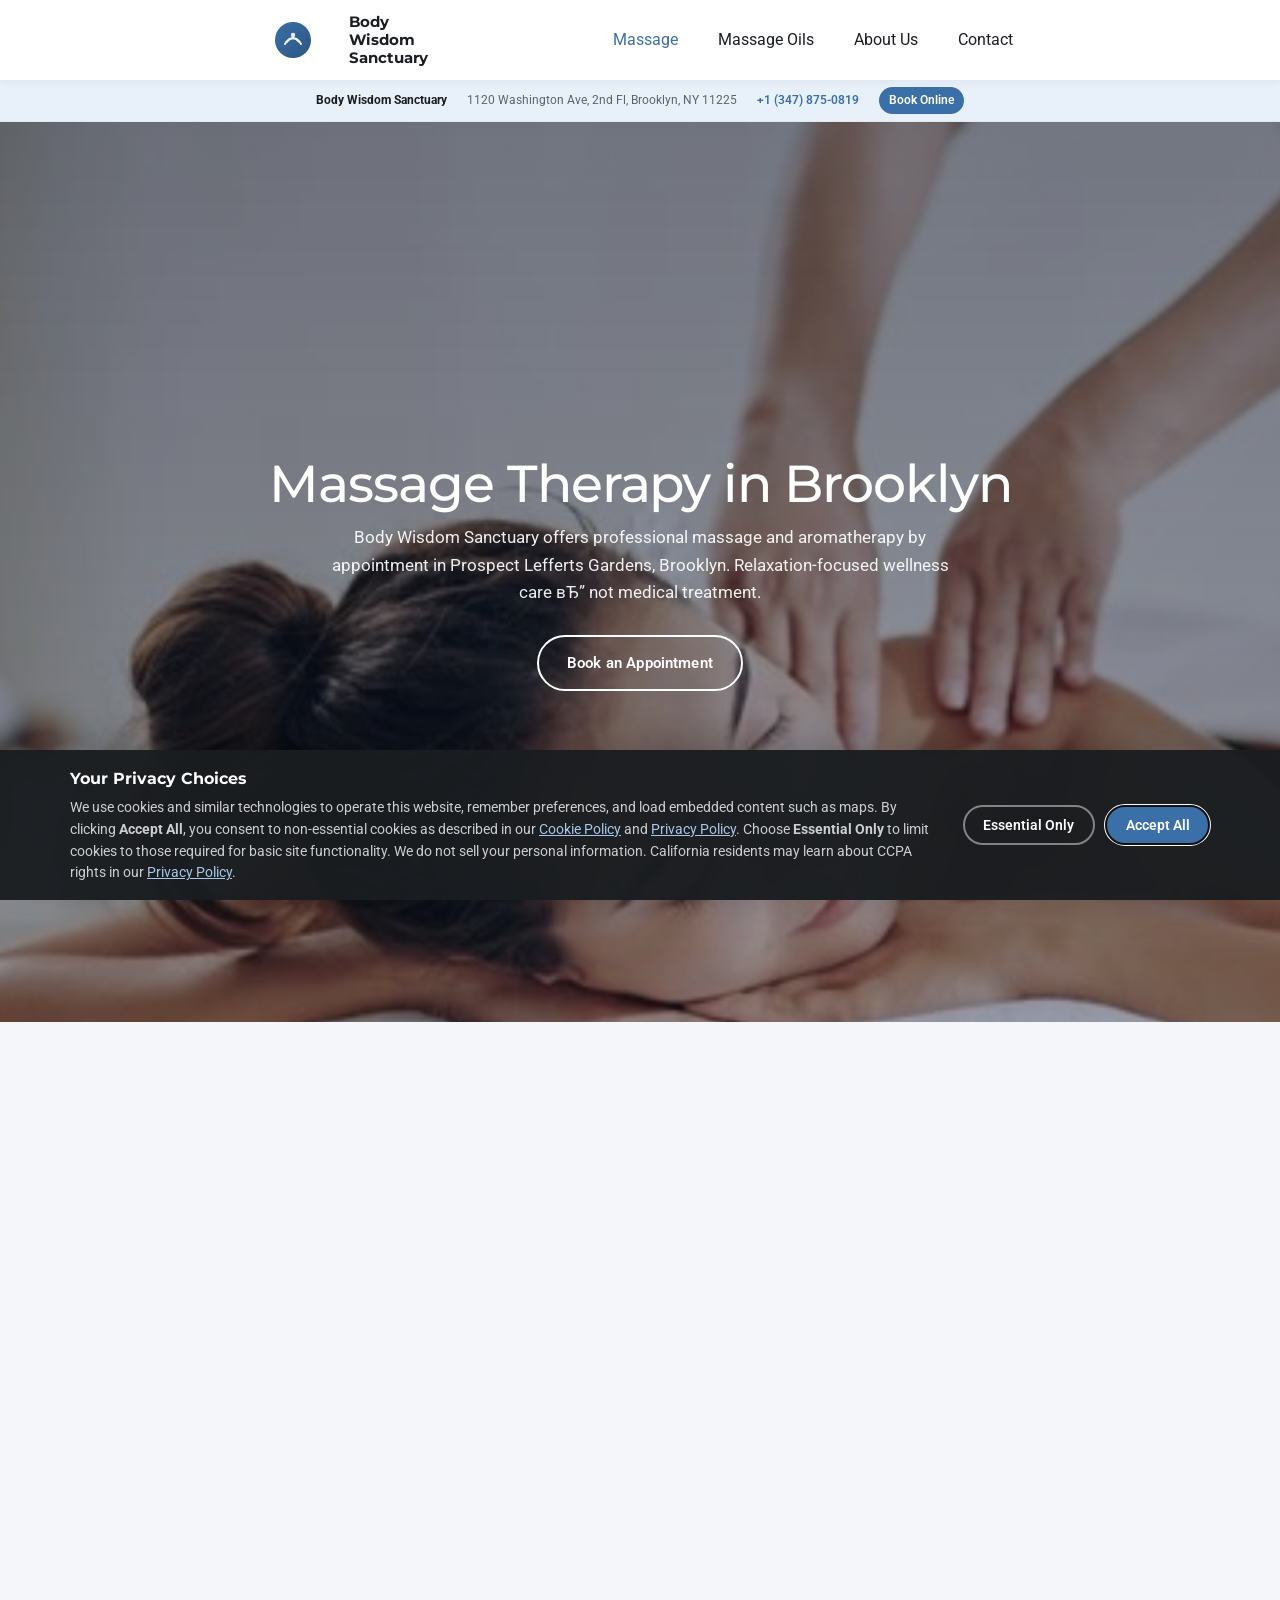
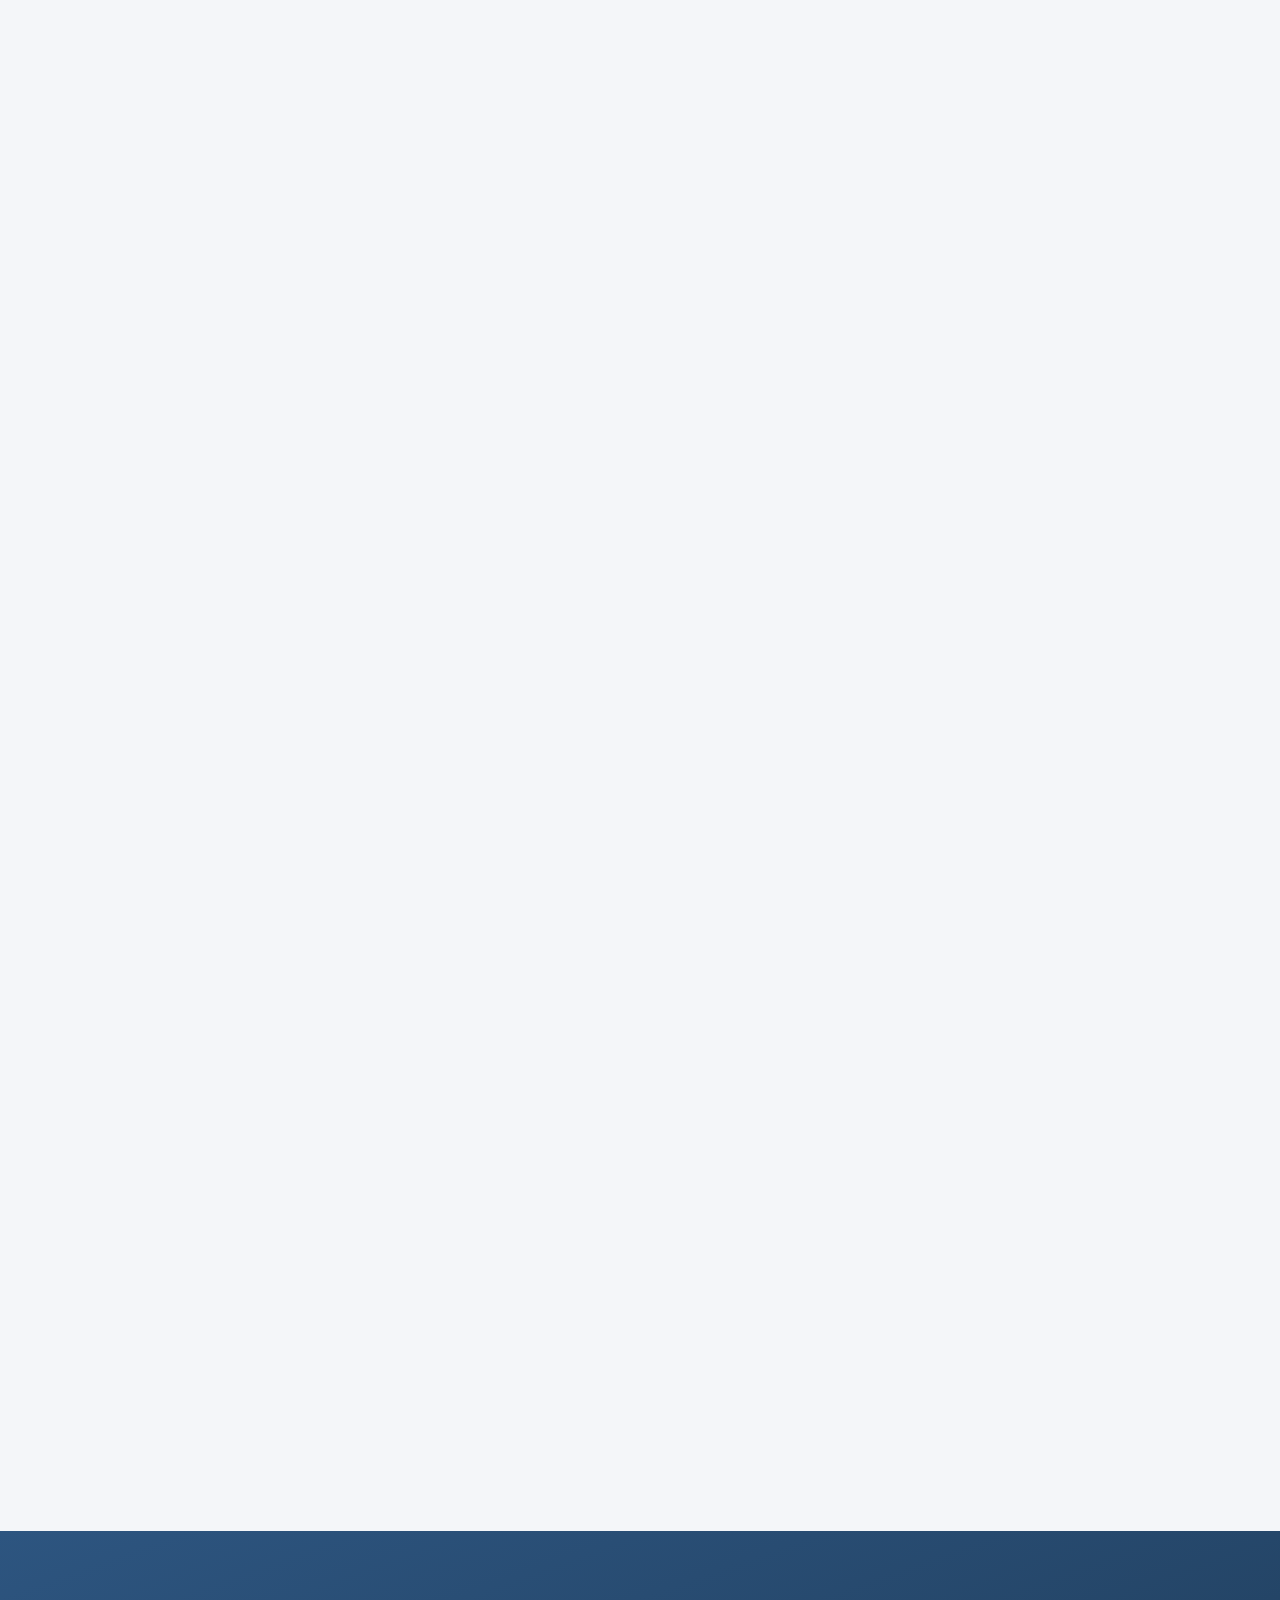
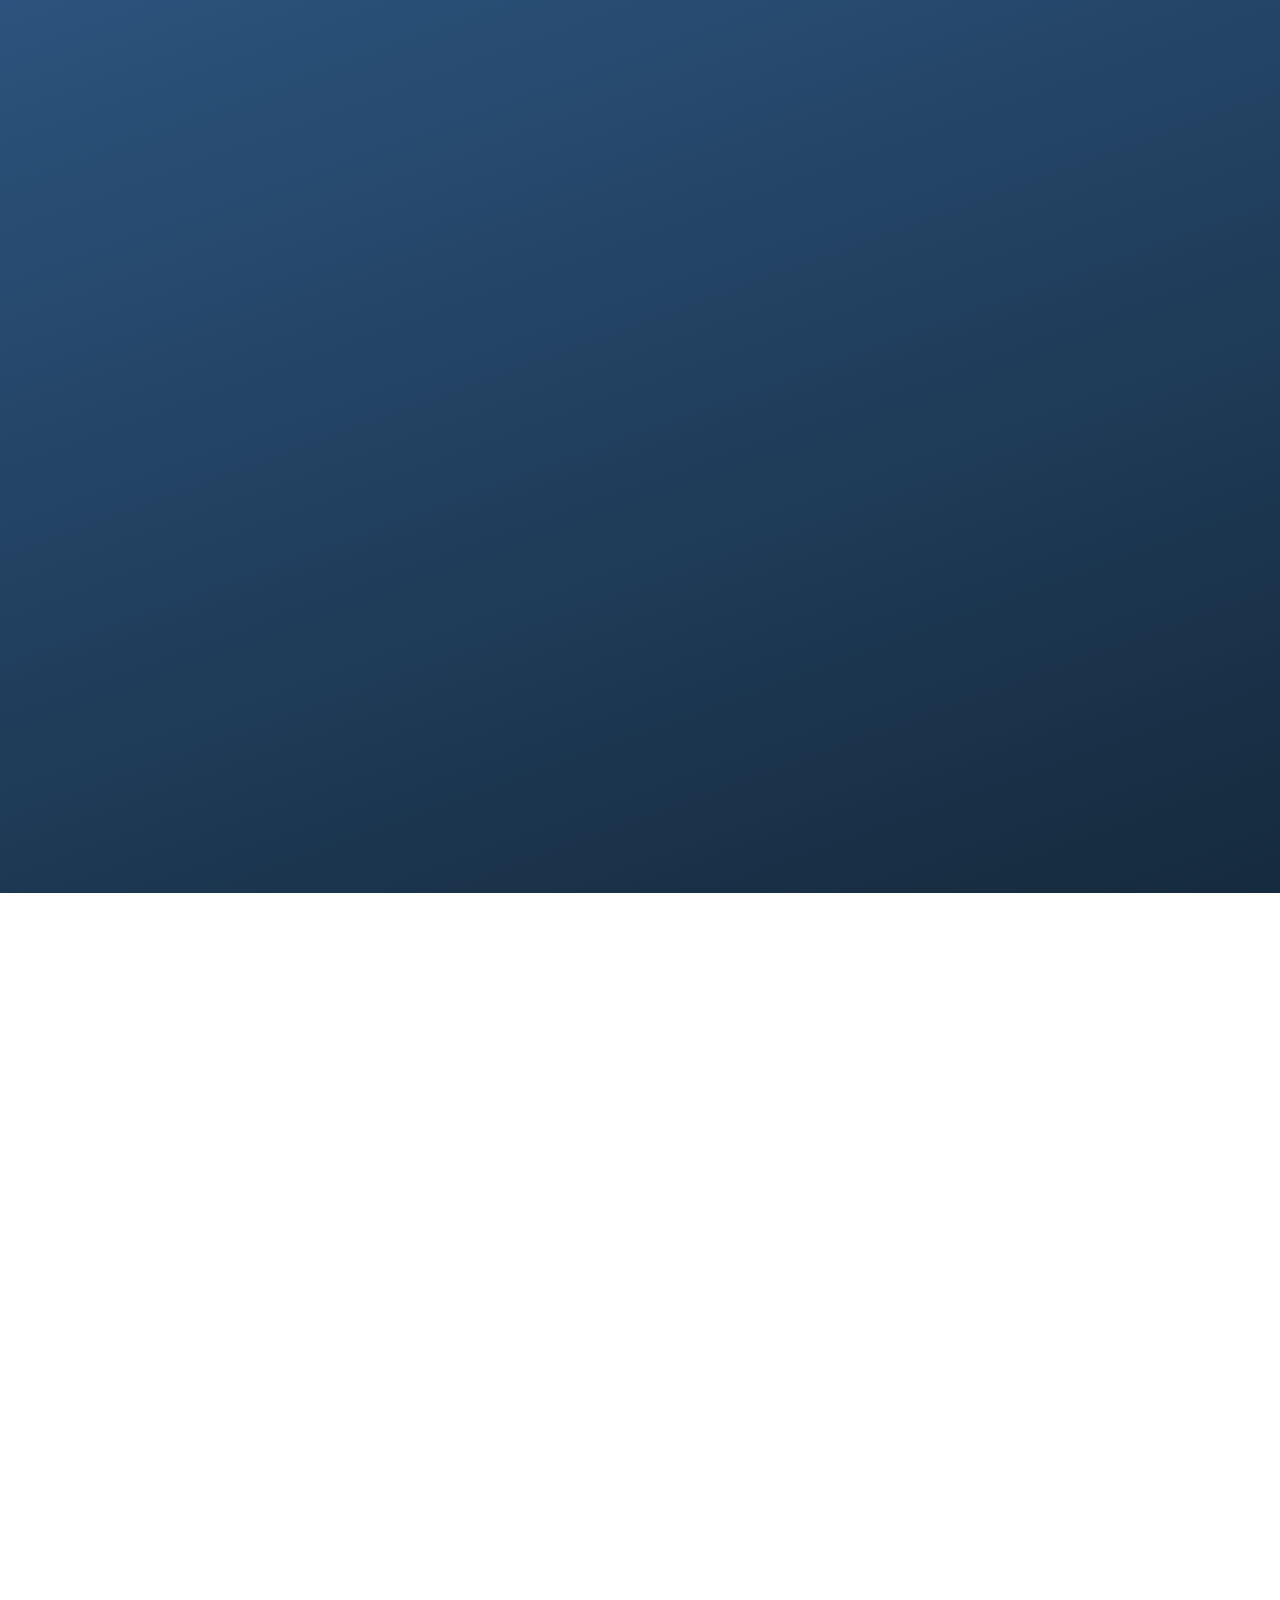
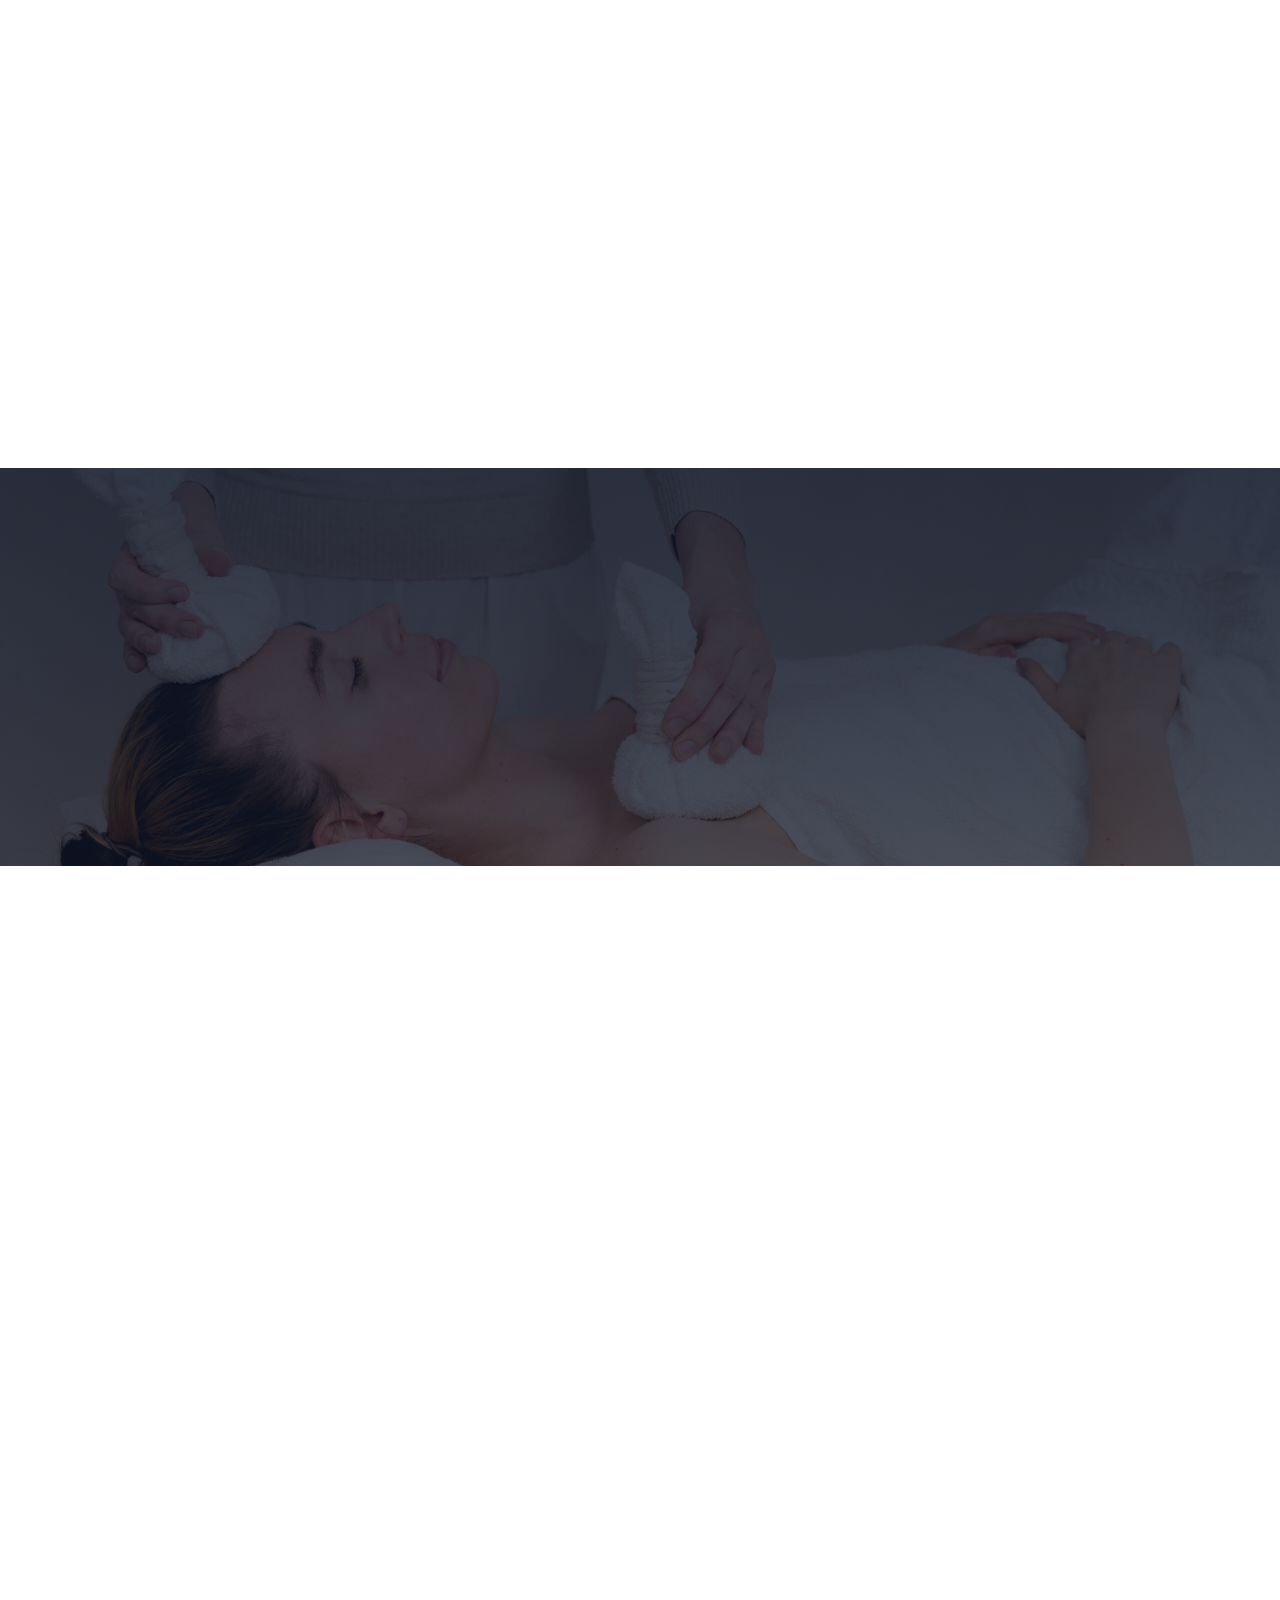
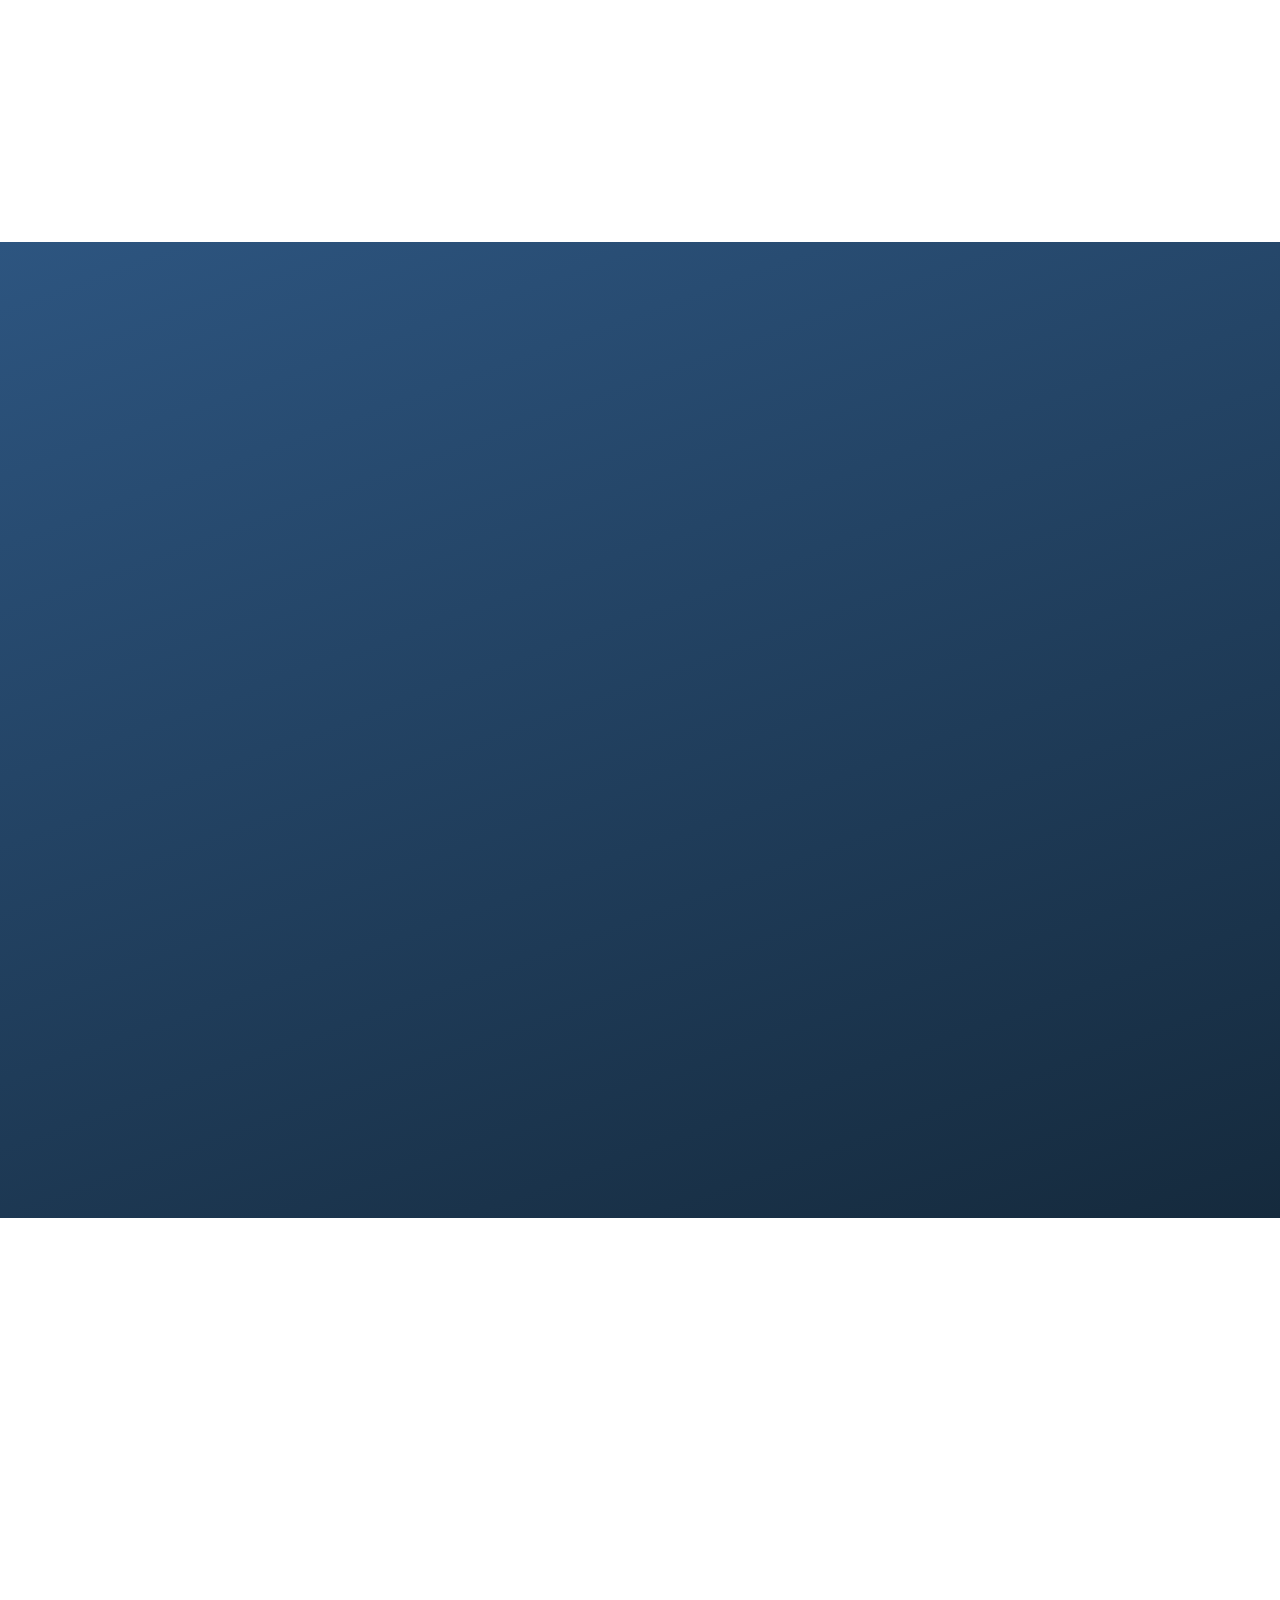
<file: index.html>
﻿<!DOCTYPE html>
<html class="no-js" lang="en">
<head>
  <meta charset="utf-8">
  <meta name="viewport" content="width=device-width, initial-scale=1.0">
  <link rel="preload" as="image" href="images/picture.webp" type="image/webp" fetchpriority="high">
  <meta name="robots" content="index, follow">
  <link rel="canonical" href="https://bodywisdomsanctuary.com/">
  <link rel="icon" href="favicon.svg" type="image/svg+xml">
  <link rel="icon" href="favicon.ico" sizes="any">
  <link rel="icon" href="images/favicon-32.png" type="image/png" sizes="32x32">
  <link rel="apple-touch-icon" href="images/apple-touch-icon.png">
  <meta name="description" content="Body Wisdom Sanctuary вЂ” licensed massage therapy in Brooklyn, NY. Swedish, deep tissue, Thai yoga bodywork, and aromatherapy. Book by appointment.">
  <title>Massage Therapy Brooklyn | Body Wisdom Sanctuary</title>
  
  <link rel="preconnect" href="https://fonts.googleapis.com">
  <link rel="preconnect" href="https://fonts.gstatic.com" crossorigin>

  <link href="https://fonts.googleapis.com/css2?family=Roboto:wght@400;500;700&family=Montserrat:wght@600;700&display=swap"
        rel="stylesheet" 
        media="print" 
        onload="this.media='all'">
  <link rel="stylesheet" href="css/layout.css">
  <link rel="stylesheet" href="css/site.css">
 
  <script src="js/nav.js" defer></script>
  <script type="application/ld+json">
  {
    "@context": "https://schema.org",
    "@type": "MassageTherapy",
    "name": "Body Wisdom Sanctuary",
    "description": "Licensed massage therapy and aromatherapy studio in Brooklyn, NY. Wellness services by appointment.",
    "url": "https://bodywisdomsanctuary.com/",
    "telephone": "+1-347-875-0819",
    "email": "contact@bodywisdomsanctuary.com",
    "address": {
      "@type": "PostalAddress",
      "streetAddress": "1120 Washington Ave, 2nd Floor",
      "addressLocality": "Brooklyn",
      "addressRegion": "NY",
      "postalCode": "11225",
      "addressCountry": "US"
    },
    "geo": {
      "@type": "GeoCoordinates",
      "latitude": 40.661938,
      "longitude": -73.980091
    },
    "openingHoursSpecification": {
      "@type": "OpeningHoursSpecification",
      "description": "By appointment only вЂ” see online booking for availability"
    },
    "priceRange": "$$",
    "sameAs": ["https://bodywisdomsanctuary.setmore.com/"]
  }
  </script>
</head>
<body class="u-body u-xl-mode" data-path-to-root="./" data-lang="en">

  <header class="u-clearfix u-header" id="header">
    <div class="u-clearfix u-sheet u-valign-middle u-sheet-1">
      <a href="index.html" class="u-image u-logo u-image-1 site-brand"><img src="images/logo.svg" class="u-logo-image u-logo-image-1" alt=""><span class="site-brand__name">Body Wisdom Sanctuary</span></a>
      <nav class="u-menu u-menu-one-level u-offcanvas u-menu-1" role="navigation" aria-label="Navigation">
        <div class="menu-collapse">
          <a class="u-button-style u-hamburger-link u-nav-link" href="#" aria-label="Open menu" aria-controls="3fca">
            <svg class="u-svg-link" viewBox="0 0 24 24"><use xlink:href="#menu-hamburger"></use></svg>
            <svg class="u-svg-content" id="menu-hamburger" viewBox="0 0 16 16" xmlns="http://www.w3.org/2000/svg">
              <rect y="1" width="16" height="2"></rect>
              <rect y="7" width="16" height="2"></rect>
              <rect y="13" width="16" height="2"></rect>
            </svg>
          </a>
        </div>
        <div class="u-nav-container">
          <ul class="u-nav u-unstyled u-nav-1" role="menubar">
            <li class="u-nav-item" role="none"><a class="u-button-style u-nav-link" href="index.html" role="menuitem" aria-current="page">Massage</a></li>
            <li class="u-nav-item" role="none"><a class="u-button-style u-nav-link" href="massage-oils.html" role="menuitem">Massage Oils</a></li>
            <li class="u-nav-item" role="none"><a class="u-button-style u-nav-link" href="about.html" role="menuitem">About Us</a></li>
            <li class="u-nav-item" role="none"><a class="u-button-style u-nav-link" href="contact.html" role="menuitem">Contact</a></li>
          </ul>
        </div>
        <div class="u-nav-container-collapse" id="3fca" role="region" aria-label="Mobile menu">
          <div class="u-black u-container-style u-opacity u-opacity-95 u-sidenav">
            <div class="u-inner-container-layout u-sidenav-overflow">
              <div class="u-menu-close" aria-label="Close menu"></div>
              <ul class="u-align-center u-nav u-popupmenu-items u-unstyled u-nav-2">
                <li class="u-nav-item"><a class="u-button-style u-nav-link" href="index.html">Massage</a></li>
                <li class="u-nav-item"><a class="u-button-style u-nav-link" href="massage-oils.html">Massage Oils</a></li>
                <li class="u-nav-item"><a class="u-button-style u-nav-link" href="about.html">About Us</a></li>
                <li class="u-nav-item"><a class="u-button-style u-nav-link" href="contact.html">Contact</a></li>
              </ul>
            </div>
          </div>
          <div class="u-black u-menu-overlay u-opacity u-opacity-70"></div>
        </div>
      </nav>
    </div>
  </header>

  <main>
    <section class="hero hero--home hero--parallax">
      <img class="hero__bg" src="images/picture.webp" alt="" width="626" height="417" fetchpriority="high" decoding="async" aria-hidden="true">
      <p class="hero__alt">Photo: Body Wisdom Sanctuary atmosphere with a relaxing setting</p>
      <h1 class="hero__title animate animate--fade-in animate--on-load">Massage Therapy in Brooklyn</h1>
      <p class="hero__text animate animate--fade-in animate--on-load" style="--animate-delay: 150ms">Body Wisdom Sanctuary offers professional massage and aromatherapy by appointment in Prospect Lefferts Gardens, Brooklyn. Relaxation-focused wellness care вЂ” not medical treatment.</p>
      <a class="button button--outline hero__action animate animate--fade-in animate--on-load" style="--animate-delay: 300ms" href="contact.html">Book an Appointment</a>
    </section>

    <section class="section section--icons">
      <div class="benefits__grid">
        <article class="benefit-card animate animate--fade-up" style="--animate-delay: 100ms">
          <img class="benefit-card__icon" src="images/icon-reflexology.svg" alt="" width="56" height="56">
          <h3 class="benefit-card__title">Reflexology</h3>
          <p class="benefit-card__text">Focused pressure on reflex points may support relaxation and general comfort. Results vary by individual.</p>
          <a class="benefit-card__link" href="massage-oils.html">Learn More</a>
        </article>
        <article class="benefit-card animate animate--fade-up" style="--animate-delay: 150ms">
          <img class="benefit-card__icon" src="images/icon-pain-prevention.svg" alt="" width="56" height="56">
          <h3 class="benefit-card__title">Pain Prevention</h3>
          <p class="benefit-card__text">Gentle massage may help ease everyday muscle tension and support restful sleep for many clients.</p>
          <a class="benefit-card__link" href="massage-oils.html">Learn More</a>
        </article>
        <article class="benefit-card animate animate--fade-up" style="--animate-delay: 200ms">
          <img class="benefit-card__icon" src="images/icon-relaxing-massage.svg" alt="" width="56" height="56">
          <h3 class="benefit-card__title">Relaxing Massage</h3>
          <p class="benefit-card__text">A calm session can help reduce stress and promote a sense of balance as part of a wellness routine.</p>
          <a class="benefit-card__link" href="massage-oils.html">Learn More</a>
        </article>
        <article class="benefit-card animate animate--fade-up" style="--animate-delay: 250ms">
          <img class="benefit-card__icon" src="images/icon-lymphatic.svg" alt="" width="56" height="56">
          <h3 class="benefit-card__title">Lymphatic Wellness Massage</h3>
          <p class="benefit-card__text">Light, rhythmic techniques may support comfort and relaxation. This is a wellness service, not a medical lymphatic procedure.</p>
          <a class="benefit-card__link" href="massage-oils.html">Learn More</a>
        </article>
      </div>
    </section>

    <section class="section section--muted">
      <div class="split">
        <div class="animate animate--fade-left" style="--animate-delay: 300ms">
          <h2 class="split__title">Professional Care</h2>
          <ul class="split__list">
            <li class="split__list-item">Calm, relaxation-focused sessions</li>
            <li class="split__list-item">Invigorating techniques for active clients</li>
            <li class="split__list-item">Support for healthy circulation and mobility</li>
            <li class="split__list-item">Relief from everyday muscle tension</li>
            <li class="split__list-item">Personalized wellness care</li>
            <li class="split__list-item">Gentle lymphatic wellness techniques</li>
          </ul>
          <a class="button button--secondary" href="massage-oils.html">Get Inspired</a>
        </div>
        <div class="split__media split__media--pop animate animate--fade-right" style="--animate-delay: 380ms">
          <img class="split__image" src="images/picture2.webp" alt="Therapist performing a professional massage in the treatment room">
        </div>
      </div>
    </section>

    <section class="section">
      <h2 class="section__title animate animate--fade-up">Therapeutic Effect</h2>
      <div class="services__grid services__grid--index layout__container">
        <article class="service-card animate animate--zoom-in" style="--animate-delay: 300ms" aria-label="Swedish relaxation massage">
          <h3 class="service-card__title">Swedish Relaxation Massage</h3>
          <p class="service-card__text">60вЂ“90 min В· Gentle full-body work to ease fatigue and support rest</p>
        </article>
        <article class="service-card animate animate--zoom-in" style="--animate-delay: 330ms" aria-label="Energizing massage">
          <h3 class="service-card__title">Energizing Massage</h3>
          <p class="service-card__text">60 min В· Brisk techniques to help you feel refreshed after a long day</p>
        </article>
        <article class="service-card animate animate--zoom-in" style="--animate-delay: 360ms" aria-label="Circulation-focused massage">
          <h3 class="service-card__title">Circulation &amp; Mobility Focus</h3>
          <p class="service-card__text">60 min В· Combines warming strokes with joint mobility work</p>
        </article>
        <article class="service-card animate animate--zoom-in" style="--animate-delay: 390ms" aria-label="Deep tissue massage">
          <h3 class="service-card__title">Deep Tissue Massage</h3>
          <p class="service-card__text">60вЂ“90 min В· Targeted work on chronic tension in neck, shoulders, and back</p>
        </article>
        <article class="service-card animate animate--zoom-in" style="--animate-delay: 420ms" aria-label="Thai yoga bodywork">
          <h3 class="service-card__title">Thai Yoga Bodywork</h3>
          <p class="service-card__text">75 min В· Assisted stretching and pressure along energy lines</p>
        </article>
        <article class="service-card animate animate--zoom-in" style="--animate-delay: 450ms" aria-label="Aromatherapy massage">
          <h3 class="service-card__title">Aromatherapy Massage</h3>
          <p class="service-card__text">60 min В· Custom essential-oil blend with relaxation massage</p>
        </article>
      </div>
    </section>

    <section class="banner banner--parallax" aria-label="Deep tissue massage for recovery">
      <div class="banner__bg" aria-hidden="true"></div>
      <div class="banner__content">
        <h2 class="banner__title animate animate--fade-up">Deep Tissue Massage for Recovery</h2>
        <p class="banner__text animate animate--fade-up" style="--animate-delay: 300ms">Our licensed therapists use deep tissue and sports techniques to address everyday muscle tension after work or exercise. Individual results vary. This is wellness care, not a substitute for medical treatment.</p>
        <a class="button button--outline animate animate--fade-up" style="--animate-delay: 380ms" href="contact.html">Schedule a Consultation</a>
      </div>
    </section>

    <section class="section">
      <div class="stats">
        <img class="stats__image animate animate--fade-left" style="--animate-delay: 300ms" src="images/picture10.webp" alt="Sports massage вЂ” working muscles after exercise" width="640" height="480">
        <div class="stats__content animate animate--flip-x" style="--animate-delay: 380ms">
          <h2 class="stats__title">Sports &amp; Recovery Massage</h2>
          <p class="stats__text">Sports massage and trigger-point work may help active clients manage muscle soreness and prepare for movement. We assess your goals at booking and adjust pressure to your comfort level.</p>
          <div class="stats__grid">
            <div class="stats__item"><strong class="stats__value">NY</strong><span class="stats__label">Licensed Practice</span></div>
            <div class="stats__item"><strong class="stats__value">6+</strong><span class="stats__label">Service Types</span></div>
            <div class="stats__item"><strong class="stats__value">Appt.</strong><span class="stats__label">By Appointment Only</span></div>
          </div>
          <p class="stats__note">Current session rates and availability are listed on our <a href="https://bodywisdomsanctuary.setmore.com/" rel="noopener noreferrer" target="_blank">online booking page</a>.</p>
        </div>
      </div>
    </section>

    <section class="section section--muted">
      <h2 class="section__title animate animate--fade-up" style="--animate-delay: 100ms">Aromatherapy</h2>
      <div class="topics__grid layout__container">
        <article class="topic-card animate animate--fade-up" style="--animate-delay: 300ms">
          <h3 class="topic-card__title">Energy Flow</h3>
          <p class="topic-card__text">Massage combined with calming essential oils may help you unwind after a stressful day. Results vary by individual.</p>
          <hr class="topic-card__line">
          <span class="topic-card__tag">Back &amp; Shoulder Tension Relief</span>
        </article>
        <article class="topic-card animate animate--fade-up" style="--animate-delay: 360ms">
          <h3 class="topic-card__title">Tension Relief</h3>
          <p class="topic-card__text">Professional massage may help ease everyday muscle tightness and support a sense of well-being as part of self-care.</p>
          <hr class="topic-card__line">
          <span class="topic-card__tag">Body Contouring Wellness Massage</span>
        </article>
        <article class="topic-card animate animate--fade-up" style="--animate-delay: 420ms">
          <h3 class="topic-card__title">Sensory Therapy</h3>
          <p class="topic-card__text">Regular sessions may help reduce stress and support relaxation. Massage is not intended to diagnose or treat medical conditions.</p>
          <hr class="topic-card__line">
          <span class="topic-card__tag">Sports Massage for Muscles</span>
        </article>
      </div>
    </section>

    <section class="section">
      <div class="promo animate animate--flip-x">
        <h2 class="promo__title">Massage for Wellness</h2>
        <p class="promo__text">Licensed massage therapy in Brooklyn вЂ” Swedish, deep tissue, Thai yoga bodywork, and aromatherapy by appointment.</p>
      </div>
      <div class="gallery layout__container">
        <a class="gallery__link animate animate--zoom-in" style="--animate-delay: 100ms" href="images/picture11.webp"><img class="gallery__image" src="images/picture11.webp" alt="Relaxing back massage in the treatment room"></a>
        <a class="gallery__link animate animate--zoom-in" style="--animate-delay: 150ms" href="images/picture12.webp"><img class="gallery__image" src="images/picture12.webp" alt="Massage oils and aromatherapy on a side table"></a>
        <a class="gallery__link animate animate--zoom-in" style="--animate-delay: 200ms" href="images/picture13.webp"><img class="gallery__image" src="images/picture13.webp" alt="Therapeutic massage for body recovery"></a>
      </div>
      <div class="section__actions">
        <a class="button button--secondary animate animate--fade-up" style="--animate-delay: 380ms" href="massage-oils.html">View More</a>
      </div>
    </section>

    <section class="banner banner--solid">
      <svg class="banner__waves" xmlns="http://www.w3.org/2000/svg" viewBox="0 0 480 360" preserveAspectRatio="none" aria-hidden="true">
        <g class="banner__wave-group">
          <path class="banner__wave-line" d="M-40,36 Q40,-4 120,36 T280,36 T440,36"/>
          <path class="banner__wave-line" d="M-40,82 Q40,42 120,82 T280,82 T440,82"/>
        </g>
      </svg>
      <div class="banner__content">
        <h2 class="banner__title animate animate--fade-up">Relaxing Massage for Fatigue</h2>
        <p class="banner__text animate animate--fade-up" style="--animate-delay: 300ms">Our New York licensed massage therapists customize each session using professional techniques and quality oils. Tell us about areas of tension when you book.</p>
        <a class="button button--outline animate animate--fade-up" style="--animate-delay: 380ms" href="about.html">Learn More</a>
      </div>
    </section>

    <section class="section section--parallax" aria-label="Invigorating massage for energy">
      <div class="section__bg" aria-hidden="true"></div>
      <p class="hero__alt">Photo: invigorating massage for an energy boost</p>
      <div class="split split--single">
        <div class="animate animate--fade-left" style="--animate-delay: 300ms">
          <h2 class="split__title">Invigorating Massage for Energy</h2>
          <div class="programs">
            <article class="programs__item">
              <h3 class="programs__title">At-Home Self-Care Tips</h3>
              <p class="programs__text">Stretching and breathing guidance after your visit</p>
            </article>
            <article class="programs__item">
              <h3 class="programs__title">Neck &amp; Shoulder Focus</h3>
              <p class="programs__text">Targeted work for desk-related tension</p>
            </article>
            <article class="programs__item">
              <h3 class="programs__title">Recovery Sessions</h3>
              <p class="programs__text">Wellness support after physical activity</p>
            </article>
            <article class="programs__item">
              <h3 class="programs__title">Thai Yoga Bodywork</h3>
              <p class="programs__text">Assisted stretching for flexibility and balance</p>
            </article>
          </div>
        </div>
      </div>
    </section>

    <section class="section section--light">
      <h2 class="section__title animate animate--fade-up" style="--animate-delay: 100ms">Energy Flow</h2>
      <p class="section__lead animate animate--fade-in" style="--animate-delay: 100ms">Consistent massage as part of a wellness routine may help manage stress and support relaxation. Individual experiences differ.</p>
      <div class="showcase__grid layout__container">
        <article class="showcase-card animate animate--fade-up" style="--animate-delay: 300ms">
          <h3 class="showcase-card__title">Relaxation Focus</h3>
          <p class="showcase-card__text">Swedish and calming techniques</p>
        </article>
        <article class="showcase-card animate animate--fade-up" style="--animate-delay: 360ms">
          <h3 class="showcase-card__title">Circulation Support</h3>
          <p class="showcase-card__text">Warming strokes and mobility work</p>
        </article>
        <article class="showcase-card animate animate--fade-up" style="--animate-delay: 420ms">
          <h3 class="showcase-card__title">Massage Therapy</h3>
          <p class="showcase-card__text">Licensed, in-studio sessions</p>
        </article>
      </div>
      <p class="section__note animate animate--fade-up" style="--animate-delay: 300ms">All services are provided by appointment at our Brooklyn studio.</p>
    </section>

    <section class="section">
      <h2 class="section__title animate animate--fade-up" style="--animate-delay: 100ms">Frequently Asked Questions</h2>
      <p class="section__lead animate animate--fade-up" style="--animate-delay: 300ms">Clear answers about booking, pricing, and what to expect at Body Wisdom Sanctuary.</p>
      <div class="faq">
        <details class="faq__item animate animate--fade-up" style="--animate-delay: 300ms">
          <summary class="faq__question">How do I book a session?</summary>
          <p class="faq__answer">Use our <a href="https://bodywisdomsanctuary.setmore.com/" rel="noopener noreferrer" target="_blank">online booking calendar</a>, call <a href="tel:+13478750819">+1 (347) 875-0819</a>, or submit the contact form. We confirm your appointment by email or phone.</p>
        </details>
        <details class="faq__item animate animate--fade-up" style="--animate-delay: 340ms">
          <summary class="faq__question">What are your prices?</summary>
          <p class="faq__answer">Session rates depend on service type and duration. Current pricing is displayed on our online booking page before you confirm. We do not charge hidden fees.</p>
        </details>
        <details class="faq__item animate animate--fade-up" style="--animate-delay: 380ms">
          <summary class="faq__question">What is your cancellation policy?</summary>
          <p class="faq__answer">Please provide at least 24 hours notice to reschedule or cancel. Late cancellations may be subject to a fee, as stated at booking. This policy respects both clients and therapist time.</p>
        </details>
        <details class="faq__item animate animate--fade-up" style="--animate-delay: 420ms">
          <summary class="faq__question">Is massage a medical treatment?</summary>
          <p class="faq__answer">No. Our services are wellness and relaxation focused. They are not a substitute for medical diagnosis or treatment. Consult your doctor before booking if you have a health condition, injury, or pregnancy.</p>
        </details>
        <details class="faq__item animate animate--fade-up" style="--animate-delay: 460ms">
          <summary class="faq__question">Where are you located?</summary>
          <p class="faq__answer">We are at 1120 Washington Ave, 2nd Floor, Brooklyn, NY 11225 (Prospect Lefferts Gardens). See the map on this page or on our <a href="contact.html">Contact</a> page for directions.</p>
        </details>
      </div>
    </section>

    <section class="section section--blue">
      <h2 class="section__title animate animate--fade-up">We're Here to Help</h2>
      <div class="contact__layout animate animate--fade-up" style="--animate-delay: 300ms">
        <div class="contact__cards contact__cards--vertical">
          <article class="contact__card">
            <h3 class="contact__card-title">Studio</h3>
            <p class="contact__card-text">Body Wisdom Sanctuary</p>
          </article>
          <article class="contact__card">
            <h3 class="contact__card-title">Address</h3>
            <p class="contact__card-text">1120 Washington Ave, 2nd Floor<br>Brooklyn, NY 11225</p>
          </article>
          <article class="contact__card">
            <h3 class="contact__card-title">Phone</h3>
            <p class="contact__card-text"><a class="contact__card-link" href="tel:+13478750819">+1 (347) 875-0819</a></p>
          </article>
          <article class="contact__card">
            <h3 class="contact__card-title">Email</h3>
            <p class="contact__card-text"><a class="contact__card-link" href="mailto:contact@bodywisdomsanctuary.com">contact@bodywisdomsanctuary.com</a></p>
          </article>
        </div>
        <form class="form" action="https://formsubmit.co/contact@bodywisdomsanctuary.com" method="post">
          <h2 class="form__title">Write to Us</h2>
          <p class="form__notice">Submit this form to request information or an appointment. We respond within 1вЂ“2 business days. For faster booking, use our <a href="https://bodywisdomsanctuary.setmore.com/" rel="noopener noreferrer" target="_blank">online calendar</a>. Information you provide is handled per our <a href="privacy-policy.html">Privacy Policy</a>.</p>
          <label class="form__label" for="name">Name</label>
          <input class="form__input" type="text" id="name" name="name" placeholder="Enter your name" required>
          <label class="form__label" for="email">Email</label>
          <input class="form__input" type="email" id="email" name="email" placeholder="Enter a valid email address" required>
          <label class="form__label" for="message">Message</label>
          <textarea class="form__textarea" id="message" name="message" placeholder="Enter your message" rows="4" required></textarea>
          <label class="form__consent">
            <input class="form__consent-input" type="checkbox" id="consent" name="consent" value="yes" required>
            <span class="form__consent-text">I agree to the processing of my personal information in accordance with U.S. law, including the CCPA/CPRA, CAN-SPAM Act, and our <a href="privacy-policy.html">Privacy Policy</a>, <a href="cookie-policy.html">Cookie Policy</a>, and <a href="terms-of-use.html">Terms of Use</a>
          <a href="accessibility.html">Accessibility</a>.</span>
          </label>
          <button type="submit" class="form__submit button button--primary">Submit</button>
          <input type="hidden" name="_subject" value="Website inquiry вЂ” Body Wisdom Sanctuary">
          <input type="hidden" name="_next" value="https://bodywisdomsanctuary.com/success.html">
          <input type="text" name="_honey" class="form__honey" tabindex="-1" autocomplete="off" aria-hidden="true">
        </form>
      </div>
    </section>

    <section class="site-disclaimer" aria-label="Wellness disclaimer">
      <div class="site-disclaimer__inner layout__container">
        <p><strong>Wellness Disclaimer:</strong> Body Wisdom Sanctuary provides massage therapy and aromatherapy for relaxation and general wellness only. Services are not medical care and do not diagnose, treat, cure, or prevent any disease. Essential oil statements have not been evaluated by the FDA. Individual results vary. If you have a medical condition, consult your physician before booking.</p>
      </div>
    </section>

    <section class="map" aria-label="Map">
      <iframe class="map__frame" src="https://www.google.com/maps/embed?pb=!1m18!1m12!1m3!1d12169.236864016126!2d-73.9800905128418!3d40.66193809999999!2m3!1f0!2f0!3f0!3m2!1i1024!2i768!4f13.1!3m3!1m2!1s0x2a9ebdba454f3015%3A0xda337c19f5a64caa!2sBody%20Wisdom%20Sanctuary!5e1!3m2!1sen!2sus!4v1783098781368!5m2!1sen!2sus" title="Body Wisdom Sanctuary вЂ” map" loading="lazy" allowfullscreen referrerpolicy="strict-origin-when-cross-origin"></iframe>
    </section>
  </main>

  <footer class="site-footer u-clearfix u-footer u-grey-80" id="footer">
    <div class="site-footer__inner u-clearfix u-sheet u-sheet-1">
      <div class="site-footer__grid">
        <div class="site-footer__brand">
          <a href="index.html" class="site-footer__logo" aria-label="Body Wisdom Sanctuary вЂ” home">
            <img src="images/logo.svg" class="site-footer__logo-img" alt="" width="40" height="40">
          </a>
          <p class="site-footer__tagline">Body Wisdom Sanctuary вЂ” licensed massage therapy and aromatherapy in Brooklyn, NY. By appointment only.</p>
        </div>
        <nav class="site-footer__nav" aria-label="Site pages">
          <h2 class="site-footer__heading">Explore</h2>
          <ul class="site-footer__links">
            <li><a href="index.html">Massage</a></li>
            <li><a href="massage-oils.html">Massage Oils</a></li>
            <li><a href="about.html">About Us</a></li>
            <li><a href="contact.html">Contact</a></li>
          </ul>
        </nav>
        <div class="site-footer__contact">
          <h2 class="site-footer__heading">Contact</h2>
          <ul class="site-footer__contact-list">
            <li>1120 Washington Ave, 2nd Floor, Brooklyn, NY 11225</li>
            <li><a href="tel:+13478750819">+1 (347) 875-0819</a></li>
            <li><a href="mailto:contact@bodywisdomsanctuary.com">contact@bodywisdomsanctuary.com</a></li>
          </ul>
        </div>
      </div>
      <div class="site-footer__bottom">
        <nav class="footer__legal" aria-label="Legal">
          <a href="privacy-policy.html">Privacy Policy</a>
          <a href="cookie-policy.html">Cookie Policy</a>
          <a href="terms-of-use.html">Terms of Use</a>
          <a href="accessibility.html">Accessibility</a>
          <a href="privacy-policy.html#ccpa-rights">Do Not Sell or Share My Info</a>
          <button type="button" data-cookie-settings>Cookie Settings</button>
        </nav>
        <p class="site-footer__copy">&copy; 2026 Body Wisdom Sanctuary. All rights reserved.</p>
      </div>
    </div>
  </footer>

  <script src="js/trust-bar.js" defer></script>
  <script src="js/home-animations.js" defer></script>
  <script src="js/cookie-banner.js" defer></script>
</body>
</html>
</file>
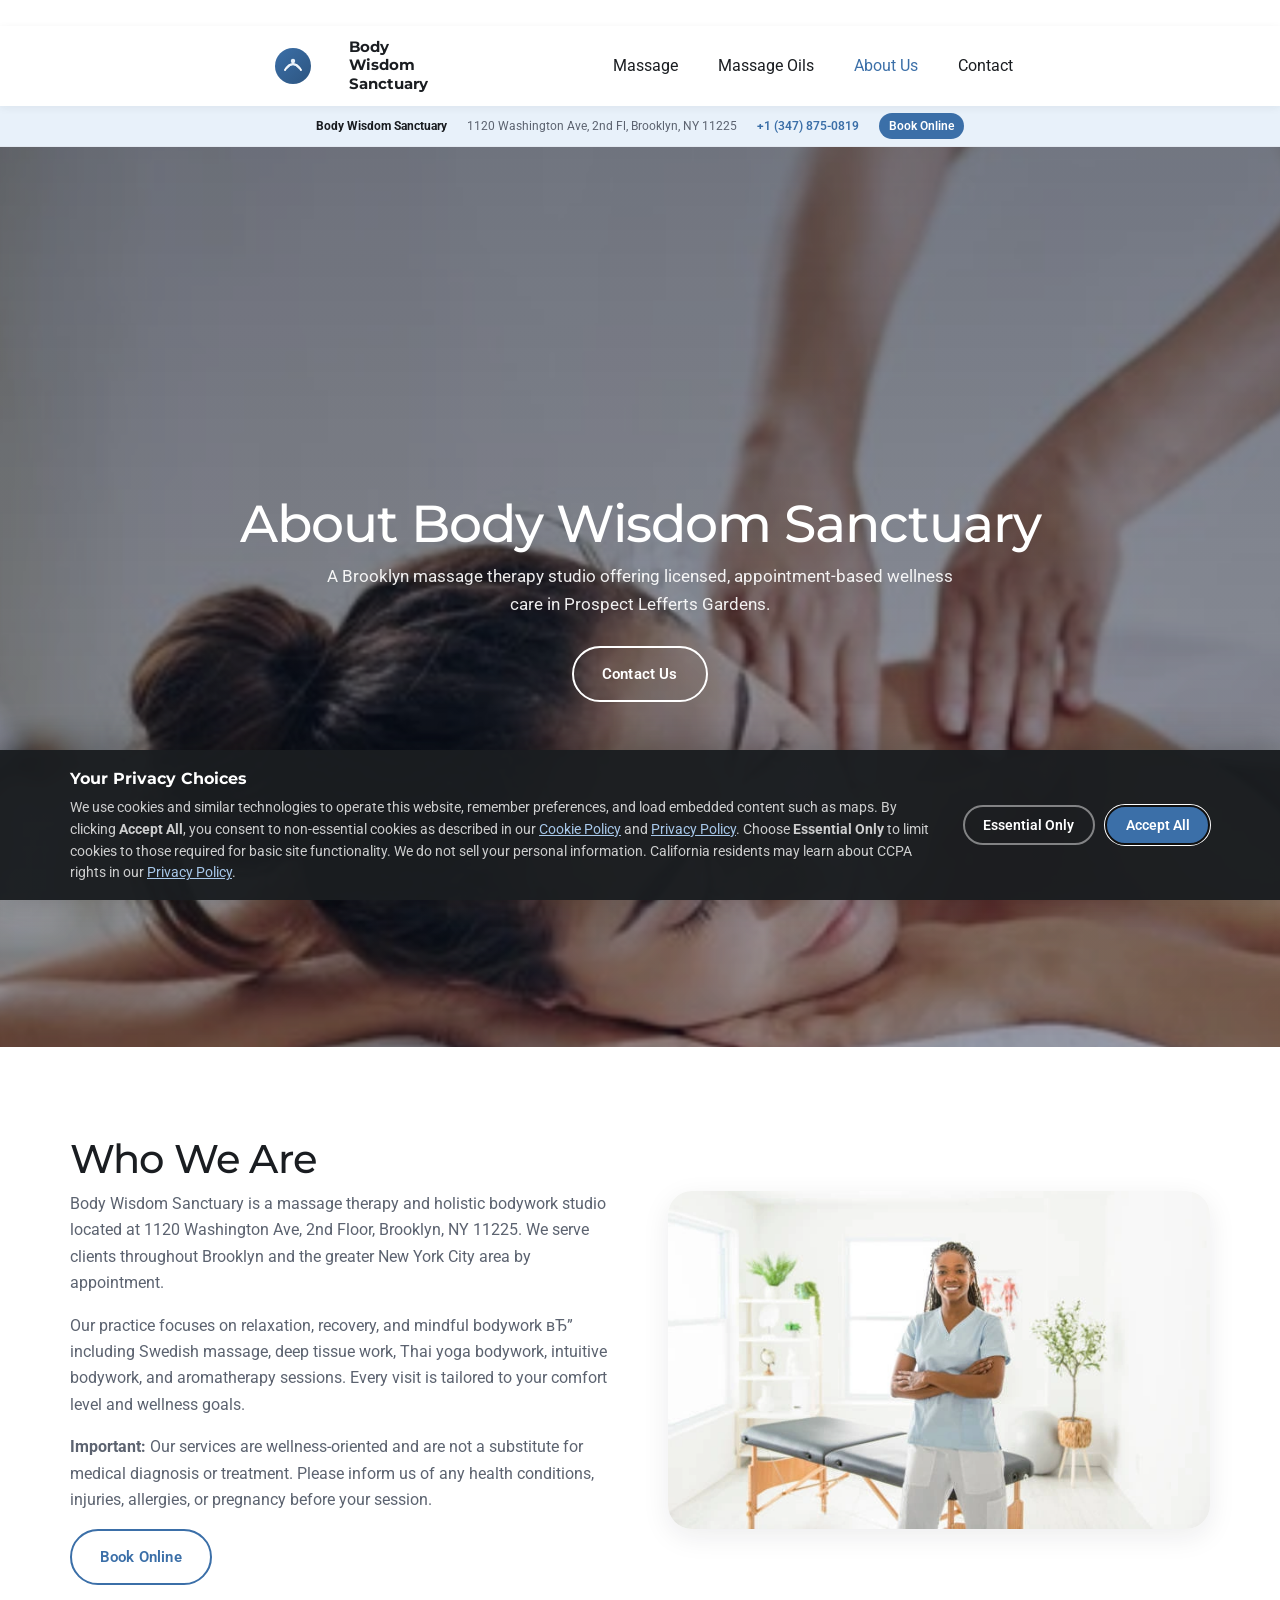
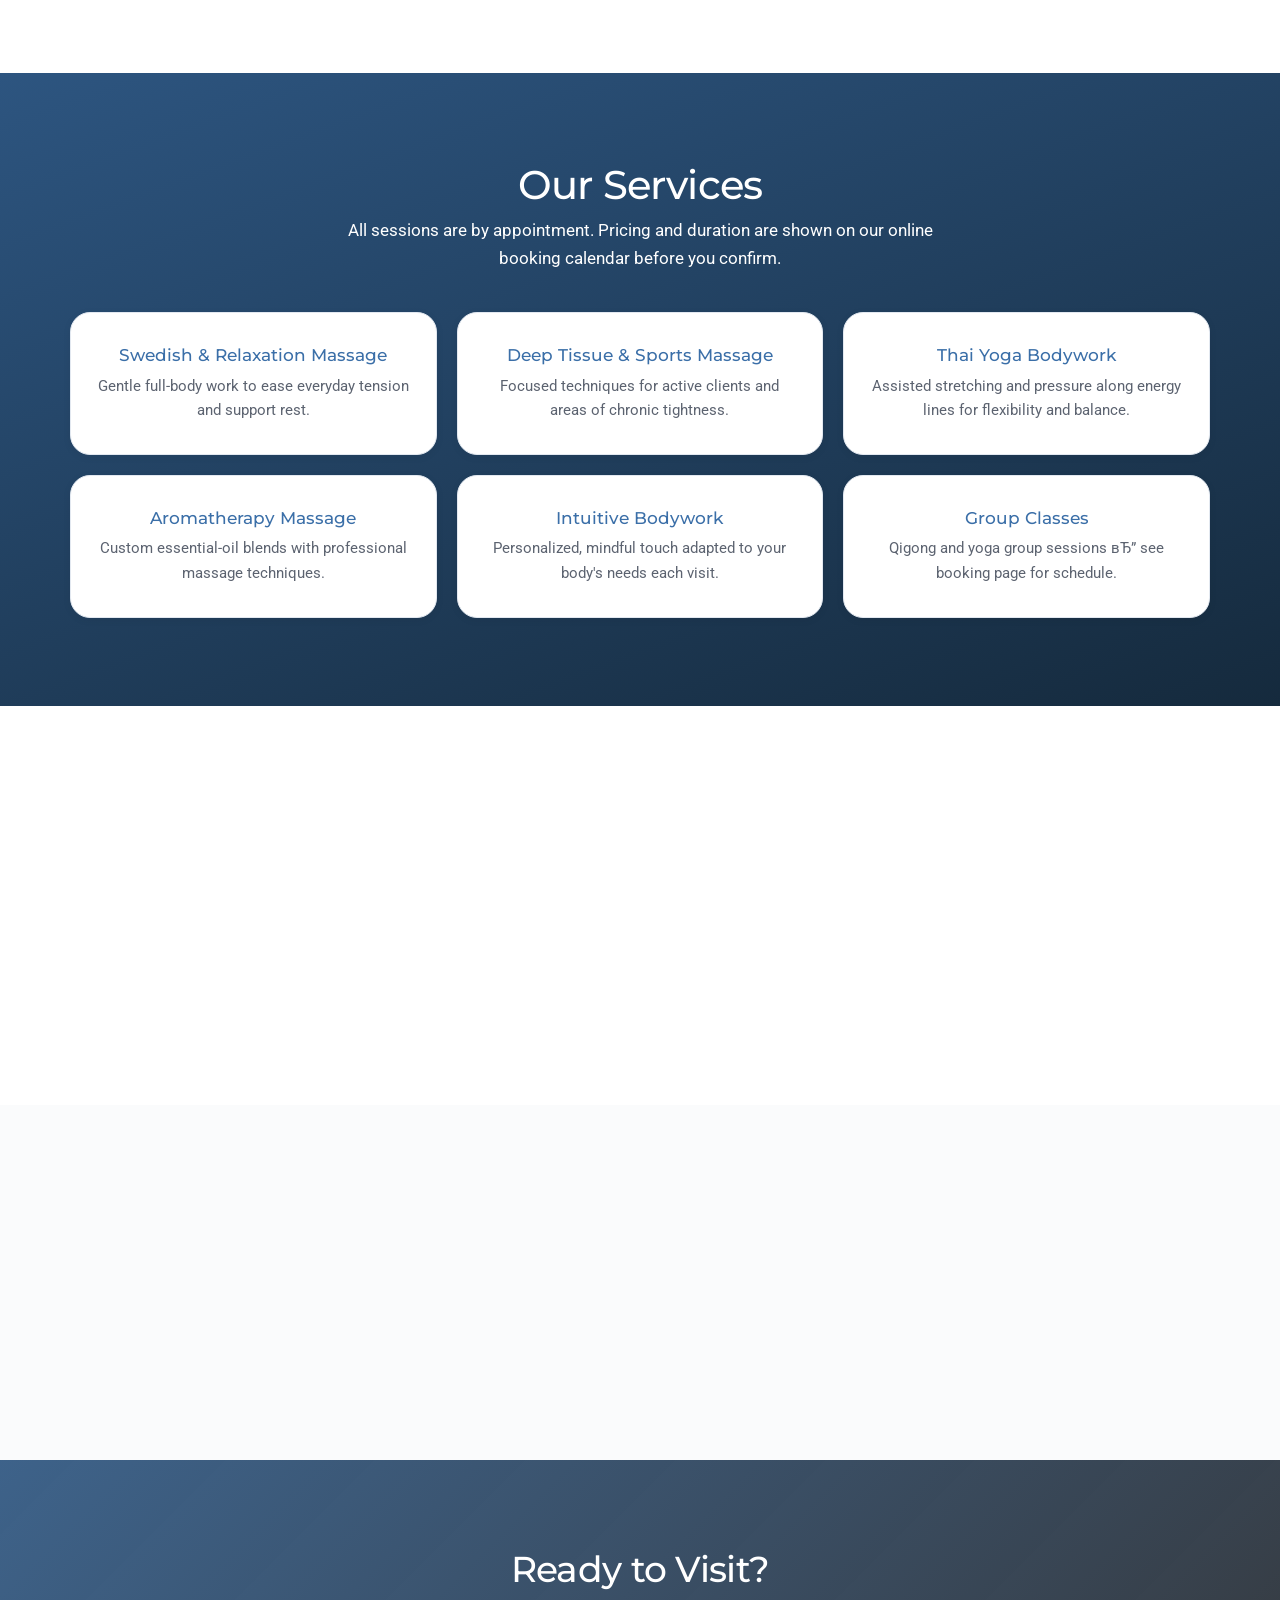
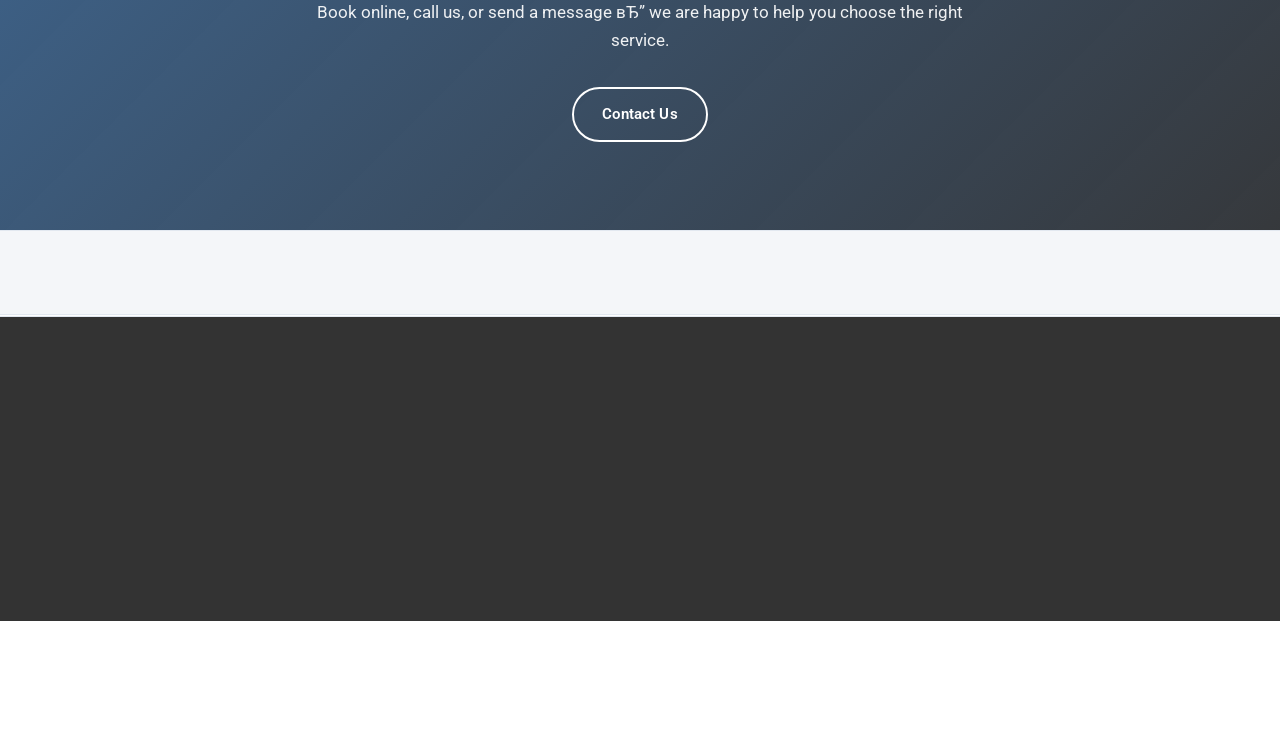
<file: about.html>
﻿﻿<!DOCTYPE html>
<html class="no-js" lang="en">
<head>
  <meta charset="utf-8">
  <meta name="viewport" content="width=device-width, initial-scale=1.0">
  <link rel="preload" as="image" href="images/picture.webp" type="image/webp" fetchpriority="high">
  <meta name="robots" content="index, follow">
  <link rel="canonical" href="https://bodywisdomsanctuary.com/">
  <link rel="icon" href="favicon.svg" type="image/svg+xml">
  <link rel="icon" href="favicon.ico" sizes="any">
  <link rel="icon" href="images/favicon-32.png" type="image/png" sizes="32x32">
  <link rel="apple-touch-icon" href="images/apple-touch-icon.png">
  <meta name="description" content="Body Wisdom Sanctuary вЂ” licensed massage therapy in Brooklyn, NY. Swedish, deep tissue, Thai yoga bodywork, and aromatherapy. Book by appointment.">
  <title>Massage Therapy Brooklyn | Body Wisdom Sanctuary</title>
  
  <link rel="preconnect" href="https://fonts.googleapis.com">
  <link rel="preconnect" href="https://fonts.gstatic.com" crossorigin>

  <link href="https://fonts.googleapis.com/css2?family=Roboto:wght@400;500;700&family=Montserrat:wght@600;700&display=swap"
        rel="stylesheet" 
        media="print" 
        onload="this.media='all'">
  <link rel="stylesheet" href="css/layout.css">
  <link rel="stylesheet" href="css/site.css">
 
  <script src="js/nav.js" defer></script>
</head>
<body class="u-body u-xl-mode" data-path-to-root="./" data-lang="en">

  <header class="u-clearfix u-header" id="header">
    <div class="u-clearfix u-sheet u-valign-middle u-sheet-1">
      <a href="index.html" class="u-image u-logo u-image-1 site-brand"><img src="images/logo.svg" class="u-logo-image u-logo-image-1" alt=""><span class="site-brand__name">Body Wisdom Sanctuary</span></a>
      <nav class="u-menu u-menu-one-level u-offcanvas u-menu-1" role="navigation" aria-label="Navigation">
        <div class="menu-collapse">
          <a class="u-button-style u-hamburger-link u-nav-link" href="#" aria-label="Open menu" aria-controls="3fca">
            <svg class="u-svg-link" viewBox="0 0 24 24"><use xlink:href="#menu-hamburger"></use></svg>
            <svg class="u-svg-content" id="menu-hamburger" viewBox="0 0 16 16" xmlns="http://www.w3.org/2000/svg">
              <rect y="1" width="16" height="2"></rect>
              <rect y="7" width="16" height="2"></rect>
              <rect y="13" width="16" height="2"></rect>
            </svg>
          </a>
        </div>
        <div class="u-nav-container">
          <ul class="u-nav u-unstyled u-nav-1" role="menubar">
            <li class="u-nav-item" role="none"><a class="u-button-style u-nav-link" href="index.html" role="menuitem">Massage</a></li>
            <li class="u-nav-item" role="none"><a class="u-button-style u-nav-link" href="massage-oils.html" role="menuitem">Massage Oils</a></li>
            <li class="u-nav-item" role="none"><a class="u-button-style u-nav-link" href="about.html" role="menuitem" aria-current="page">About Us</a></li>
            <li class="u-nav-item" role="none"><a class="u-button-style u-nav-link" href="contact.html" role="menuitem">Contact</a></li>
          </ul>
        </div>
        <div class="u-nav-container-collapse" id="3fca" role="region" aria-label="Mobile menu">
          <div class="u-black u-container-style u-opacity u-opacity-95 u-sidenav">
            <div class="u-inner-container-layout u-sidenav-overflow">
              <div class="u-menu-close" aria-label="Close menu"></div>
              <ul class="u-align-center u-nav u-popupmenu-items u-unstyled u-nav-2">
                <li class="u-nav-item"><a class="u-button-style u-nav-link" href="index.html">Massage</a></li>
                <li class="u-nav-item"><a class="u-button-style u-nav-link" href="massage-oils.html">Massage Oils</a></li>
                <li class="u-nav-item"><a class="u-button-style u-nav-link" href="about.html">About Us</a></li>
                <li class="u-nav-item"><a class="u-button-style u-nav-link" href="contact.html">Contact</a></li>
              </ul>
            </div>
          </div>
          <div class="u-black u-menu-overlay u-opacity u-opacity-70"></div>
        </div>
      </nav>
    </div>
  </header>

  <main>
    <section class="hero hero--home hero--parallax">
      <img class="hero__bg" src="images/picture.webp" alt="" width="626" height="417" fetchpriority="high" decoding="async" aria-hidden="true">
      <p class="hero__alt">Photo: Body Wisdom Sanctuary atmosphere with a relaxing setting</p>
      <h1 class="hero__title animate animate--fade-in animate--on-load">About Body Wisdom Sanctuary</h1>
      <p class="hero__text animate animate--fade-in animate--on-load" style="--animate-delay: 150ms">A Brooklyn massage therapy studio offering licensed, appointment-based wellness care in Prospect Lefferts Gardens.</p>
      <a class="button button--outline hero__action animate animate--fade-in animate--on-load" style="--animate-delay: 300ms" href="contact.html">Contact Us</a>
    </section>

    <section class="section">
      <div class="split">
        <div class="split__content">
          <h2 class="split__title">Who We Are</h2>
          <p class="split__text">Body Wisdom Sanctuary is a massage therapy and holistic bodywork studio located at 1120 Washington Ave, 2nd Floor, Brooklyn, NY 11225. We serve clients throughout Brooklyn and the greater New York City area by appointment.</p>
          <p class="split__text">Our practice focuses on relaxation, recovery, and mindful bodywork вЂ” including Swedish massage, deep tissue work, Thai yoga bodywork, intuitive bodywork, and aromatherapy sessions. Every visit is tailored to your comfort level and wellness goals.</p>
          <p class="split__text"><strong>Important:</strong> Our services are wellness-oriented and are not a substitute for medical diagnosis or treatment. Please inform us of any health conditions, injuries, allergies, or pregnancy before your session.</p>
          <a class="button button--secondary" href="https://bodywisdomsanctuary.setmore.com/" rel="noopener noreferrer" target="_blank">Book Online</a>
        </div>
        <div class="split__media">
          <img class="split__image" src="images/picture19.webp" alt="Cozy massage room with soft lighting at Body Wisdom Sanctuary">
        </div>
      </div>
    </section>

    <section class="section section--muted">
      <h2 class="section__title">Our Services</h2>
      <p class="section__lead">All sessions are by appointment. Pricing and duration are shown on our online booking calendar before you confirm.</p>
      <div class="values__grid layout__container">
        <article class="value-card">
          <h3 class="value-card__title">Swedish &amp; Relaxation Massage</h3>
          <p class="value-card__text">Gentle full-body work to ease everyday tension and support rest.</p>
        </article>
        <article class="value-card">
          <h3 class="value-card__title">Deep Tissue &amp; Sports Massage</h3>
          <p class="value-card__text">Focused techniques for active clients and areas of chronic tightness.</p>
        </article>
        <article class="value-card">
          <h3 class="value-card__title">Thai Yoga Bodywork</h3>
          <p class="value-card__text">Assisted stretching and pressure along energy lines for flexibility and balance.</p>
        </article>
        <article class="value-card">
          <h3 class="value-card__title">Aromatherapy Massage</h3>
          <p class="value-card__text">Custom essential-oil blends with professional massage techniques.</p>
        </article>
        <article class="value-card">
          <h3 class="value-card__title">Intuitive Bodywork</h3>
          <p class="value-card__text">Personalized, mindful touch adapted to your body's needs each visit.</p>
        </article>
        <article class="value-card">
          <h3 class="value-card__title">Group Classes</h3>
          <p class="value-card__text">Qigong and yoga group sessions вЂ” see booking page for schedule.</p>
        </article>
      </div>
    </section>

    <section class="section">
      <h2 class="section__title">Our Values</h2>
      <div class="values__grid layout__container">
        <article class="value-card">
          <h3 class="value-card__title">Licensed Professionals</h3>
          <p class="value-card__text">Sessions are performed by New York licensed massage therapists trained in multiple modalities.</p>
        </article>
        <article class="value-card">
          <h3 class="value-card__title">Transparent Booking</h3>
          <p class="value-card__text">Clear pricing, service descriptions, and cancellation policy before you book.</p>
        </article>
        <article class="value-card">
          <h3 class="value-card__title">Client Safety</h3>
          <p class="value-card__text">We review health history and contraindications to provide safe, appropriate care.</p>
        </article>
      </div>
    </section>

    <section class="section section--light">
      <h2 class="section__title">Booking &amp; Cancellation Policy</h2>
      <p class="section__lead layout__container">Clients must provide at least <strong>24 hours notice</strong> to reschedule or cancel an appointment. Late cancellations may be subject to a fee. This policy respects your time, other clients, and fair compensation for our therapists.</p>
    </section>

    <section class="cta">
      <h2 class="cta__title">Ready to Visit?</h2>
      <p class="cta__text">Book online, call us, or send a message вЂ” we are happy to help you choose the right service.</p>
      <a class="button button--outline" href="contact.html">Contact Us</a>
    </section>

    <section class="site-disclaimer" aria-label="Wellness disclaimer">
      <div class="site-disclaimer__inner layout__container">
        <p><strong>Wellness Disclaimer:</strong> Body Wisdom Sanctuary provides massage therapy and aromatherapy for relaxation and general wellness only. Services are not medical care. Individual results vary. Consult your physician before booking if you have a medical condition.</p>
      </div>
    </section>
  </main>

  <footer class="site-footer u-clearfix u-footer u-grey-80" id="footer">
    <div class="site-footer__inner u-clearfix u-sheet u-sheet-1">
      <div class="site-footer__grid">
        <div class="site-footer__brand">
          <a href="index.html" class="site-footer__logo" aria-label="Body Wisdom Sanctuary вЂ” home">
            <img src="images/logo.svg" class="site-footer__logo-img" alt="" width="40" height="40">
          </a>
          <p class="site-footer__tagline">Body Wisdom Sanctuary вЂ” licensed massage therapy and aromatherapy in Brooklyn, NY. By appointment only.</p>
        </div>
        <nav class="site-footer__nav" aria-label="Site pages">
          <h2 class="site-footer__heading">Explore</h2>
          <ul class="site-footer__links">
            <li><a href="index.html">Massage</a></li>
            <li><a href="massage-oils.html">Massage Oils</a></li>
            <li><a href="about.html">About Us</a></li>
            <li><a href="contact.html">Contact</a></li>
          </ul>
        </nav>
        <div class="site-footer__contact">
          <h2 class="site-footer__heading">Contact</h2>
          <ul class="site-footer__contact-list">
            <li>1120 Washington Ave, 2nd Floor, Brooklyn, NY 11225</li>
            <li><a href="tel:+13478750819">+1 (347) 875-0819</a></li>
            <li><a href="mailto:contact@bodywisdomsanctuary.com">contact@bodywisdomsanctuary.com</a></li>
          </ul>
        </div>
      </div>
      <div class="site-footer__bottom">
        <nav class="footer__legal" aria-label="Legal">
          <a href="privacy-policy.html">Privacy Policy</a>
          <a href="cookie-policy.html">Cookie Policy</a>
          <a href="terms-of-use.html">Terms of Use</a>
          <a href="accessibility.html">Accessibility</a>
          <a href="privacy-policy.html#ccpa-rights">Do Not Sell or Share My Info</a>
          <button type="button" data-cookie-settings>Cookie Settings</button>
        </nav>
        <p class="site-footer__copy">&copy; 2026 Body Wisdom Sanctuary. All rights reserved.</p>
      </div>
    </div>
  </footer>

  <script src="js/trust-bar.js" defer></script>
  <script src="js/home-animations.js" defer></script>
  <script src="js/cookie-banner.js" defer></script>
</body>
</html>
</file>
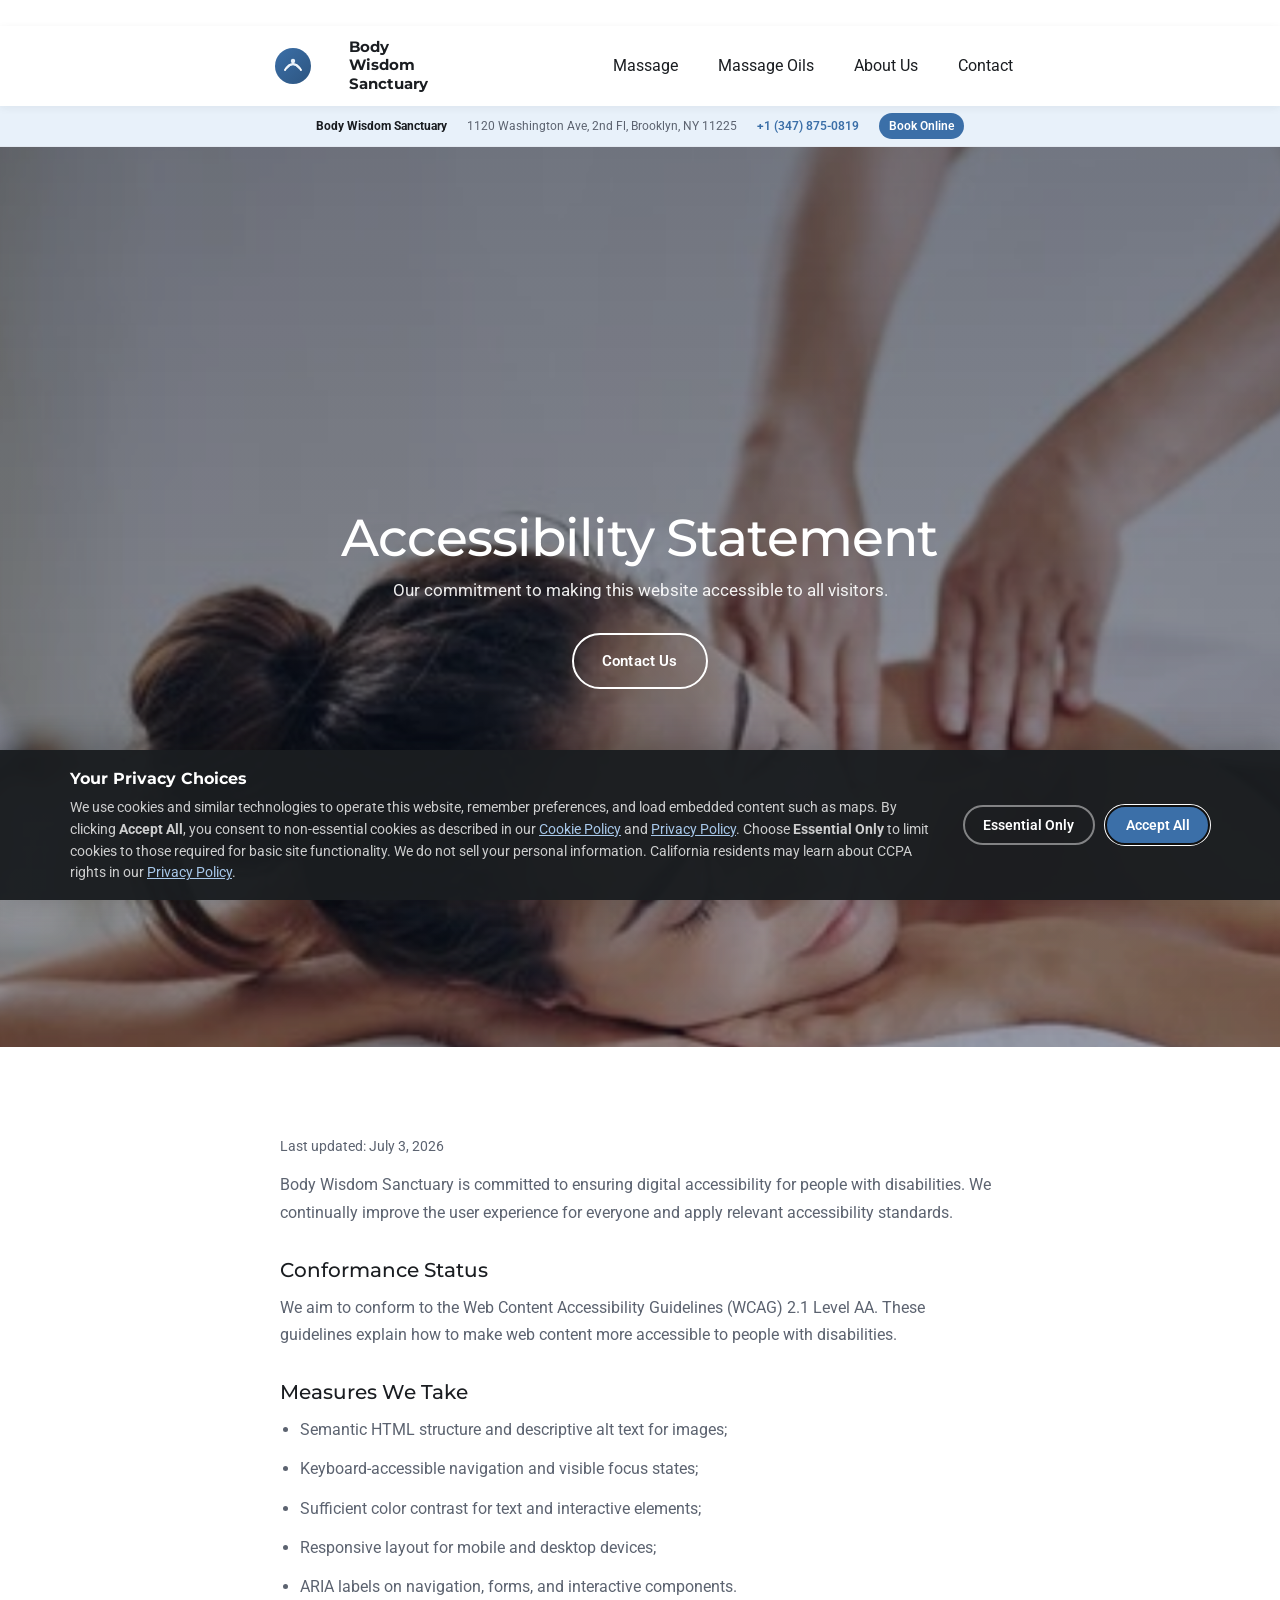
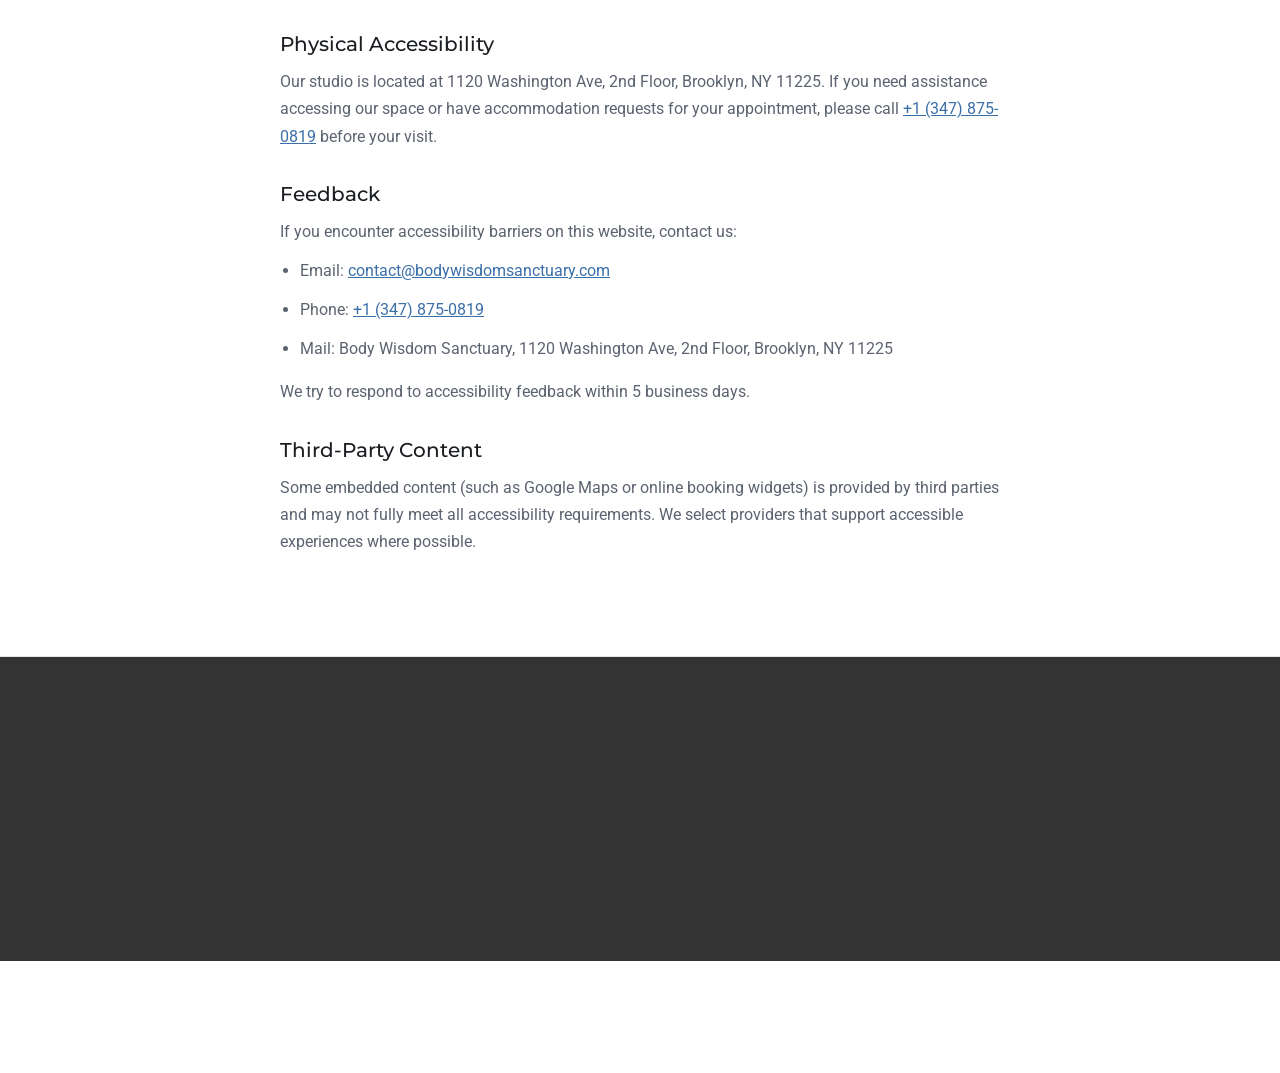
<file: accessibility.html>
﻿﻿<!DOCTYPE html>
<html class="no-js" lang="en">
<head>
  <meta charset="utf-8">
  <meta name="viewport" content="width=device-width, initial-scale=1.0">
  <link rel="preload" as="image" href="images/picture.webp" type="image/webp" fetchpriority="high">
  <meta name="robots" content="index, follow">
  <link rel="canonical" href="https://bodywisdomsanctuary.com/">
  <link rel="icon" href="favicon.svg" type="image/svg+xml">
  <link rel="icon" href="favicon.ico" sizes="any">
  <link rel="icon" href="images/favicon-32.png" type="image/png" sizes="32x32">
  <link rel="apple-touch-icon" href="images/apple-touch-icon.png">
  <meta name="description" content="Body Wisdom Sanctuary вЂ” licensed massage therapy in Brooklyn, NY. Swedish, deep tissue, Thai yoga bodywork, and aromatherapy. Book by appointment.">
  <title>Massage Therapy Brooklyn | Body Wisdom Sanctuary</title>
  
  <link rel="preconnect" href="https://fonts.googleapis.com">
  <link rel="preconnect" href="https://fonts.gstatic.com" crossorigin>

  <link href="https://fonts.googleapis.com/css2?family=Roboto:wght@400;500;700&family=Montserrat:wght@600;700&display=swap"
        rel="stylesheet" 
        media="print" 
        onload="this.media='all'">
  <link rel="stylesheet" href="css/layout.css">
  <link rel="stylesheet" href="css/site.css">
 
  <script src="js/nav.js" defer></script>
</head>
<body class="u-body u-xl-mode" data-path-to-root="./" data-lang="en">

  <header class="u-clearfix u-header" id="header">
    <div class="u-clearfix u-sheet u-valign-middle u-sheet-1">
      <a href="index.html" class="u-image u-logo u-image-1 site-brand"><img src="images/logo.svg" class="u-logo-image u-logo-image-1" alt=""><span class="site-brand__name">Body Wisdom Sanctuary</span></a>
      <nav class="u-menu u-menu-one-level u-offcanvas u-menu-1" role="navigation" aria-label="Navigation">
        <div class="menu-collapse">
          <a class="u-button-style u-hamburger-link u-nav-link" href="#" aria-label="Open menu" aria-controls="3fca">
            <svg class="u-svg-link" viewBox="0 0 24 24"><use xlink:href="#menu-hamburger"></use></svg>
            <svg class="u-svg-content" id="menu-hamburger" viewBox="0 0 16 16" xmlns="http://www.w3.org/2000/svg">
              <rect y="1" width="16" height="2"></rect>
              <rect y="7" width="16" height="2"></rect>
              <rect y="13" width="16" height="2"></rect>
            </svg>
          </a>
        </div>
        <div class="u-nav-container">
          <ul class="u-nav u-unstyled u-nav-1" role="menubar">
            <li class="u-nav-item" role="none"><a class="u-button-style u-nav-link" href="index.html" role="menuitem">Massage</a></li>
            <li class="u-nav-item" role="none"><a class="u-button-style u-nav-link" href="massage-oils.html" role="menuitem">Massage Oils</a></li>
            <li class="u-nav-item" role="none"><a class="u-button-style u-nav-link" href="about.html" role="menuitem">About Us</a></li>
            <li class="u-nav-item" role="none"><a class="u-button-style u-nav-link" href="contact.html" role="menuitem">Contact</a></li>
          </ul>
        </div>
        <div class="u-nav-container-collapse" id="3fca" role="region" aria-label="Mobile menu">
          <div class="u-black u-container-style u-opacity u-opacity-95 u-sidenav">
            <div class="u-inner-container-layout u-sidenav-overflow">
              <div class="u-menu-close" aria-label="Close menu"></div>
              <ul class="u-align-center u-nav u-popupmenu-items u-unstyled u-nav-2">
                <li class="u-nav-item"><a class="u-button-style u-nav-link" href="index.html">Massage</a></li>
                <li class="u-nav-item"><a class="u-button-style u-nav-link" href="massage-oils.html">Massage Oils</a></li>
                <li class="u-nav-item"><a class="u-button-style u-nav-link" href="about.html">About Us</a></li>
                <li class="u-nav-item"><a class="u-button-style u-nav-link" href="contact.html">Contact</a></li>
              </ul>
            </div>
          </div>
          <div class="u-black u-menu-overlay u-opacity u-opacity-70"></div>
        </div>
      </nav>
    </div>
  </header>

  <main>
    <section class="hero hero--home hero--parallax">
      <img class="hero__bg" src="images/picture.webp" alt="" width="626" height="417" fetchpriority="high" decoding="async" aria-hidden="true">
      <p class="hero__alt">Photo: Body Wisdom Sanctuary atmosphere with a relaxing setting</p>
      <h1 class="hero__title animate animate--fade-in animate--on-load">Accessibility Statement</h1>
      <p class="hero__text animate animate--fade-in animate--on-load" style="--animate-delay: 150ms">Our commitment to making this website accessible to all visitors.</p>
      <a class="button button--outline hero__action animate animate--fade-in animate--on-load" style="--animate-delay: 300ms" href="contact.html">Contact Us</a>
    </section>

    <article class="legal">
      <p class="legal__updated">Last updated: July 3, 2026</p>

      <p>Body Wisdom Sanctuary is committed to ensuring digital accessibility for people with disabilities. We continually improve the user experience for everyone and apply relevant accessibility standards.</p>

      <h2>Conformance Status</h2>
      <p>We aim to conform to the Web Content Accessibility Guidelines (WCAG) 2.1 Level AA. These guidelines explain how to make web content more accessible to people with disabilities.</p>

      <h2>Measures We Take</h2>
      <ul>
        <li>Semantic HTML structure and descriptive alt text for images;</li>
        <li>Keyboard-accessible navigation and visible focus states;</li>
        <li>Sufficient color contrast for text and interactive elements;</li>
        <li>Responsive layout for mobile and desktop devices;</li>
        <li>ARIA labels on navigation, forms, and interactive components.</li>
      </ul>

      <h2>Physical Accessibility</h2>
      <p>Our studio is located at 1120 Washington Ave, 2nd Floor, Brooklyn, NY 11225. If you need assistance accessing our space or have accommodation requests for your appointment, please call <a href="tel:+13478750819">+1 (347) 875-0819</a> before your visit.</p>

      <h2>Feedback</h2>
      <p>If you encounter accessibility barriers on this website, contact us:</p>
      <ul>
        <li>Email: <a href="mailto:contact@bodywisdomsanctuary.com">contact@bodywisdomsanctuary.com</a></li>
        <li>Phone: <a href="tel:+13478750819">+1 (347) 875-0819</a></li>
        <li>Mail: Body Wisdom Sanctuary, 1120 Washington Ave, 2nd Floor, Brooklyn, NY 11225</li>
      </ul>
      <p>We try to respond to accessibility feedback within 5 business days.</p>

      <h2>Third-Party Content</h2>
      <p>Some embedded content (such as Google Maps or online booking widgets) is provided by third parties and may not fully meet all accessibility requirements. We select providers that support accessible experiences where possible.</p>
    </article>
  </main>

  <footer class="site-footer u-clearfix u-footer u-grey-80" id="footer">
    <div class="site-footer__inner u-clearfix u-sheet u-sheet-1">
      <div class="site-footer__grid">
        <div class="site-footer__brand">
          <a href="index.html" class="site-footer__logo" aria-label="Body Wisdom Sanctuary вЂ” home">
            <img src="images/logo.svg" class="site-footer__logo-img" alt="" width="40" height="40">
          </a>
          <p class="site-footer__tagline">Body Wisdom Sanctuary вЂ” licensed massage therapy and aromatherapy in Brooklyn, NY. By appointment only.</p>
        </div>
        <nav class="site-footer__nav" aria-label="Site pages">
          <h2 class="site-footer__heading">Explore</h2>
          <ul class="site-footer__links">
            <li><a href="index.html">Massage</a></li>
            <li><a href="massage-oils.html">Massage Oils</a></li>
            <li><a href="about.html">About Us</a></li>
            <li><a href="contact.html">Contact</a></li>
          </ul>
        </nav>
        <div class="site-footer__contact">
          <h2 class="site-footer__heading">Contact</h2>
          <ul class="site-footer__contact-list">
            <li>1120 Washington Ave, 2nd Floor, Brooklyn, NY 11225</li>
            <li><a href="tel:+13478750819">+1 (347) 875-0819</a></li>
            <li><a href="mailto:contact@bodywisdomsanctuary.com">contact@bodywisdomsanctuary.com</a></li>
          </ul>
        </div>
      </div>
      <div class="site-footer__bottom">
        <nav class="footer__legal" aria-label="Legal">
          <a href="privacy-policy.html">Privacy Policy</a>
          <a href="cookie-policy.html">Cookie Policy</a>
          <a href="terms-of-use.html">Terms of Use</a>
          <a href="accessibility.html" aria-current="page">Accessibility</a>
          <a href="privacy-policy.html#ccpa-rights">Do Not Sell or Share My Info</a>
          <button type="button" data-cookie-settings>Cookie Settings</button>
        </nav>
        <p class="site-footer__copy">&copy; 2026 Body Wisdom Sanctuary. All rights reserved.</p>
      </div>
    </div>
  </footer>

  <script src="js/trust-bar.js" defer></script>
  <script src="js/home-animations.js" defer></script>
  <script src="js/cookie-banner.js" defer></script>
</body>
</html>
</file>
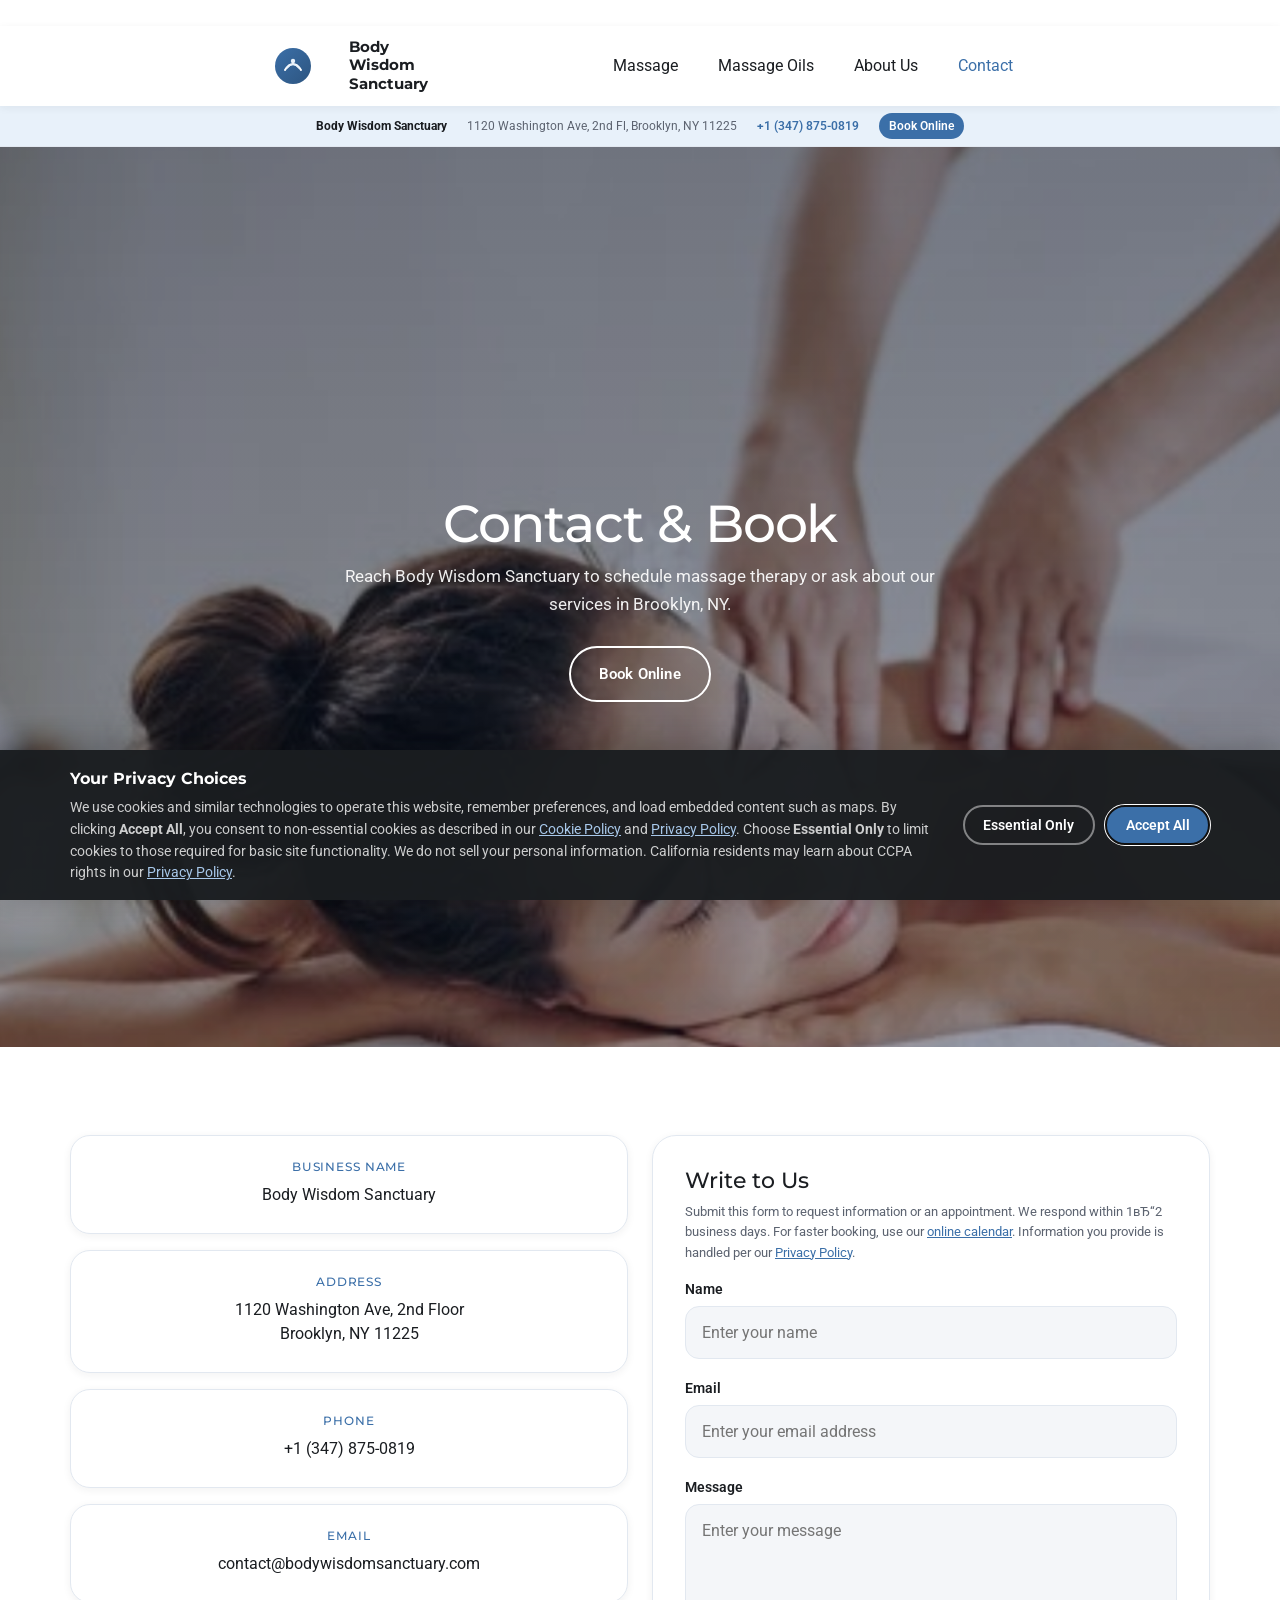
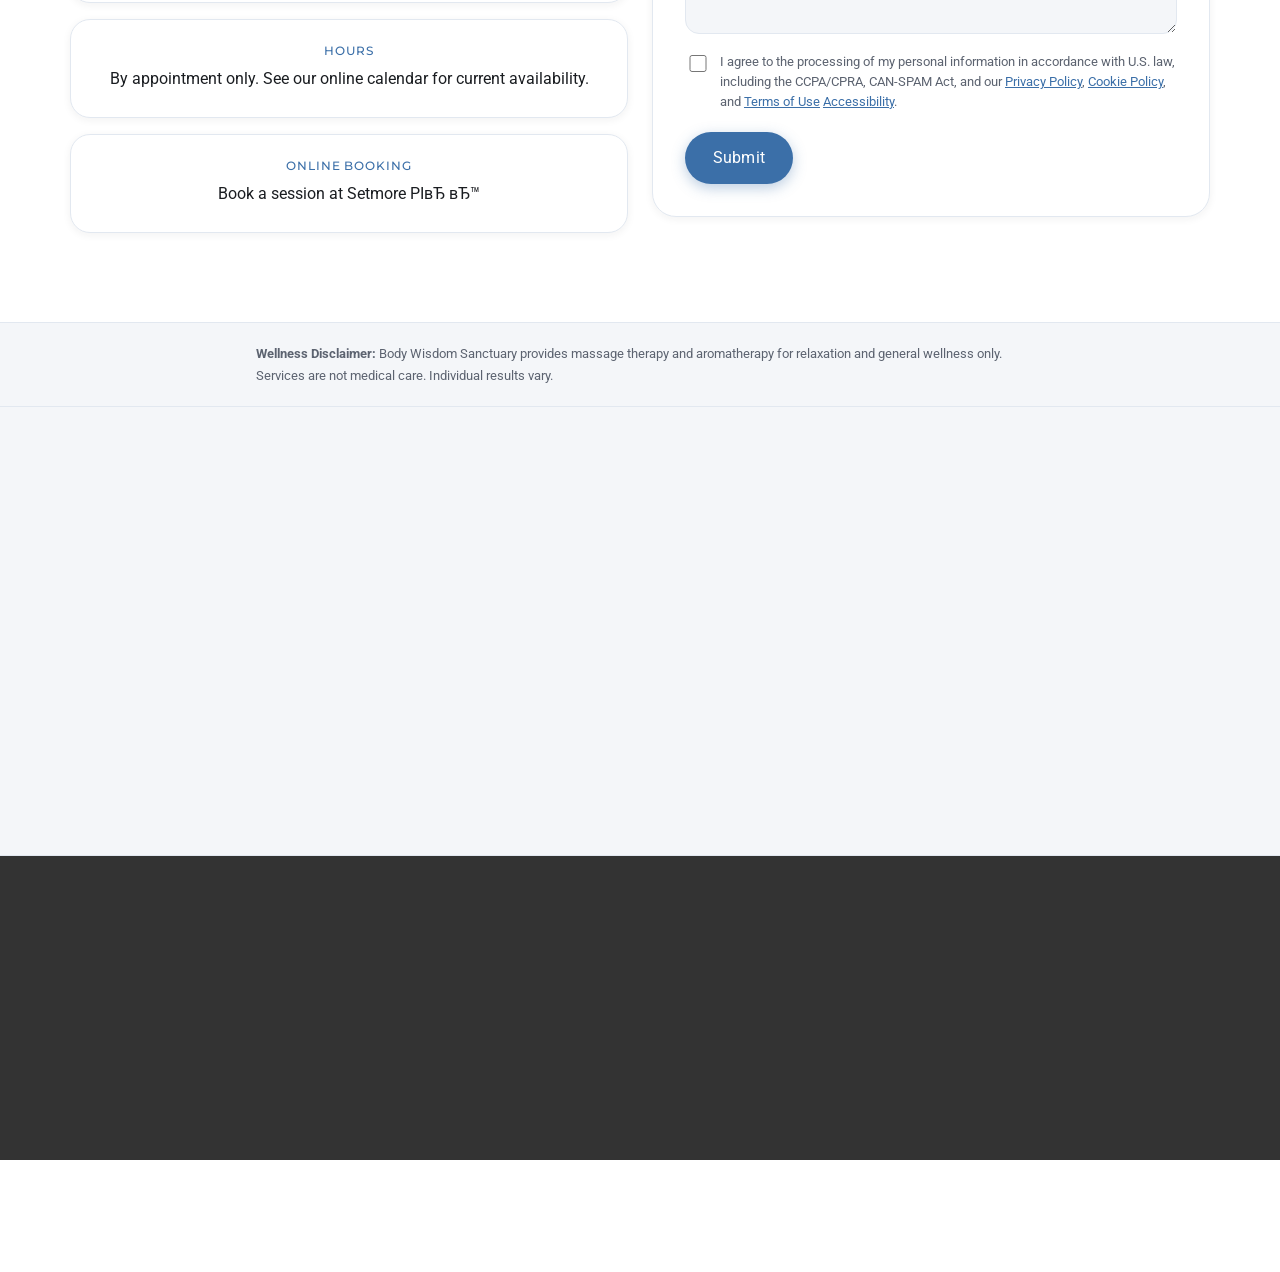
<file: contact.html>
﻿﻿<!DOCTYPE html>
<html class="no-js" lang="en">
<head>
  <meta charset="utf-8">
  <meta name="viewport" content="width=device-width, initial-scale=1.0">
  <link rel="preload" as="image" href="images/picture.webp" type="image/webp" fetchpriority="high">
  <meta name="robots" content="index, follow">
  <link rel="canonical" href="https://bodywisdomsanctuary.com/">
  <link rel="icon" href="favicon.svg" type="image/svg+xml">
  <link rel="icon" href="favicon.ico" sizes="any">
  <link rel="icon" href="images/favicon-32.png" type="image/png" sizes="32x32">
  <link rel="apple-touch-icon" href="images/apple-touch-icon.png">
  <meta name="description" content="Body Wisdom Sanctuary вЂ” licensed massage therapy in Brooklyn, NY. Swedish, deep tissue, Thai yoga bodywork, and aromatherapy. Book by appointment.">
  <title>Massage Therapy Brooklyn | Body Wisdom Sanctuary</title>
  
  <link rel="preconnect" href="https://fonts.googleapis.com">
  <link rel="preconnect" href="https://fonts.gstatic.com" crossorigin>

  <link href="https://fonts.googleapis.com/css2?family=Roboto:wght@400;500;700&family=Montserrat:wght@600;700&display=swap"
        rel="stylesheet" 
        media="print" 
        onload="this.media='all'">
  <link rel="stylesheet" href="css/layout.css">
  <link rel="stylesheet" href="css/site.css">
 
  <script src="js/nav.js" defer></script>
</head>
<body class="u-body u-xl-mode" data-path-to-root="./" data-lang="en">

  <header class="u-clearfix u-header" id="header">
    <div class="u-clearfix u-sheet u-valign-middle u-sheet-1">
      <a href="index.html" class="u-image u-logo u-image-1 site-brand"><img src="images/logo.svg" class="u-logo-image u-logo-image-1" alt=""><span class="site-brand__name">Body Wisdom Sanctuary</span></a>
      <nav class="u-menu u-menu-one-level u-offcanvas u-menu-1" role="navigation" aria-label="Navigation">
        <div class="menu-collapse">
          <a class="u-button-style u-hamburger-link u-nav-link" href="#" aria-label="Open menu" aria-controls="3fca">
            <svg class="u-svg-link" viewBox="0 0 24 24"><use xlink:href="#menu-hamburger"></use></svg>
            <svg class="u-svg-content" id="menu-hamburger" viewBox="0 0 16 16" xmlns="http://www.w3.org/2000/svg">
              <rect y="1" width="16" height="2"></rect>
              <rect y="7" width="16" height="2"></rect>
              <rect y="13" width="16" height="2"></rect>
            </svg>
          </a>
        </div>
        <div class="u-nav-container">
          <ul class="u-nav u-unstyled u-nav-1" role="menubar">
            <li class="u-nav-item" role="none"><a class="u-button-style u-nav-link" href="index.html" role="menuitem">Massage</a></li>
            <li class="u-nav-item" role="none"><a class="u-button-style u-nav-link" href="massage-oils.html" role="menuitem">Massage Oils</a></li>
            <li class="u-nav-item" role="none"><a class="u-button-style u-nav-link" href="about.html" role="menuitem">About Us</a></li>
            <li class="u-nav-item" role="none"><a class="u-button-style u-nav-link" href="contact.html" role="menuitem" aria-current="page">Contact</a></li>
          </ul>
        </div>
        <div class="u-nav-container-collapse" id="3fca" role="region" aria-label="Mobile menu">
          <div class="u-black u-container-style u-opacity u-opacity-95 u-sidenav">
            <div class="u-inner-container-layout u-sidenav-overflow">
              <div class="u-menu-close" aria-label="Close menu"></div>
              <ul class="u-align-center u-nav u-popupmenu-items u-unstyled u-nav-2">
                <li class="u-nav-item"><a class="u-button-style u-nav-link" href="index.html">Massage</a></li>
                <li class="u-nav-item"><a class="u-button-style u-nav-link" href="massage-oils.html">Massage Oils</a></li>
                <li class="u-nav-item"><a class="u-button-style u-nav-link" href="about.html">About Us</a></li>
                <li class="u-nav-item"><a class="u-button-style u-nav-link" href="contact.html">Contact</a></li>
              </ul>
            </div>
          </div>
          <div class="u-black u-menu-overlay u-opacity u-opacity-70"></div>
        </div>
      </nav>
    </div>
  </header>

  <main>
    <section class="hero hero--home hero--parallax">
      <img class="hero__bg" src="images/picture.webp" alt="" width="626" height="417" fetchpriority="high" decoding="async" aria-hidden="true">
      <p class="hero__alt">Photo: Body Wisdom Sanctuary atmosphere with a relaxing setting</p>
      <h1 class="hero__title animate animate--fade-in animate--on-load">Contact &amp; Book</h1>
      <p class="hero__text animate animate--fade-in animate--on-load" style="--animate-delay: 150ms">Reach Body Wisdom Sanctuary to schedule massage therapy or ask about our services in Brooklyn, NY.</p>
      <a class="button button--outline hero__action animate animate--fade-in animate--on-load" style="--animate-delay: 300ms" href="https://bodywisdomsanctuary.setmore.com/" rel="noopener noreferrer" target="_blank">Book Online</a>
    </section>

    <section class="section">
      <div class="contact__layout">
        <div class="contact__cards contact__cards--vertical">
          <article class="contact__card">
            <h3 class="contact__card-title">Business Name</h3>
            <p class="contact__card-text">Body Wisdom Sanctuary</p>
          </article>
          <article class="contact__card">
            <h3 class="contact__card-title">Address</h3>
            <p class="contact__card-text">1120 Washington Ave, 2nd Floor<br>Brooklyn, NY 11225</p>
          </article>
          <article class="contact__card">
            <h3 class="contact__card-title">Phone</h3>
            <p class="contact__card-text"><a class="contact__card-link" href="tel:+13478750819">+1 (347) 875-0819</a></p>
          </article>
          <article class="contact__card">
            <h3 class="contact__card-title">Email</h3>
            <p class="contact__card-text"><a class="contact__card-link" href="mailto:contact@bodywisdomsanctuary.com">contact@bodywisdomsanctuary.com</a></p>
          </article>
          <article class="contact__card">
            <h3 class="contact__card-title">Hours</h3>
            <p class="contact__card-text">By appointment only. See our <a class="contact__card-link" href="https://bodywisdomsanctuary.setmore.com/" rel="noopener noreferrer" target="_blank">online calendar</a> for current availability.</p>
          </article>
          <article class="contact__card">
            <h3 class="contact__card-title">Online Booking</h3>
            <p class="contact__card-text"><a class="contact__card-link" href="https://bodywisdomsanctuary.setmore.com/" rel="noopener noreferrer" target="_blank">Book a session at Setmore РІвЂ вЂ™</a></p>
          </article>
        </div>
        <form class="form" action="success.html" method="post">
          <h2 class="form__title">Write to Us</h2>
          <p class="form__notice">Submit this form to request information or an appointment. We respond within 1вЂ“2 business days. For faster booking, use our <a href="https://bodywisdomsanctuary.setmore.com/" rel="noopener noreferrer" target="_blank">online calendar</a>. Information you provide is handled per our <a href="privacy-policy.html">Privacy Policy</a>.</p>
          <label class="form__label" for="name">Name</label>
          <input class="form__input" type="text" id="name" name="name" placeholder="Enter your name" required>
          <label class="form__label" for="email">Email</label>
          <input class="form__input" type="email" id="email" name="email" placeholder="Enter your email address" required>
          <label class="form__label" for="message">Message</label>
          <textarea class="form__textarea" id="message" name="message" placeholder="Enter your message" rows="4" required></textarea>
          <label class="form__consent">
            <input class="form__consent-input" type="checkbox" id="consent" name="consent" value="yes" required>
            <span class="form__consent-text">I agree to the processing of my personal information in accordance with U.S. law, including the CCPA/CPRA, CAN-SPAM Act, and our <a href="privacy-policy.html">Privacy Policy</a>, <a href="cookie-policy.html">Cookie Policy</a>, and <a href="terms-of-use.html">Terms of Use</a>
          <a href="accessibility.html">Accessibility</a>.</span>
          </label>
          <button type="submit" class="button button--primary form__submit">Submit</button>
          <input type="hidden" name="_subject" value="Website inquiry вЂ” Body Wisdom Sanctuary">
          <input type="hidden" name="_next" value="https://bodywisdomsanctuary.com/success.html">
          <input type="text" name="_honey" class="form__honey" tabindex="-1" autocomplete="off" aria-hidden="true">
        </form>
      </div>
    </section>

    <section class="site-disclaimer" aria-label="Wellness disclaimer">
      <div class="site-disclaimer__inner layout__container">
        <p><strong>Wellness Disclaimer:</strong> Body Wisdom Sanctuary provides massage therapy and aromatherapy for relaxation and general wellness only. Services are not medical care. Individual results vary.</p>
      </div>
    </section>

    <section class="map" aria-label="Map">
      <iframe class="map__frame" src="https://www.google.com/maps/embed?pb=!1m18!1m12!1m3!1d12169.236864016126!2d-73.9800905128418!3d40.66193809999999!2m3!1f0!2f0!3f0!3m2!1i1024!2i768!4f13.1!3m3!1m2!1s0x2a9ebdba454f3015%3A0xda337c19f5a64caa!2sBody%20Wisdom%20Sanctuary!5e1!3m2!1sen!2sus!4v1783098781368!5m2!1sen!2sus" title="Body Wisdom Sanctuary вЂ” map" loading="lazy" allowfullscreen referrerpolicy="strict-origin-when-cross-origin"></iframe>
    </section>
  </main>

  <footer class="site-footer u-clearfix u-footer u-grey-80" id="footer">
    <div class="site-footer__inner u-clearfix u-sheet u-sheet-1">
      <div class="site-footer__grid">
        <div class="site-footer__brand">
          <a href="index.html" class="site-footer__logo" aria-label="Body Wisdom Sanctuary вЂ” home">
            <img src="images/logo.svg" class="site-footer__logo-img" alt="" width="40" height="40">
          </a>
          <p class="site-footer__tagline">Body Wisdom Sanctuary вЂ” licensed massage therapy and aromatherapy in Brooklyn, NY. By appointment only.</p>
        </div>
        <nav class="site-footer__nav" aria-label="Site pages">
          <h2 class="site-footer__heading">Explore</h2>
          <ul class="site-footer__links">
            <li><a href="index.html">Massage</a></li>
            <li><a href="massage-oils.html">Massage Oils</a></li>
            <li><a href="about.html">About Us</a></li>
            <li><a href="contact.html">Contact</a></li>
          </ul>
        </nav>
        <div class="site-footer__contact">
          <h2 class="site-footer__heading">Contact</h2>
          <ul class="site-footer__contact-list">
            <li>1120 Washington Ave, 2nd Floor, Brooklyn, NY 11225</li>
            <li><a href="tel:+13478750819">+1 (347) 875-0819</a></li>
            <li><a href="mailto:contact@bodywisdomsanctuary.com">contact@bodywisdomsanctuary.com</a></li>
          </ul>
        </div>
      </div>
      <div class="site-footer__bottom">
        <nav class="footer__legal" aria-label="Legal">
          <a href="privacy-policy.html">Privacy Policy</a>
          <a href="cookie-policy.html">Cookie Policy</a>
          <a href="terms-of-use.html">Terms of Use</a>
          <a href="accessibility.html">Accessibility</a>
          <a href="privacy-policy.html#ccpa-rights">Do Not Sell or Share My Info</a>
          <button type="button" data-cookie-settings>Cookie Settings</button>
        </nav>
        <p class="site-footer__copy">&copy; 2026 Body Wisdom Sanctuary. All rights reserved.</p>
      </div>
    </div>
  </footer>

  <script src="js/trust-bar.js" defer></script>
  <script src="js/home-animations.js" defer></script>
  <script src="js/cookie-banner.js" defer></script>
</body>
</html>
</file>
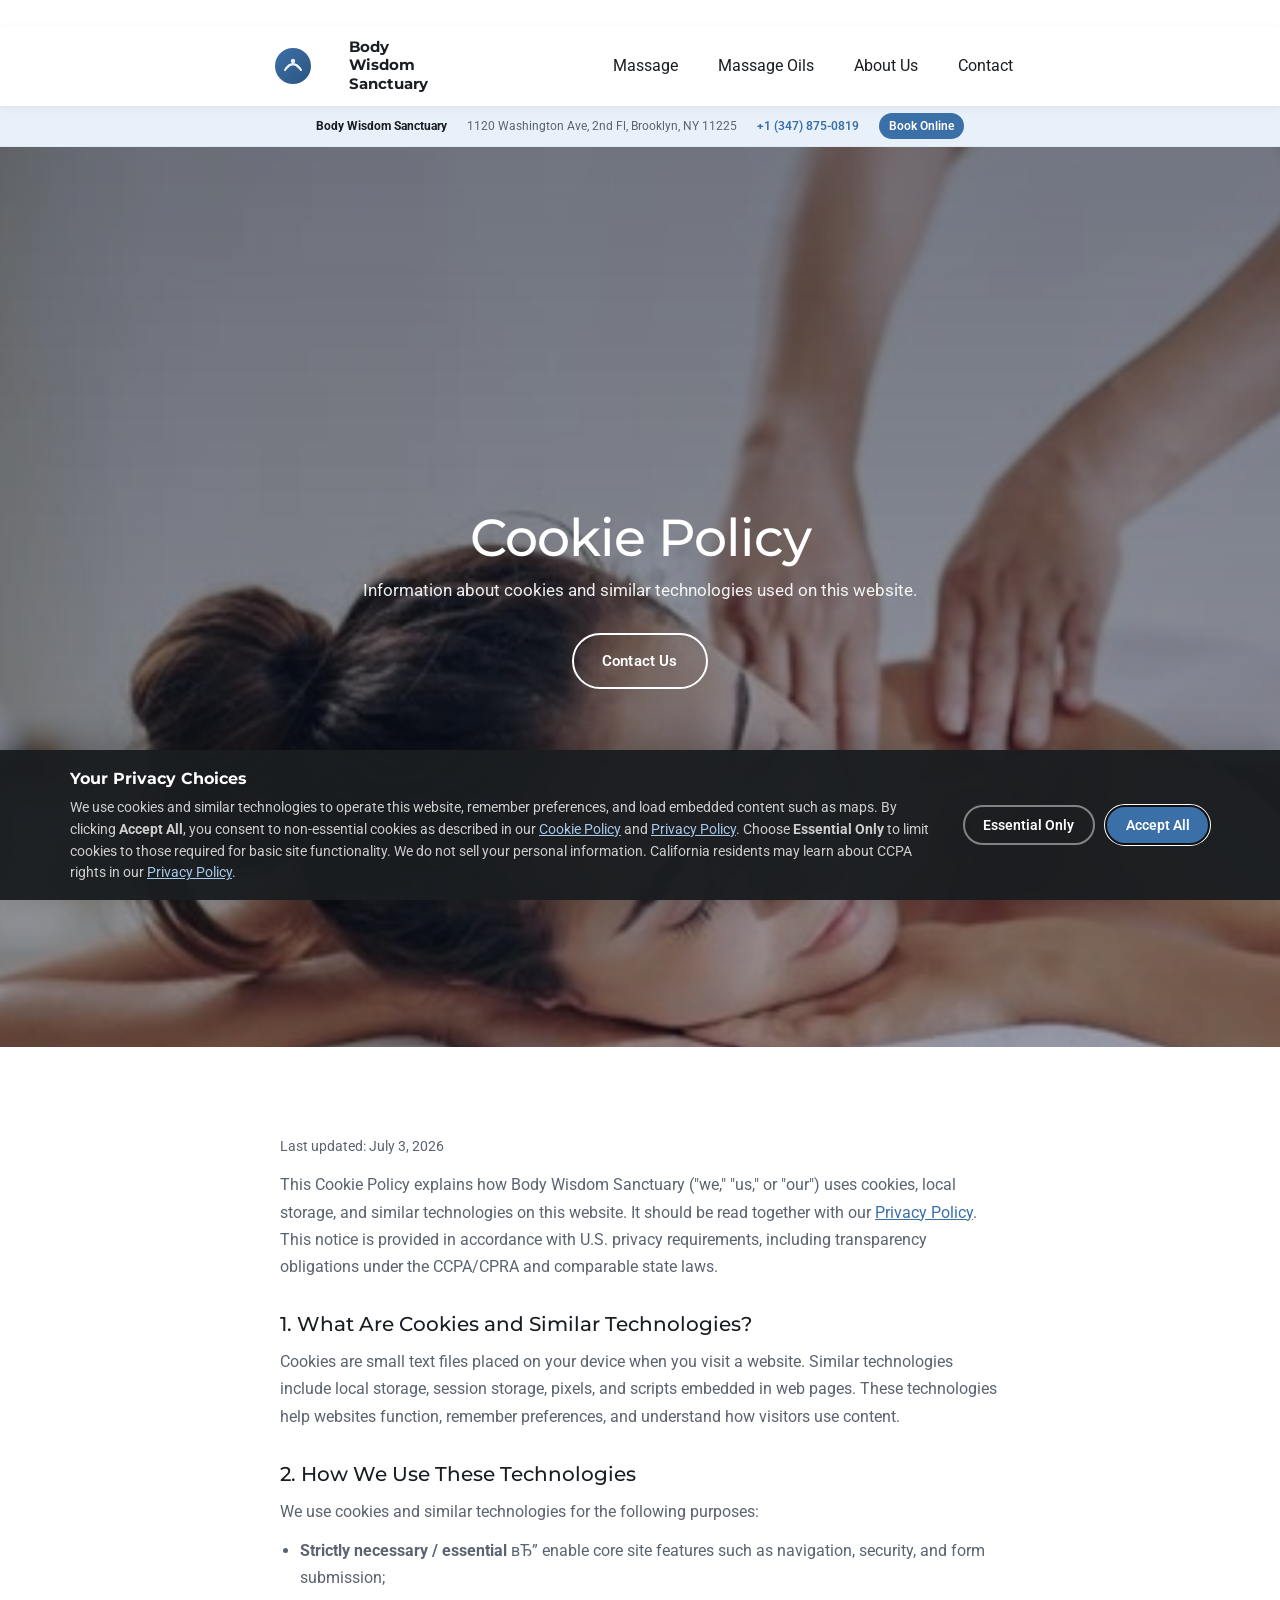
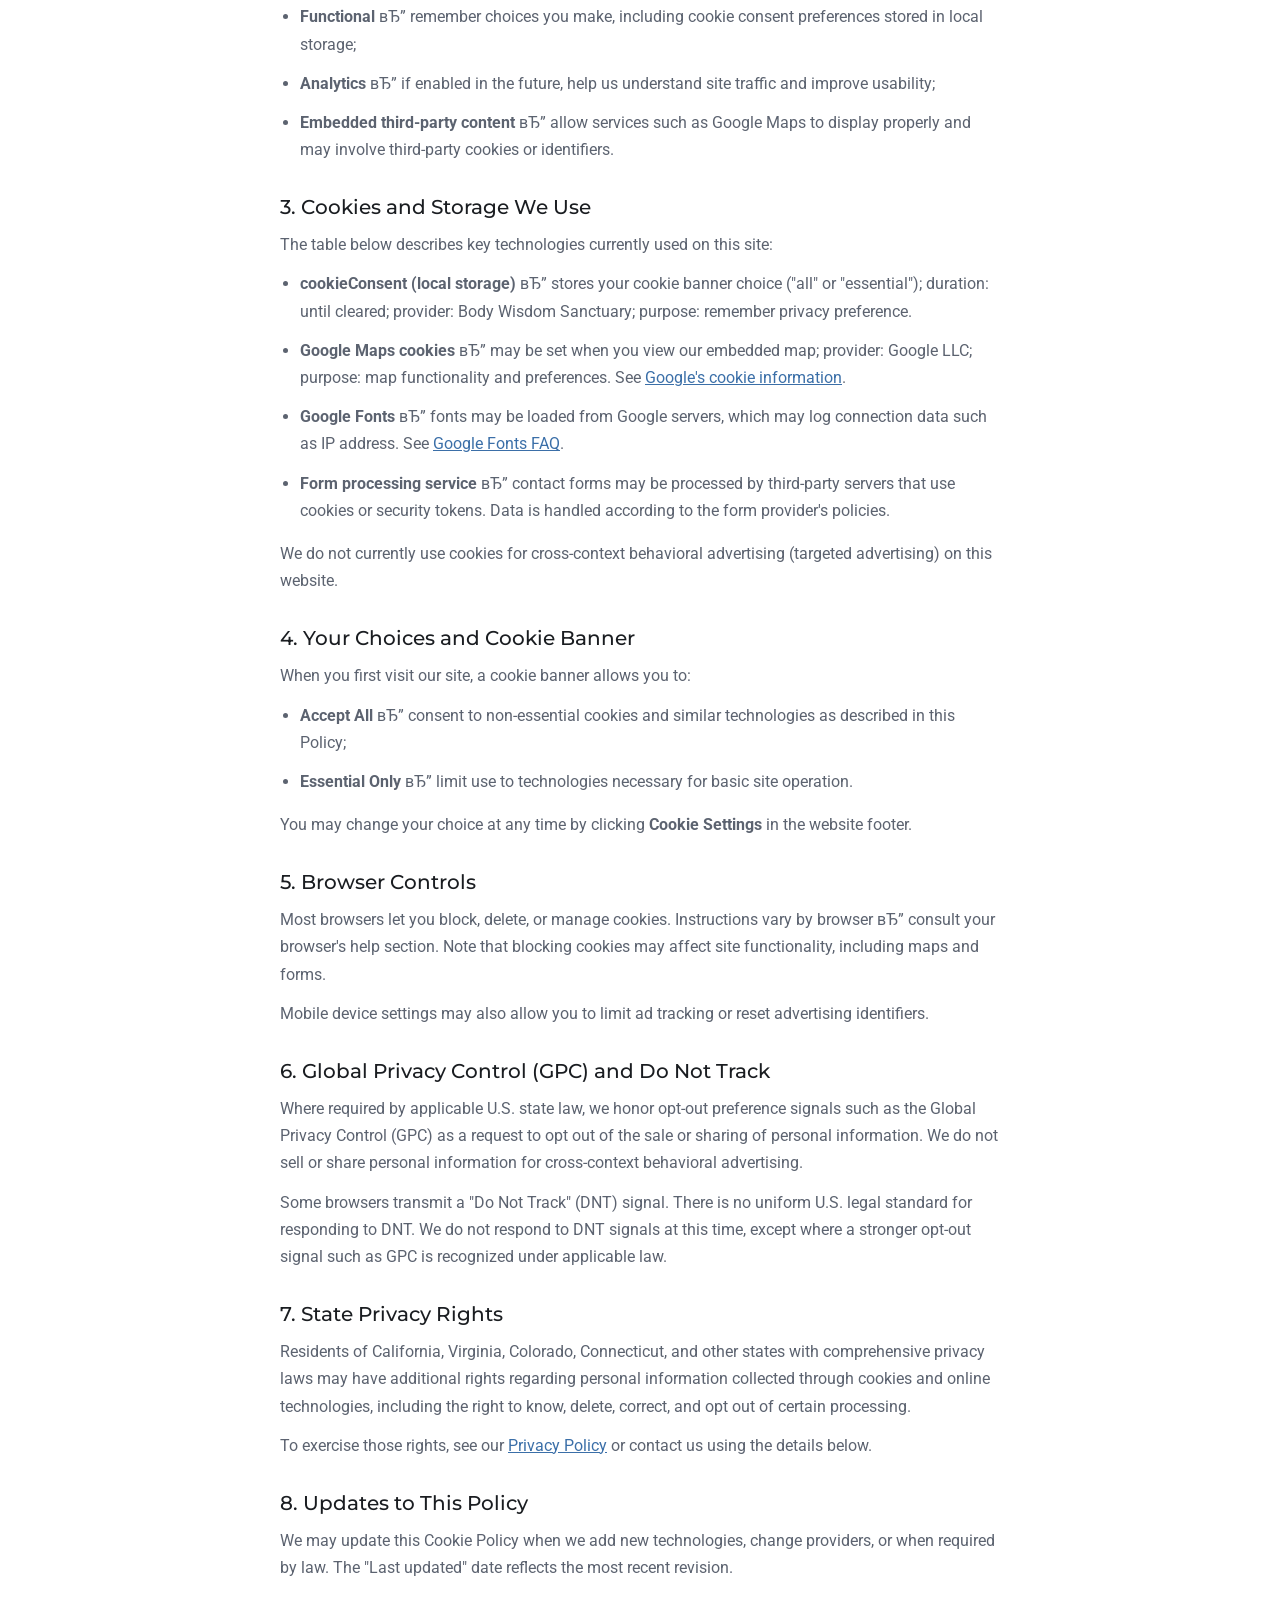
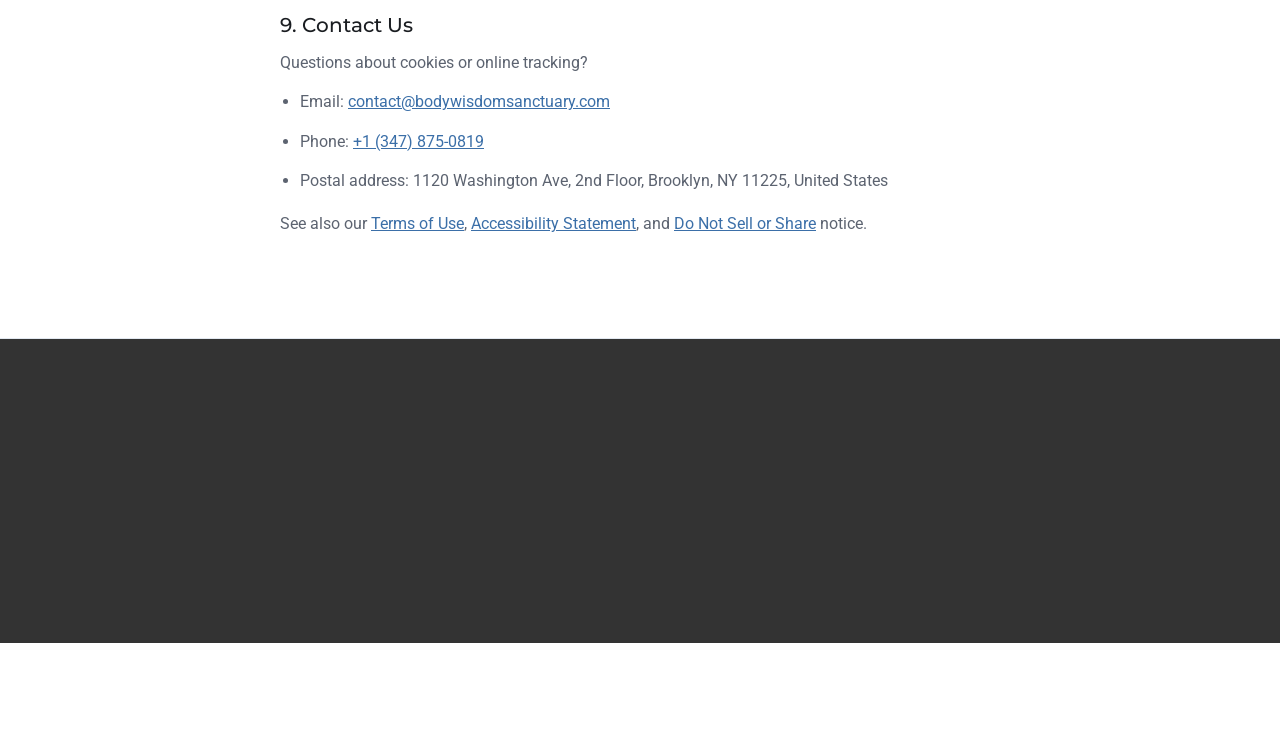
<file: cookie-policy.html>
﻿﻿<!DOCTYPE html>
<html class="no-js" lang="en">
<head>
  <meta charset="utf-8">
  <meta name="viewport" content="width=device-width, initial-scale=1.0">
  <link rel="preload" as="image" href="images/picture.webp" type="image/webp" fetchpriority="high">
  <meta name="robots" content="index, follow">
  <link rel="canonical" href="https://bodywisdomsanctuary.com/">
  <link rel="icon" href="favicon.svg" type="image/svg+xml">
  <link rel="icon" href="favicon.ico" sizes="any">
  <link rel="icon" href="images/favicon-32.png" type="image/png" sizes="32x32">
  <link rel="apple-touch-icon" href="images/apple-touch-icon.png">
  <meta name="description" content="Body Wisdom Sanctuary вЂ” licensed massage therapy in Brooklyn, NY. Swedish, deep tissue, Thai yoga bodywork, and aromatherapy. Book by appointment.">
  <title>Massage Therapy Brooklyn | Body Wisdom Sanctuary</title>
  
  <link rel="preconnect" href="https://fonts.googleapis.com">
  <link rel="preconnect" href="https://fonts.gstatic.com" crossorigin>

  <link href="https://fonts.googleapis.com/css2?family=Roboto:wght@400;500;700&family=Montserrat:wght@600;700&display=swap"
        rel="stylesheet" 
        media="print" 
        onload="this.media='all'">
  <link rel="stylesheet" href="css/layout.css">
  <link rel="stylesheet" href="css/site.css">
 
  <script src="js/nav.js" defer></script>
</head>
<body class="u-body u-xl-mode" data-path-to-root="./" data-lang="en">

  <header class="u-clearfix u-header" id="header">
    <div class="u-clearfix u-sheet u-valign-middle u-sheet-1">
      <a href="index.html" class="u-image u-logo u-image-1 site-brand"><img src="images/logo.svg" class="u-logo-image u-logo-image-1" alt=""><span class="site-brand__name">Body Wisdom Sanctuary</span></a>
      <nav class="u-menu u-menu-one-level u-offcanvas u-menu-1" role="navigation" aria-label="Navigation">
        <div class="menu-collapse">
          <a class="u-button-style u-hamburger-link u-nav-link" href="#" aria-label="Open menu" aria-controls="3fca">
            <svg class="u-svg-link" viewBox="0 0 24 24"><use xlink:href="#menu-hamburger"></use></svg>
            <svg class="u-svg-content" id="menu-hamburger" viewBox="0 0 16 16" xmlns="http://www.w3.org/2000/svg">
              <rect y="1" width="16" height="2"></rect>
              <rect y="7" width="16" height="2"></rect>
              <rect y="13" width="16" height="2"></rect>
            </svg>
          </a>
        </div>
        <div class="u-nav-container">
          <ul class="u-nav u-unstyled u-nav-1" role="menubar">
            <li class="u-nav-item" role="none"><a class="u-button-style u-nav-link" href="index.html" role="menuitem">Massage</a></li>
            <li class="u-nav-item" role="none"><a class="u-button-style u-nav-link" href="massage-oils.html" role="menuitem">Massage Oils</a></li>
            <li class="u-nav-item" role="none"><a class="u-button-style u-nav-link" href="about.html" role="menuitem">About Us</a></li>
            <li class="u-nav-item" role="none"><a class="u-button-style u-nav-link" href="contact.html" role="menuitem">Contact</a></li>
          </ul>
        </div>
        <div class="u-nav-container-collapse" id="3fca" role="region" aria-label="Mobile menu">
          <div class="u-black u-container-style u-opacity u-opacity-95 u-sidenav">
            <div class="u-inner-container-layout u-sidenav-overflow">
              <div class="u-menu-close" aria-label="Close menu"></div>
              <ul class="u-align-center u-nav u-popupmenu-items u-unstyled u-nav-2">
                <li class="u-nav-item"><a class="u-button-style u-nav-link" href="index.html">Massage</a></li>
                <li class="u-nav-item"><a class="u-button-style u-nav-link" href="massage-oils.html">Massage Oils</a></li>
                <li class="u-nav-item"><a class="u-button-style u-nav-link" href="about.html">About Us</a></li>
                <li class="u-nav-item"><a class="u-button-style u-nav-link" href="contact.html">Contact</a></li>
              </ul>
            </div>
          </div>
          <div class="u-black u-menu-overlay u-opacity u-opacity-70"></div>
        </div>
      </nav>
    </div>
  </header>

  <main>
    <section class="hero hero--home hero--parallax">
      <img class="hero__bg" src="images/picture.webp" alt="" width="626" height="417" fetchpriority="high" decoding="async" aria-hidden="true">
      <p class="hero__alt">Photo: Body Wisdom Sanctuary atmosphere with a relaxing setting</p>
      <h1 class="hero__title animate animate--fade-in animate--on-load">Cookie Policy</h1>
      <p class="hero__text animate animate--fade-in animate--on-load" style="--animate-delay: 150ms">Information about cookies and similar technologies used on this website.</p>
      <a class="button button--outline hero__action animate animate--fade-in animate--on-load" style="--animate-delay: 300ms" href="contact.html">Contact Us</a>
    </section>

    <article class="legal">
      <p class="legal__updated">Last updated: July 3, 2026</p>

      <p>This Cookie Policy explains how Body Wisdom Sanctuary ("we," "us," or "our") uses cookies, local storage, and similar technologies on this website. It should be read together with our <a href="privacy-policy.html">Privacy Policy</a>. This notice is provided in accordance with U.S. privacy requirements, including transparency obligations under the CCPA/CPRA and comparable state laws.</p>

      <h2>1. What Are Cookies and Similar Technologies?</h2>
      <p>Cookies are small text files placed on your device when you visit a website. Similar technologies include local storage, session storage, pixels, and scripts embedded in web pages. These technologies help websites function, remember preferences, and understand how visitors use content.</p>

      <h2>2. How We Use These Technologies</h2>
      <p>We use cookies and similar technologies for the following purposes:</p>
      <ul>
        <li><strong>Strictly necessary / essential</strong> вЂ” enable core site features such as navigation, security, and form submission;</li>
        <li><strong>Functional</strong> вЂ” remember choices you make, including cookie consent preferences stored in local storage;</li>
        <li><strong>Analytics</strong> вЂ” if enabled in the future, help us understand site traffic and improve usability;</li>
        <li><strong>Embedded third-party content</strong> вЂ” allow services such as Google Maps to display properly and may involve third-party cookies or identifiers.</li>
      </ul>

      <h2>3. Cookies and Storage We Use</h2>
      <p>The table below describes key technologies currently used on this site:</p>
      <ul>
        <li><strong>cookieConsent (local storage)</strong> вЂ” stores your cookie banner choice ("all" or "essential"); duration: until cleared; provider: Body Wisdom Sanctuary; purpose: remember privacy preference.</li>
        <li><strong>Google Maps cookies</strong> вЂ” may be set when you view our embedded map; provider: Google LLC; purpose: map functionality and preferences. See <a href="https://policies.google.com/technologies/cookies" rel="noopener noreferrer" target="_blank">Google's cookie information</a>.</li>
        <li><strong>Google Fonts</strong> вЂ” fonts may be loaded from Google servers, which may log connection data such as IP address. See <a href="https://developers.google.com/fonts/faq#what_does_using_the_google_fonts_api_mean_for_the_privacy_of_my_users" rel="noopener noreferrer" target="_blank">Google Fonts FAQ</a>.</li>
        <li><strong>Form processing service</strong> вЂ” contact forms may be processed by third-party servers that use cookies or security tokens. Data is handled according to the form provider's policies.</li>
      </ul>
      <p>We do not currently use cookies for cross-context behavioral advertising (targeted advertising) on this website.</p>

      <h2>4. Your Choices and Cookie Banner</h2>
      <p>When you first visit our site, a cookie banner allows you to:</p>
      <ul>
        <li><strong>Accept All</strong> вЂ” consent to non-essential cookies and similar technologies as described in this Policy;</li>
        <li><strong>Essential Only</strong> вЂ” limit use to technologies necessary for basic site operation.</li>
      </ul>
      <p>You may change your choice at any time by clicking <strong>Cookie Settings</strong> in the website footer.</p>

      <h2>5. Browser Controls</h2>
      <p>Most browsers let you block, delete, or manage cookies. Instructions vary by browser вЂ” consult your browser's help section. Note that blocking cookies may affect site functionality, including maps and forms.</p>
      <p>Mobile device settings may also allow you to limit ad tracking or reset advertising identifiers.</p>

      <h2>6. Global Privacy Control (GPC) and Do Not Track</h2>
      <p>Where required by applicable U.S. state law, we honor opt-out preference signals such as the Global Privacy Control (GPC) as a request to opt out of the sale or sharing of personal information. We do not sell or share personal information for cross-context behavioral advertising.</p>
      <p>Some browsers transmit a "Do Not Track" (DNT) signal. There is no uniform U.S. legal standard for responding to DNT. We do not respond to DNT signals at this time, except where a stronger opt-out signal such as GPC is recognized under applicable law.</p>

      <h2>7. State Privacy Rights</h2>
      <p>Residents of California, Virginia, Colorado, Connecticut, and other states with comprehensive privacy laws may have additional rights regarding personal information collected through cookies and online technologies, including the right to know, delete, correct, and opt out of certain processing.</p>
      <p>To exercise those rights, see our <a href="privacy-policy.html#ccpa-rights">Privacy Policy</a> or contact us using the details below.</p>

      <h2>8. Updates to This Policy</h2>
      <p>We may update this Cookie Policy when we add new technologies, change providers, or when required by law. The "Last updated" date reflects the most recent revision.</p>

      <h2>9. Contact Us</h2>
      <p>Questions about cookies or online tracking?</p>
      <ul>
        <li>Email: <a href="mailto:contact@bodywisdomsanctuary.com">contact@bodywisdomsanctuary.com</a></li>
        <li>Phone: <a href="tel:+13478750819">+1 (347) 875-0819</a></li>
        <li>Postal address: 1120 Washington Ave, 2nd Floor, Brooklyn, NY 11225, United States</li>
      </ul>
      <p>See also our <a href="terms-of-use.html">Terms of Use</a>, <a href="accessibility.html">Accessibility Statement</a>, and <a href="privacy-policy.html#do-not-sell">Do Not Sell or Share</a> notice.</p>
    </article>
  </main>

  <footer class="site-footer u-clearfix u-footer u-grey-80" id="footer">
    <div class="site-footer__inner u-clearfix u-sheet u-sheet-1">
      <div class="site-footer__grid">
        <div class="site-footer__brand">
          <a href="index.html" class="site-footer__logo" aria-label="Body Wisdom Sanctuary вЂ” home">
            <img src="images/logo.svg" class="site-footer__logo-img" alt="" width="40" height="40">
          </a>
          <p class="site-footer__tagline">Body Wisdom Sanctuary вЂ” licensed massage therapy and aromatherapy in Brooklyn, NY. By appointment only.</p>
        </div>
        <nav class="site-footer__nav" aria-label="Site pages">
          <h2 class="site-footer__heading">Explore</h2>
          <ul class="site-footer__links">
            <li><a href="index.html">Massage</a></li>
            <li><a href="massage-oils.html">Massage Oils</a></li>
            <li><a href="about.html">About Us</a></li>
            <li><a href="contact.html">Contact</a></li>
          </ul>
        </nav>
        <div class="site-footer__contact">
          <h2 class="site-footer__heading">Contact</h2>
          <ul class="site-footer__contact-list">
            <li>1120 Washington Ave, 2nd Floor, Brooklyn, NY 11225</li>
            <li><a href="tel:+13478750819">+1 (347) 875-0819</a></li>
            <li><a href="mailto:contact@bodywisdomsanctuary.com">contact@bodywisdomsanctuary.com</a></li>
          </ul>
        </div>
      </div>
      <div class="site-footer__bottom">
        <nav class="footer__legal" aria-label="Legal">
          <a href="privacy-policy.html">Privacy Policy</a>
          <a href="cookie-policy.html" aria-current="page">Cookie Policy</a>
          <a href="terms-of-use.html">Terms of Use</a>
          <a href="accessibility.html">Accessibility</a>
          <a href="privacy-policy.html#ccpa-rights">Do Not Sell or Share My Info</a>
          <button type="button" data-cookie-settings>Cookie Settings</button>
        </nav>
        <p class="site-footer__copy">&copy; 2026 Body Wisdom Sanctuary. All rights reserved.</p>
      </div>
    </div>
  </footer>

  <script src="js/trust-bar.js" defer></script>
  <script src="js/home-animations.js" defer></script>
  <script src="js/cookie-banner.js" defer></script>
</body>
</html>
</file>
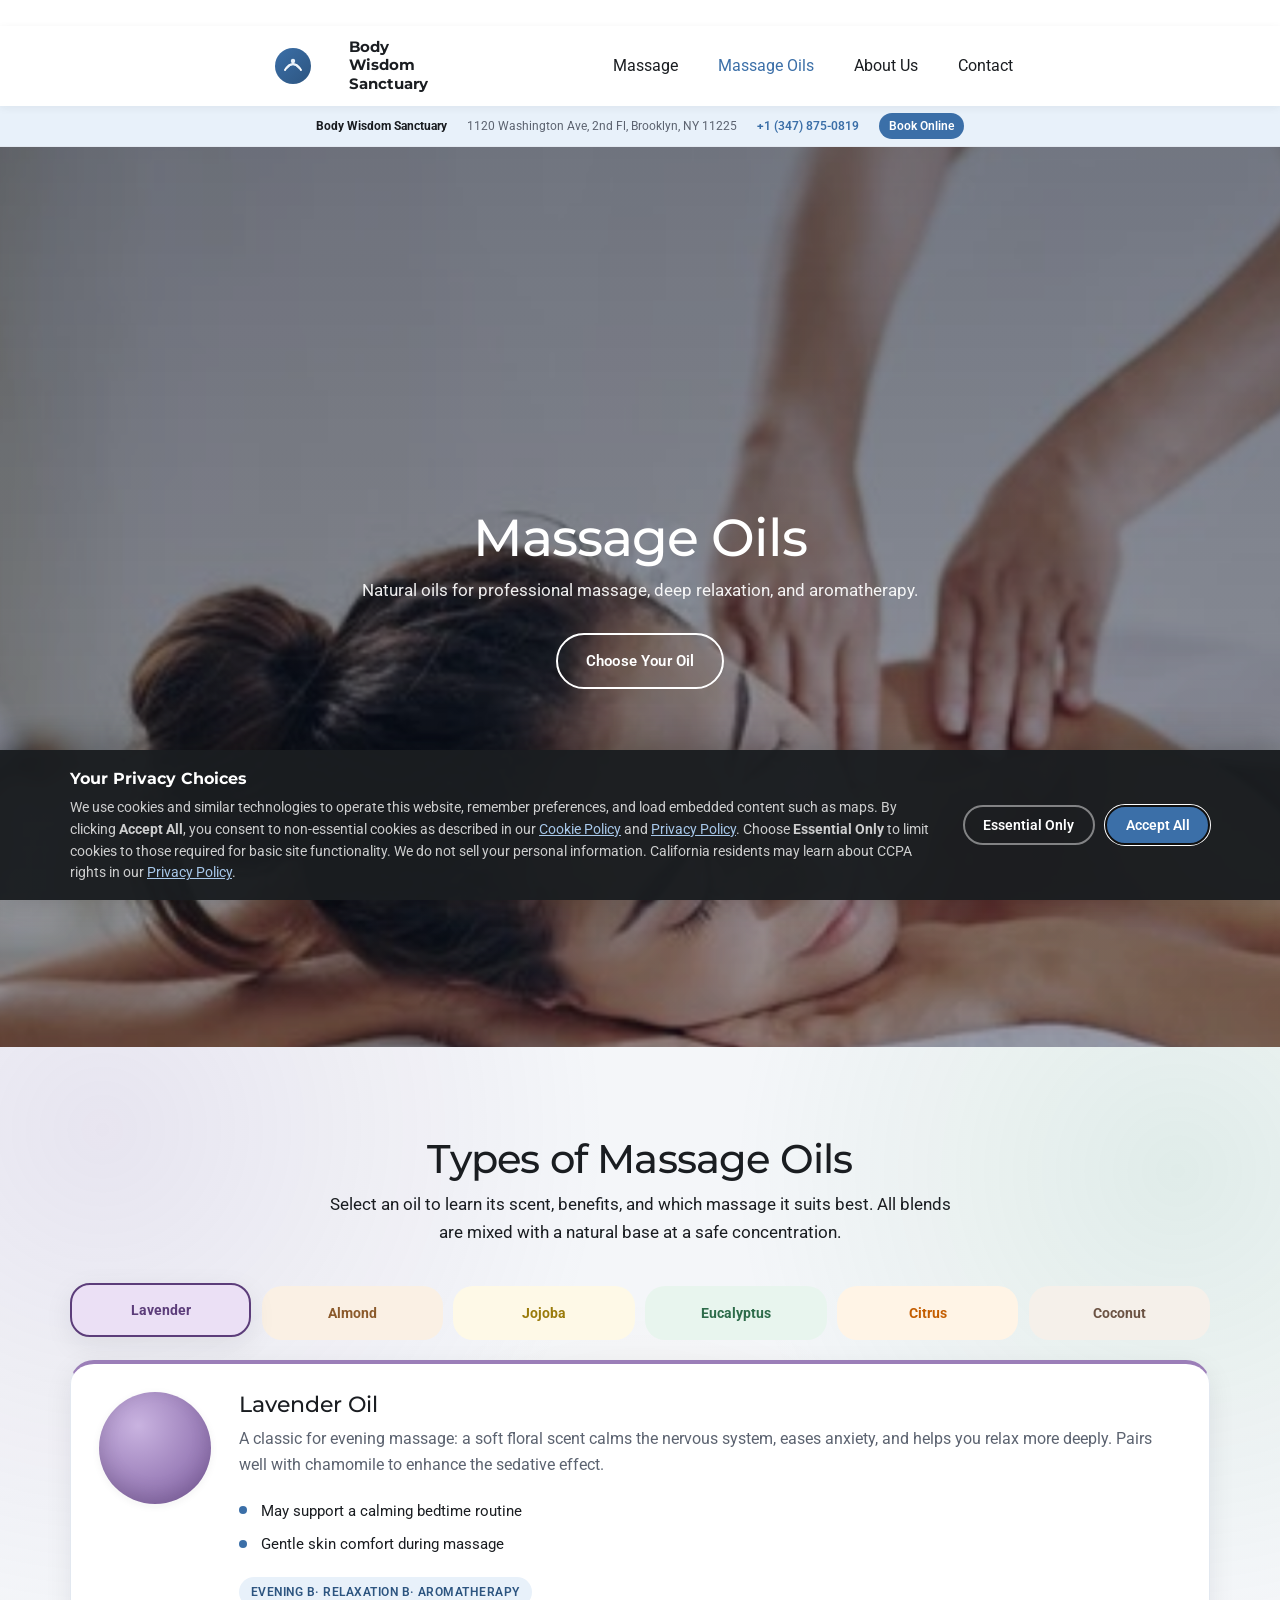
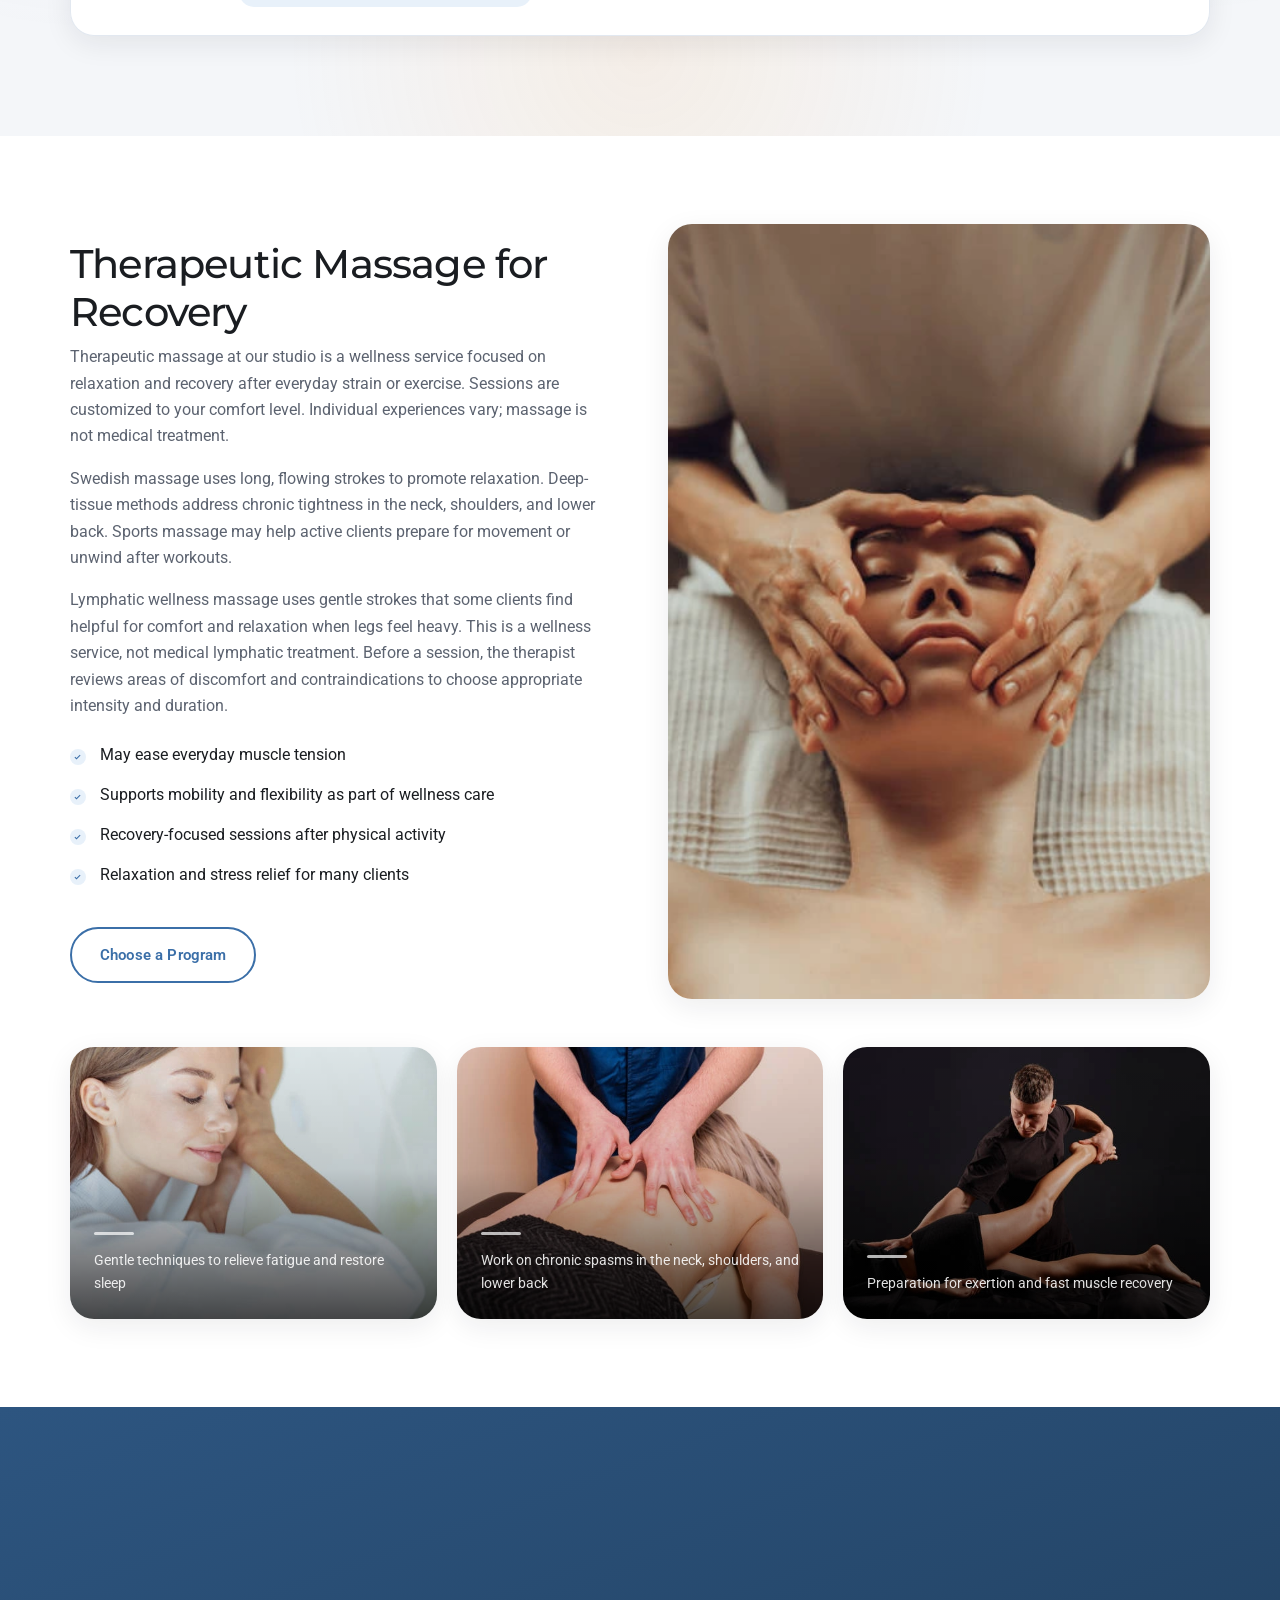
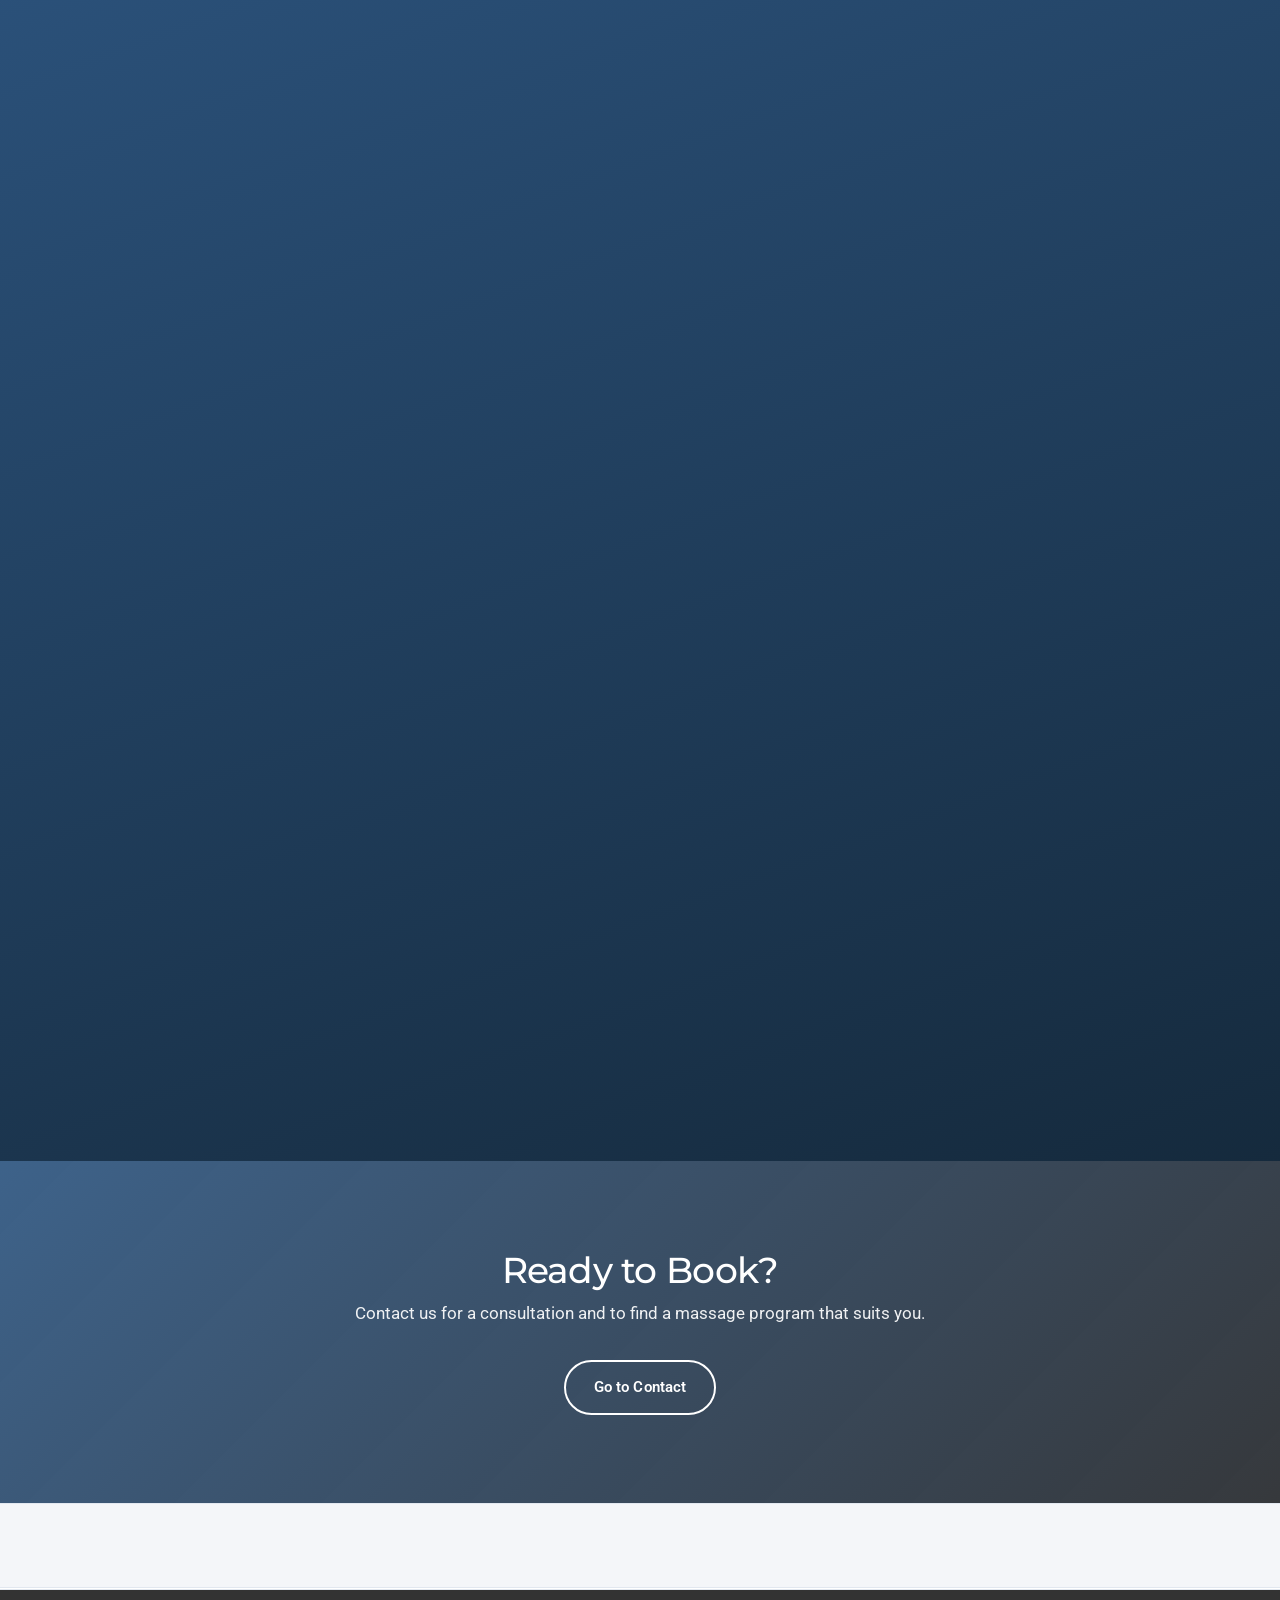
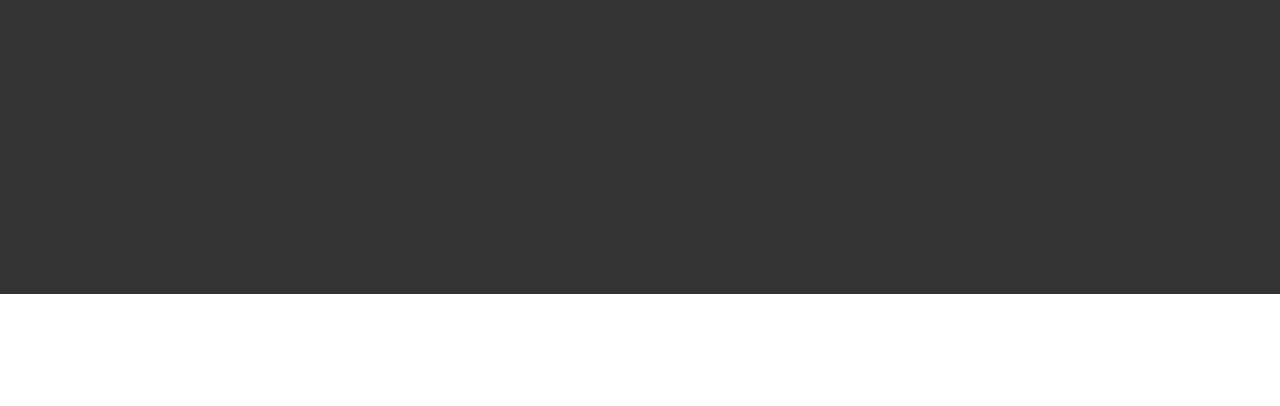
<file: massage-oils.html>
﻿﻿<!DOCTYPE html>
<html class="no-js" lang="en">
<head>
  <meta charset="utf-8">
  <meta name="viewport" content="width=device-width, initial-scale=1.0">
  <link rel="preload" as="image" href="images/picture.webp" type="image/webp" fetchpriority="high">
  <meta name="robots" content="index, follow">
  <link rel="canonical" href="https://bodywisdomsanctuary.com/">
  <link rel="icon" href="favicon.svg" type="image/svg+xml">
  <link rel="icon" href="favicon.ico" sizes="any">
  <link rel="icon" href="images/favicon-32.png" type="image/png" sizes="32x32">
  <link rel="apple-touch-icon" href="images/apple-touch-icon.png">
  <meta name="description" content="Body Wisdom Sanctuary вЂ” licensed massage therapy in Brooklyn, NY. Swedish, deep tissue, Thai yoga bodywork, and aromatherapy. Book by appointment.">
  <title>Massage Therapy Brooklyn | Body Wisdom Sanctuary</title>
  
  <link rel="preconnect" href="https://fonts.googleapis.com">
  <link rel="preconnect" href="https://fonts.gstatic.com" crossorigin>

  <link href="https://fonts.googleapis.com/css2?family=Roboto:wght@400;500;700&family=Montserrat:wght@600;700&display=swap"
        rel="stylesheet" 
        media="print" 
        onload="this.media='all'">
  <link rel="stylesheet" href="css/layout.css">
  <link rel="stylesheet" href="css/site.css">
 
  <script src="js/nav.js" defer></script>
</head>
<body class="u-body u-xl-mode" data-path-to-root="./" data-lang="en">

  <header class="u-clearfix u-header" id="header">
    <div class="u-clearfix u-sheet u-valign-middle u-sheet-1">
      <a href="index.html" class="u-image u-logo u-image-1 site-brand"><img src="images/logo.svg" class="u-logo-image u-logo-image-1" alt=""><span class="site-brand__name">Body Wisdom Sanctuary</span></a>
      <nav class="u-menu u-menu-one-level u-offcanvas u-menu-1" role="navigation" aria-label="Navigation">
        <div class="menu-collapse">
          <a class="u-button-style u-hamburger-link u-nav-link" href="#" aria-label="Open menu" aria-controls="3fca">
            <svg class="u-svg-link" viewBox="0 0 24 24"><use xlink:href="#menu-hamburger"></use></svg>
            <svg class="u-svg-content" id="menu-hamburger" viewBox="0 0 16 16" xmlns="http://www.w3.org/2000/svg">
              <rect y="1" width="16" height="2"></rect>
              <rect y="7" width="16" height="2"></rect>
              <rect y="13" width="16" height="2"></rect>
            </svg>
          </a>
        </div>
        <div class="u-nav-container">
          <ul class="u-nav u-unstyled u-nav-1" role="menubar">
            <li class="u-nav-item" role="none"><a class="u-button-style u-nav-link" href="index.html" role="menuitem">Massage</a></li>
            <li class="u-nav-item" role="none"><a class="u-button-style u-nav-link" href="massage-oils.html" role="menuitem" aria-current="page">Massage Oils</a></li>
            <li class="u-nav-item" role="none"><a class="u-button-style u-nav-link" href="about.html" role="menuitem">About Us</a></li>
            <li class="u-nav-item" role="none"><a class="u-button-style u-nav-link" href="contact.html" role="menuitem">Contact</a></li>
          </ul>
        </div>
        <div class="u-nav-container-collapse" id="3fca" role="region" aria-label="Mobile menu">
          <div class="u-black u-container-style u-opacity u-opacity-95 u-sidenav">
            <div class="u-inner-container-layout u-sidenav-overflow">
              <div class="u-menu-close" aria-label="Close menu"></div>
              <ul class="u-align-center u-nav u-popupmenu-items u-unstyled u-nav-2">
                <li class="u-nav-item"><a class="u-button-style u-nav-link" href="index.html">Massage</a></li>
                <li class="u-nav-item"><a class="u-button-style u-nav-link" href="massage-oils.html">Massage Oils</a></li>
                <li class="u-nav-item"><a class="u-button-style u-nav-link" href="about.html">About Us</a></li>
                <li class="u-nav-item"><a class="u-button-style u-nav-link" href="contact.html">Contact</a></li>
              </ul>
            </div>
          </div>
          <div class="u-black u-menu-overlay u-opacity u-opacity-70"></div>
        </div>
      </nav>
    </div>
  </header>

  <main>
    <section class="hero hero--home hero--parallax">
      <img class="hero__bg" src="images/picture.webp" alt="" width="626" height="417" fetchpriority="high" decoding="async" aria-hidden="true">
      <p class="hero__alt">Photo: Body Wisdom Sanctuary atmosphere with a relaxing setting</p>
      <h1 class="hero__title animate animate--fade-in animate--on-load">Massage Oils</h1>
      <p class="hero__text animate animate--fade-in animate--on-load" style="--animate-delay: 150ms">Natural oils for professional massage, deep relaxation, and aromatherapy.</p>
      <a class="button button--outline hero__action animate animate--fade-in animate--on-load" style="--animate-delay: 300ms" href="contact.html">Choose Your Oil</a>
    </section>

    <section class="section oils-interactive">
      <h2 class="section__title animate animate--fade-up">Types of Massage Oils</h2>
      <p class="section__lead animate animate--fade-up" style="--animate-delay: 100ms">Select an oil to learn its scent, benefits, and which massage it suits best. All blends are mixed with a natural base at a safe concentration.</p>

      <div class="oils-tabs layout__container animate animate--fade-up" style="--animate-delay: 200ms">
        <input class="oils-tabs__input" type="radio" name="oil-tab" id="oil-lavender" checked>
        <input class="oils-tabs__input" type="radio" name="oil-tab" id="oil-almond">
        <input class="oils-tabs__input" type="radio" name="oil-tab" id="oil-jojoba">
        <input class="oils-tabs__input" type="radio" name="oil-tab" id="oil-eucalyptus">
        <input class="oils-tabs__input" type="radio" name="oil-tab" id="oil-citrus">
        <input class="oils-tabs__input" type="radio" name="oil-tab" id="oil-coconut">

        <div class="oils-tabs__nav" role="tablist" aria-label="Massage oils">
          <label class="oils-tabs__tab oils-tabs__tab--lavender" for="oil-lavender" role="tab">Lavender</label>
          <label class="oils-tabs__tab oils-tabs__tab--almond" for="oil-almond" role="tab">Almond</label>
          <label class="oils-tabs__tab oils-tabs__tab--jojoba" for="oil-jojoba" role="tab">Jojoba</label>
          <label class="oils-tabs__tab oils-tabs__tab--eucalyptus" for="oil-eucalyptus" role="tab">Eucalyptus</label>
          <label class="oils-tabs__tab oils-tabs__tab--citrus" for="oil-citrus" role="tab">Citrus</label>
          <label class="oils-tabs__tab oils-tabs__tab--coconut" for="oil-coconut" role="tab">Coconut</label>
        </div>

        <div class="oils-tabs__panels">
          <article class="oils-tabs__panel oils-tabs__panel--lavender" id="panel-lavender" role="tabpanel">
            <div class="oils-tabs__swatch" aria-hidden="true"></div>
            <div class="oils-tabs__body">
              <h3 class="oils-tabs__title">Lavender Oil</h3>
              <p class="oils-tabs__text">A classic for evening massage: a soft floral scent calms the nervous system, eases anxiety, and helps you relax more deeply. Pairs well with chamomile to enhance the sedative effect.</p>
              <ul class="oils-tabs__list">
                <li>May support a calming bedtime routine</li>
                <li>Gentle skin comfort during massage</li>
              </ul>
              <span class="oils-tabs__tag">Evening В· Relaxation В· Aromatherapy</span>
            </div>
          </article>

          <article class="oils-tabs__panel oils-tabs__panel--almond" id="panel-almond" role="tabpanel">
            <div class="oils-tabs__swatch" aria-hidden="true"></div>
            <div class="oils-tabs__body">
              <h3 class="oils-tabs__title">Almond Oil</h3>
              <p class="oils-tabs__text">A versatile base for any skin type, including sensitive and dry skin. Its light texture spreads easily, does not clog pores, and leaves a velvety feel after the session.</p>
              <ul class="oils-tabs__list">
                <li>Deep nourishment and skin softening</li>
                <li>Suitable for classic and relaxing massage</li>
                <li>Neutral scent вЂ” an ideal carrier for essential oils</li>
              </ul>
              <span class="oils-tabs__tag">Base В· Universal В· Nourishment</span>
            </div>
          </article>

          <article class="oils-tabs__panel oils-tabs__panel--jojoba" id="panel-jojoba" role="tabpanel">
            <div class="oils-tabs__swatch" aria-hidden="true"></div>
            <div class="oils-tabs__body">
              <h3 class="oils-tabs__title">Jojoba Oil</h3>
              <p class="oils-tabs__text">A liquid wax closely similar to skin sebum. It absorbs quickly, leaves no greasy film, and helps balance the skin вЂ” suitable even for combination and problem skin.</p>
              <ul class="oils-tabs__list">
                <li>Hydration without a greasy feel</li>
                <li>Facial and delicate massage</li>
                <li>Long shelf life, stable formula</li>
              </ul>
              <span class="oils-tabs__tag">Balance В· Face В· Light Texture</span>
            </div>
          </article>

          <article class="oils-tabs__panel oils-tabs__panel--eucalyptus" id="panel-eucalyptus" role="tabpanel">
            <div class="oils-tabs__swatch" aria-hidden="true"></div>
            <div class="oils-tabs__body">
              <h3 class="oils-tabs__title">Eucalyptus Oil</h3>
              <p class="oils-tabs__text">A fresh pine-and-menthol scent invigorates and eases breathing. Used in sports and recovery massage after exertion вЂ” it enhances muscle warming and a feeling of lightness.</p>
              <ul class="oils-tabs__list">
                <li>May support a refreshed feeling during massage</li>
                <li>Light, invigorating scent for active sessions</li>
              </ul>
              <span class="oils-tabs__tag">Sports В· Breathing В· Tone</span>
            </div>
          </article>

          <article class="oils-tabs__panel oils-tabs__panel--citrus" id="panel-citrus" role="tabpanel">
            <div class="oils-tabs__swatch" aria-hidden="true"></div>
            <div class="oils-tabs__body">
              <h3 class="oils-tabs__title">Citrus Oil</h3>
              <p class="oils-tabs__text">Orange, grapefruit, and lemon create a sunny scent and gently energize without overstimulation. It stimulates lymph flow, lifts mood, and gives skin a fresh look вЂ” ideal for morning sessions.</p>
              <ul class="oils-tabs__list">
                <li>Gentle awakening of the body and improved mood</li>
                <li>May support lymphatic wellness massage routines</li>
                <li>Body contouring wellness programs вЂ” results vary</li>
              </ul>
              <span class="oils-tabs__tag">Morning В· Energy В· Lymph Flow</span>
            </div>
          </article>

          <article class="oils-tabs__panel oils-tabs__panel--coconut" id="panel-coconut" role="tabpanel">
            <div class="oils-tabs__swatch" aria-hidden="true"></div>
            <div class="oils-tabs__body">
              <h3 class="oils-tabs__title">Coconut Oil</h3>
              <p class="oils-tabs__text">A rich, warming texture with a tropical scent вЂ” the choice for deep relaxation and nourishing dehydrated skin. It may solidify at room temperature; before massage, the therapist warms the oil to a comfortable heat.</p>
              <ul class="oils-tabs__list">
                <li>Intensive nourishment and skin barrier protection</li>
                <li>Warming effect for the back and feet</li>
                <li>Ayurvedic and relaxation massage</li>
              </ul>
              <span class="oils-tabs__tag">Nourishment В· Warmth В· Relax</span>
            </div>
          </article>
        </div>
      </div>
    </section>

    <section class="section">
      <div class="split">
        <div class="split__content">
          <h2 class="split__title">Therapeutic Massage for Recovery</h2>
          <p class="split__text">Therapeutic massage at our studio is a wellness service focused on relaxation and recovery after everyday strain or exercise. Sessions are customized to your comfort level. Individual experiences vary; massage is not medical treatment.</p>
          <p class="split__text">Swedish massage uses long, flowing strokes to promote relaxation. Deep-tissue methods address chronic tightness in the neck, shoulders, and lower back. Sports massage may help active clients prepare for movement or unwind after workouts.</p>
          <p class="split__text">Lymphatic wellness massage uses gentle strokes that some clients find helpful for comfort and relaxation when legs feel heavy. This is a wellness service, not medical lymphatic treatment. Before a session, the therapist reviews areas of discomfort and contraindications to choose appropriate intensity and duration.</p>
          <ul class="split__list">
            <li class="split__list-item">May ease everyday muscle tension</li>
            <li class="split__list-item">Supports mobility and flexibility as part of wellness care</li>
            <li class="split__list-item">Recovery-focused sessions after physical activity</li>
            <li class="split__list-item">Relaxation and stress relief for many clients</li>
          </ul>
          <a class="button button--secondary" href="contact.html">Choose a Program</a>
        </div>
        <div class="split__media">
          <img class="split__image" src="images/picture14.webp" alt="Therapist performing therapeutic back massage on a client">
        </div>
      </div>

      <div class="services__grid services__grid--oils layout__container" style="margin-top: 3rem">
        <article class="service-card" aria-label="Relaxing massage вЂ” gentle techniques to relieve fatigue">
          <p class="service-card__text">Gentle techniques to relieve fatigue and restore sleep</p>
        </article>
        <article class="service-card" aria-label="Deep tissue massage вЂ” work on spasms in the neck and lower back">
          <p class="service-card__text">Work on chronic spasms in the neck, shoulders, and lower back</p>
        </article>
        <article class="service-card" aria-label="Sports massage вЂ” muscle preparation and recovery">
          <p class="service-card__text">Preparation for exertion and fast muscle recovery</p>
        </article>
      </div>
    </section>

    <section class="section section--muted">
      <div class="split">
        <div class="split__media">
          <img class="split__image" src="images/picture18.webp" alt="Natural massage oils for aromatherapy">
        </div>
        <div class="split__content">
          <h2 class="split__title">Aromatherapy and Sensory Recovery</h2>
          <p class="split__text">Aromatherapy enhances the effects of massage through olfactory receptors directly linked to the brain's limbic system, which governs emotion and memory. A well-chosen blend of essential oils reduces anxiety, helps you relax more deeply, and shifts the body into recovery mode within the first minutes of a session.</p>
          <p class="split__text">Lavender and chamomile are traditionally used for evening treatments: they calm the nervous system and improve falling asleep. Eucalyptus and mint refresh breathing and ease muscle tension after workouts. Citrus notes вЂ” orange, grapefruit, lemon вЂ” provide a light energizing effect; they are chosen for morning sessions when you need to gently wake the body without overstimulation.</p>
          <p class="split__text">Essential oils are diluted in a carrier base at a safe concentration before skin application. We ask about allergies and scent preferences because client comfort is essential. Aromatherapy is used for relaxation and sensory wellness вЂ” essential oils are not intended to diagnose, treat, cure, or prevent disease.</p>
          <p class="split__text">After your session, you receive home-care recommendations: which oils to add to a bath, how to do a light foot self-massage before bed, and how to air the room after using an aroma diffuser. This extends the benefits of the treatment and turns recovery into a lasting habit, not a one-time event.</p>
          <a class="button button--secondary" href="contact.html">Learn About Aromatherapy</a>
        </div>
      </div>

      <h2 class="section__title" style="margin-top: 3.5rem">Programs with Essential Oils</h2>
      <div class="topics__grid layout__container">
        <article class="topic-card">
          <h3 class="topic-card__title">Evening Recovery</h3>
          <p class="topic-card__text">A blend based on lavender and chamomile for evening relaxation. Recommended for clients seeking a calm end to the workday. Not intended to treat insomnia or anxiety disorders.</p>
          <hr class="topic-card__line">
          <span class="topic-card__tag">Lavender В· Chamomile</span>
        </article>
        <article class="topic-card">
          <h3 class="topic-card__title">Active Recovery</h3>
          <p class="topic-card__text">A program for athletes and active people: eucalyptus and mint improve breathing, ease muscle tension, and speed the clearance of lactic acid. Combined with sports massage and trigger-point work. Suitable after workouts, competitions, and long walks.</p>
          <hr class="topic-card__line">
          <span class="topic-card__tag">Eucalyptus В· Mint</span>
        </article>
        <article class="topic-card">
          <h3 class="topic-card__title">Morning Energy</h3>
          <p class="topic-card__text">A light massage with citrus notes awakens the body and lifts mood without overstimulation. Orange and grapefruit stimulate lymph flow, refresh the skin, and gentle techniques ease morning stiffness. Ideal for starting the day or before important events.</p>
          <hr class="topic-card__line">
          <span class="topic-card__tag">Orange В· Grapefruit</span>
        </article>
      </div>
    </section>

    <section class="cta">
      <h2 class="cta__title">Ready to Book?</h2>
      <p class="cta__text">Contact us for a consultation and to find a massage program that suits you.</p>
      <a class="button button--outline" href="contact.html">Go to Contact</a>
    </section>
    <section class="site-disclaimer" aria-label="Wellness disclaimer">
      <div class="site-disclaimer__inner layout__container">
        <p><strong>Wellness Disclaimer:</strong> Essential oil descriptions on this page reflect traditional aromatherapy use for relaxation only. They have not been evaluated by the FDA and are not medical claims. Individual results vary.</p>
      </div>
    </section>
  </main>

  <footer class="site-footer u-clearfix u-footer u-grey-80" id="footer">
    <div class="site-footer__inner u-clearfix u-sheet u-sheet-1">
      <div class="site-footer__grid">
        <div class="site-footer__brand">
          <a href="index.html" class="site-footer__logo" aria-label="Body Wisdom Sanctuary вЂ” home">
            <img src="images/logo.svg" class="site-footer__logo-img" alt="" width="40" height="40">
          </a>
          <p class="site-footer__tagline">Body Wisdom Sanctuary вЂ” licensed massage therapy and aromatherapy in Brooklyn, NY. By appointment only.</p>
        </div>
        <nav class="site-footer__nav" aria-label="Site pages">
          <h2 class="site-footer__heading">Explore</h2>
          <ul class="site-footer__links">
            <li><a href="index.html">Massage</a></li>
            <li><a href="massage-oils.html">Massage Oils</a></li>
            <li><a href="about.html">About Us</a></li>
            <li><a href="contact.html">Contact</a></li>
          </ul>
        </nav>
        <div class="site-footer__contact">
          <h2 class="site-footer__heading">Contact</h2>
          <ul class="site-footer__contact-list">
            <li>1120 Washington Ave, 2nd Floor, Brooklyn, NY 11225</li>
            <li><a href="tel:+13478750819">+1 (347) 875-0819</a></li>
            <li><a href="mailto:contact@bodywisdomsanctuary.com">contact@bodywisdomsanctuary.com</a></li>
          </ul>
        </div>
      </div>
      <div class="site-footer__bottom">
        <nav class="footer__legal" aria-label="Legal">
          <a href="privacy-policy.html">Privacy Policy</a>
          <a href="cookie-policy.html">Cookie Policy</a>
          <a href="terms-of-use.html">Terms of Use</a>
          <a href="accessibility.html">Accessibility</a>
          <a href="privacy-policy.html#ccpa-rights">Do Not Sell or Share My Info</a>
          <button type="button" data-cookie-settings>Cookie Settings</button>
        </nav>
        <p class="site-footer__copy">&copy; 2026 Body Wisdom Sanctuary. All rights reserved.</p>
      </div>
    </div>
  </footer>

  <script src="js/trust-bar.js" defer></script>
  <script src="js/home-animations.js" defer></script>
  <script src="js/cookie-banner.js" defer></script>
</body>
</html>
</file>
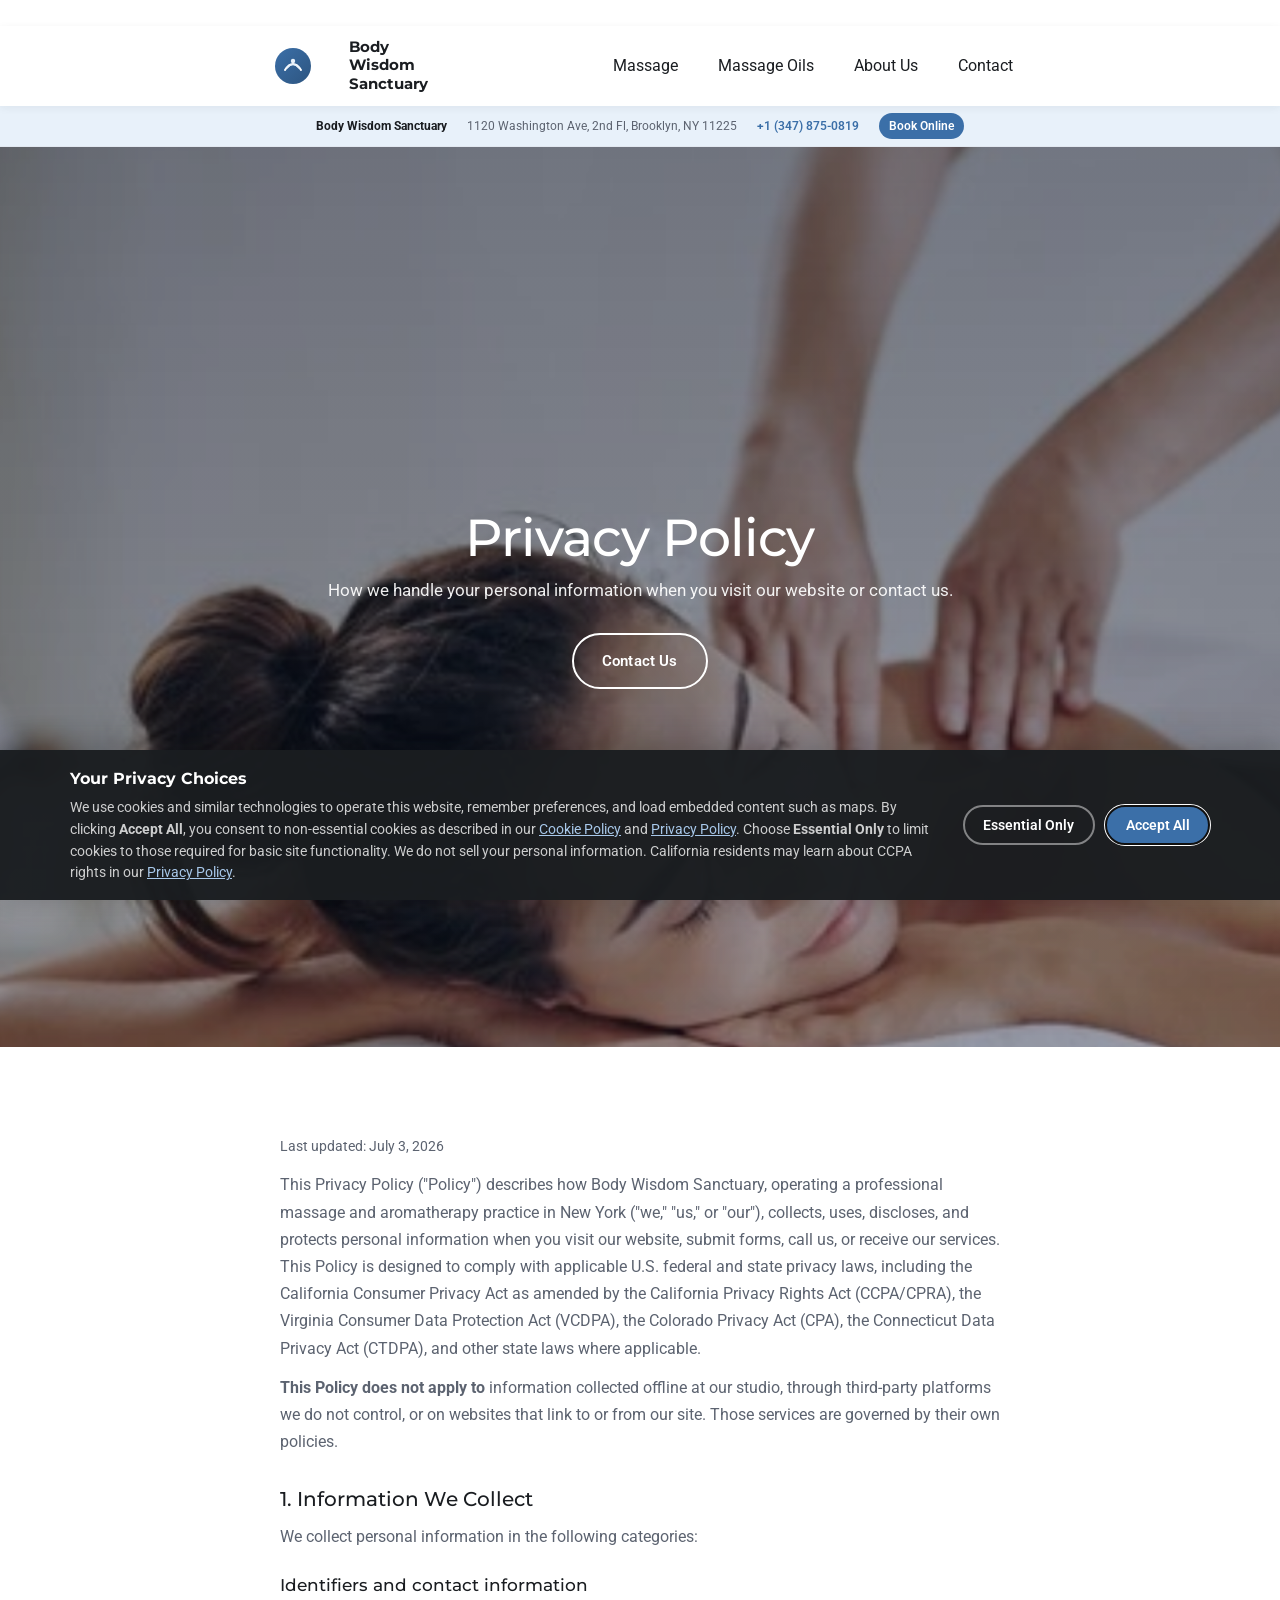
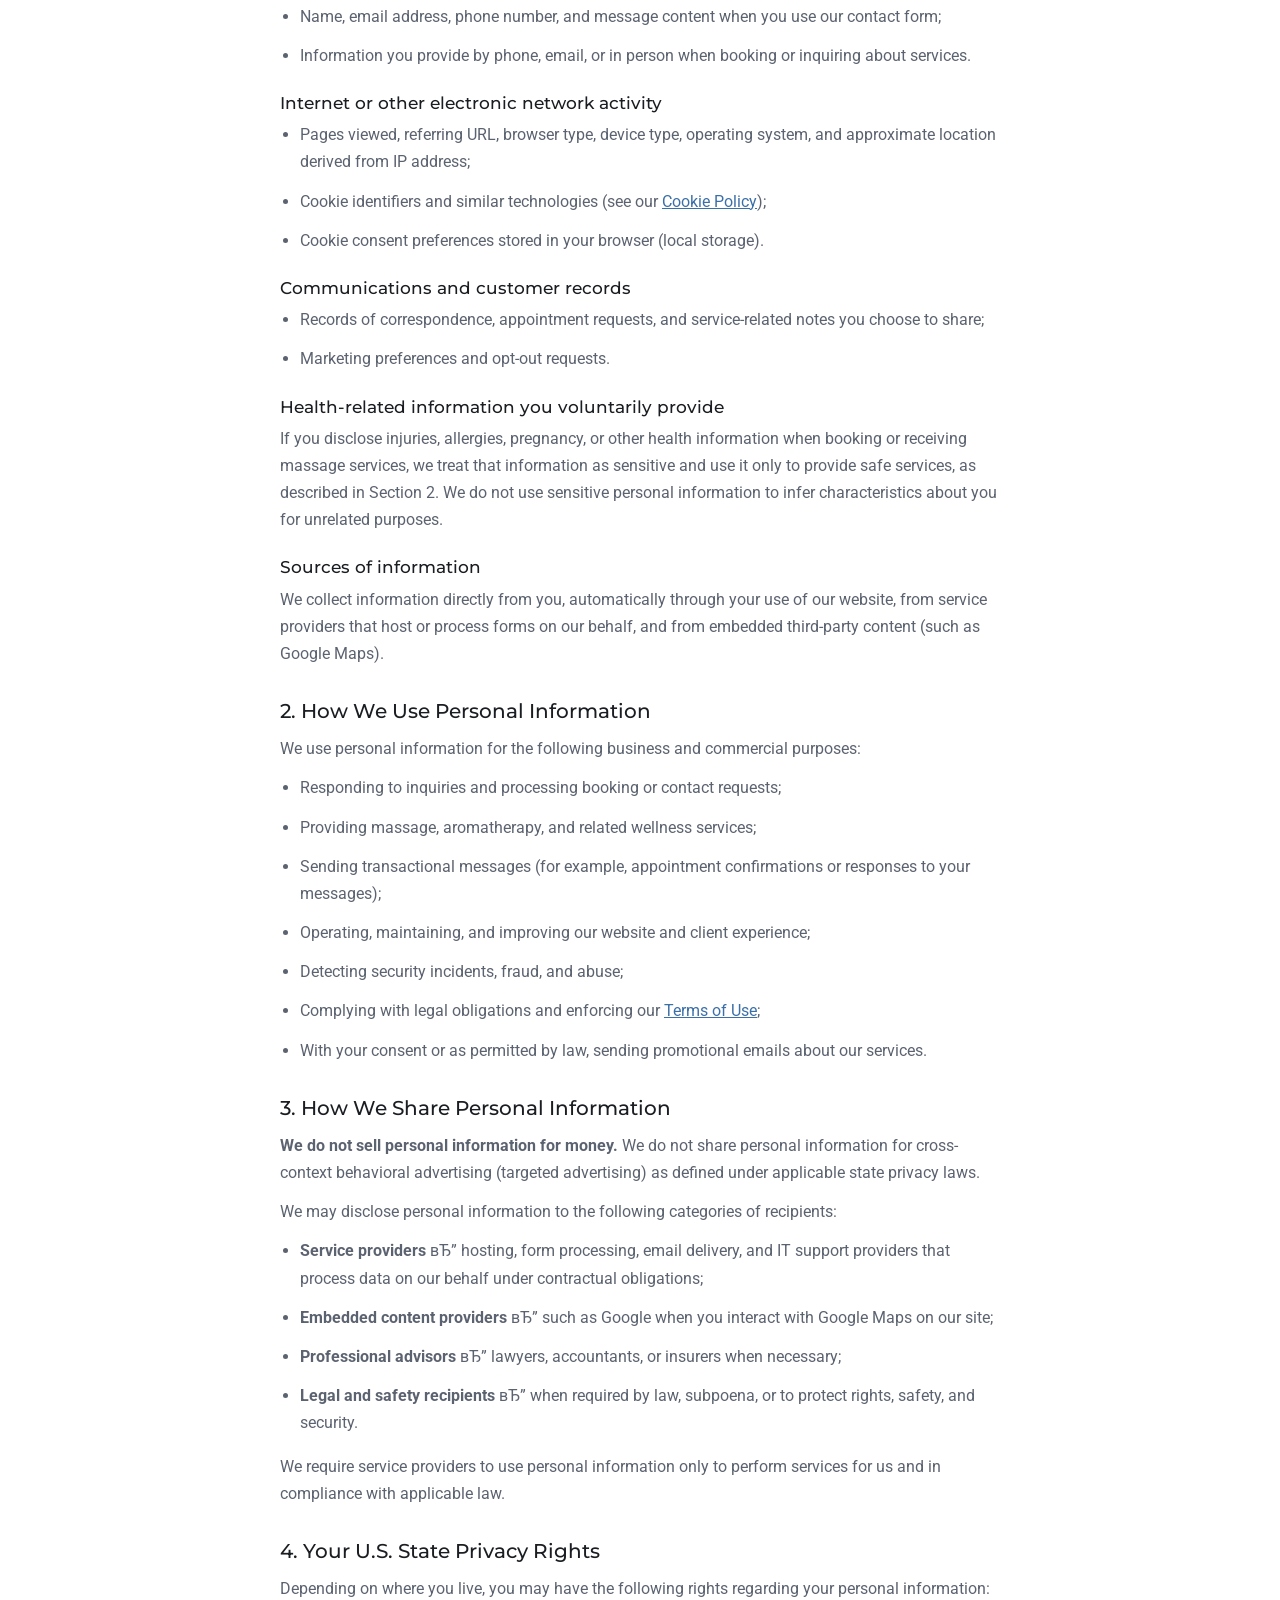
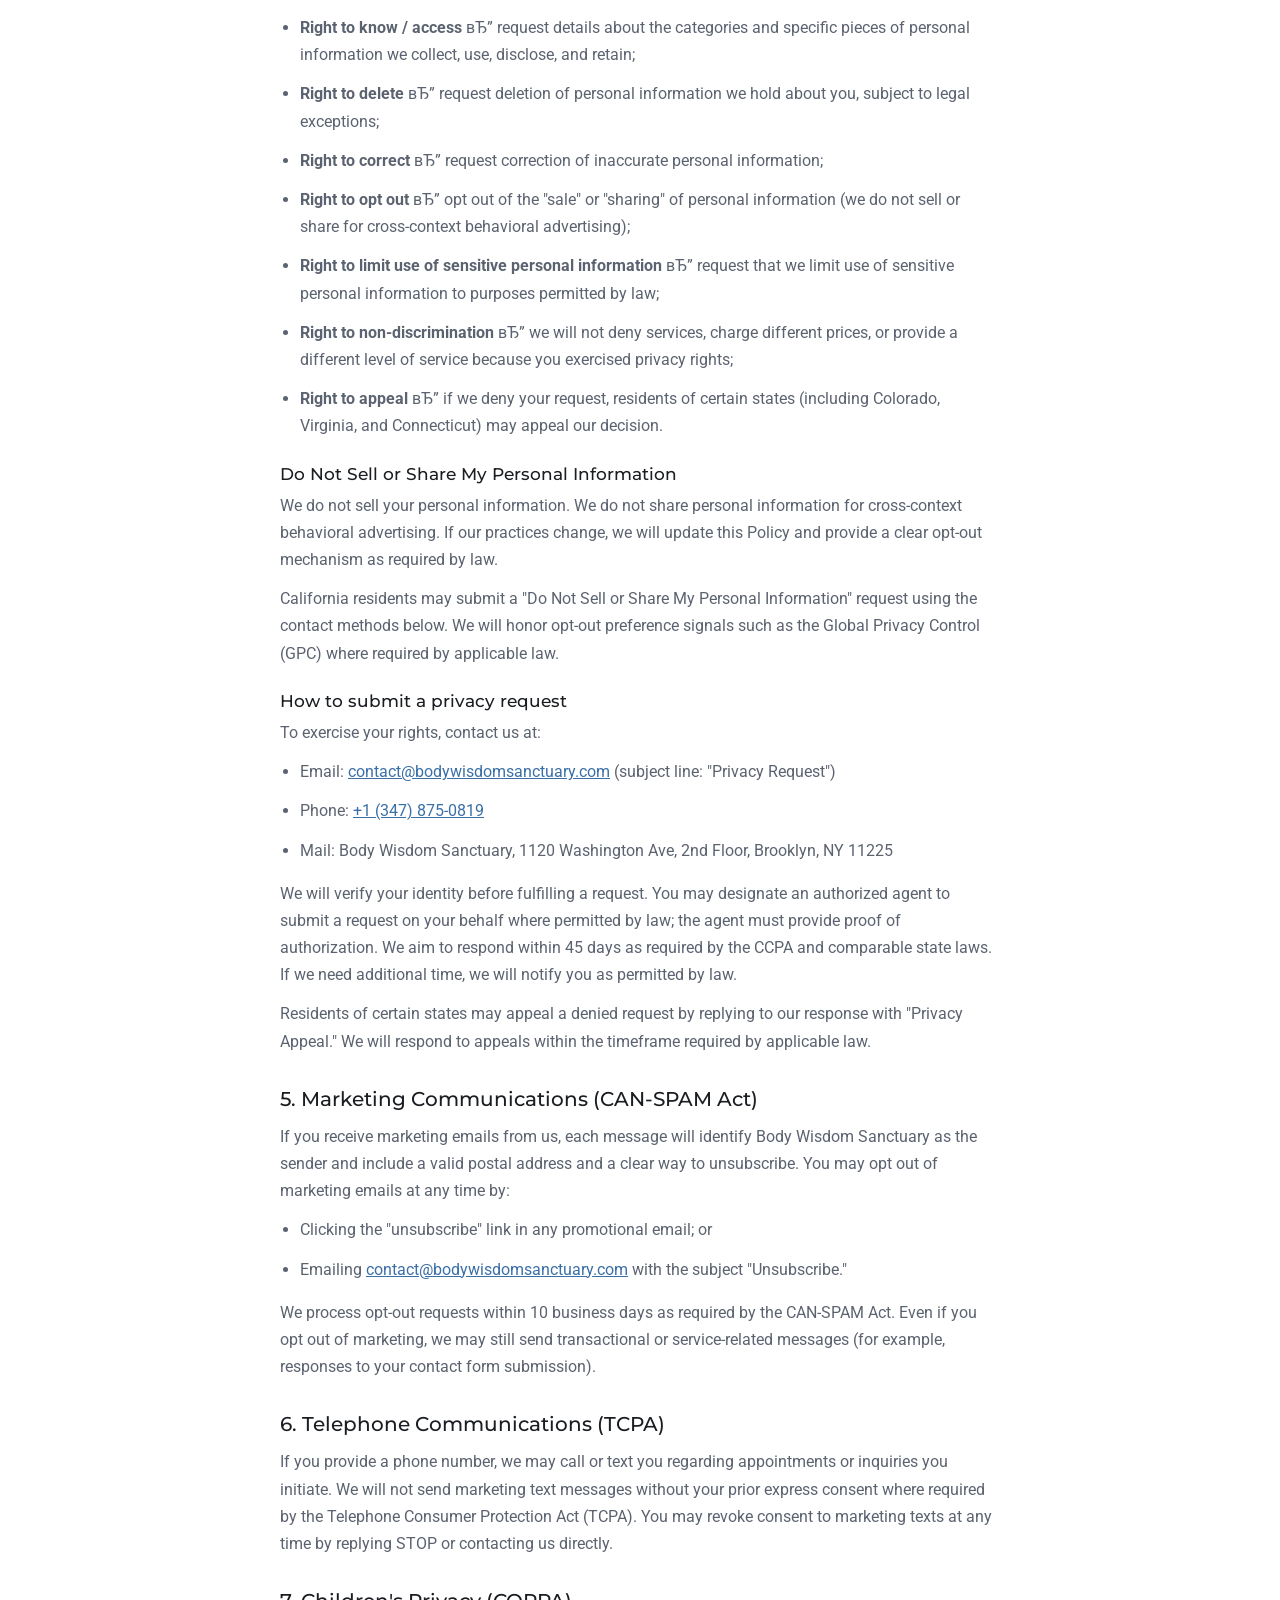
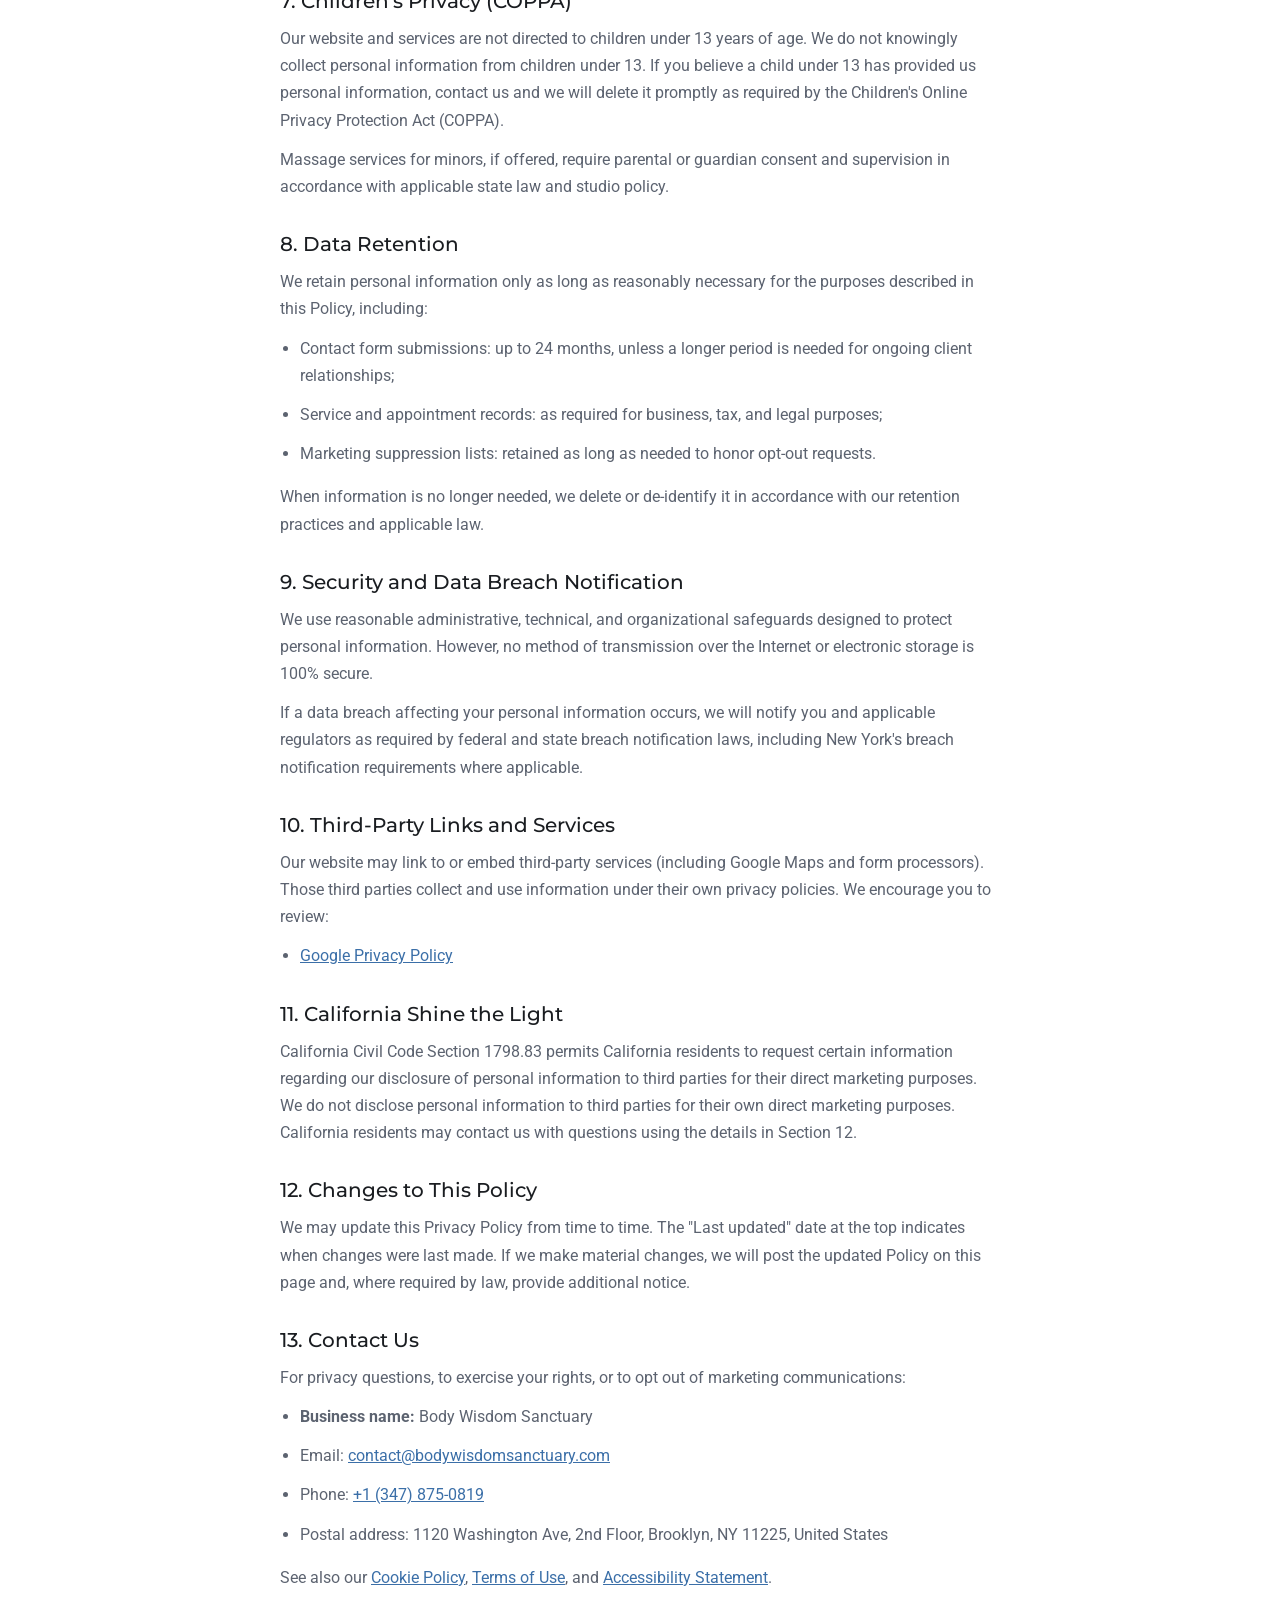
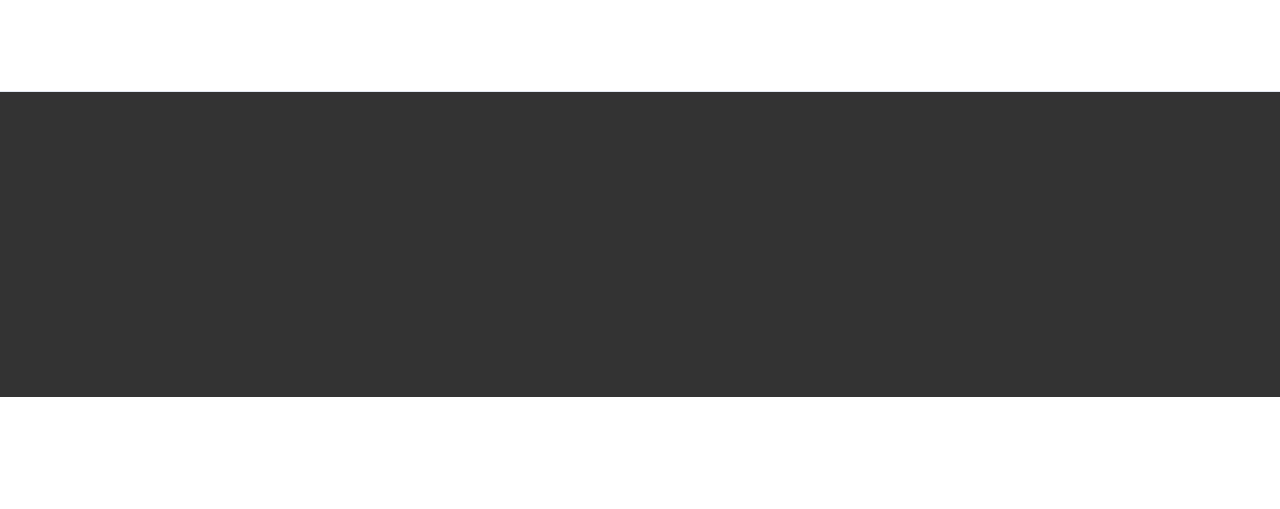
<file: privacy-policy.html>
﻿﻿<!DOCTYPE html>
<html class="no-js" lang="en">
<head>
  <meta charset="utf-8">
  <meta name="viewport" content="width=device-width, initial-scale=1.0">
  <link rel="preload" as="image" href="images/picture.webp" type="image/webp" fetchpriority="high">
  <meta name="robots" content="index, follow">
  <link rel="canonical" href="https://bodywisdomsanctuary.com/">
  <link rel="icon" href="favicon.svg" type="image/svg+xml">
  <link rel="icon" href="favicon.ico" sizes="any">
  <link rel="icon" href="images/favicon-32.png" type="image/png" sizes="32x32">
  <link rel="apple-touch-icon" href="images/apple-touch-icon.png">
  <meta name="description" content="Body Wisdom Sanctuary вЂ” licensed massage therapy in Brooklyn, NY. Swedish, deep tissue, Thai yoga bodywork, and aromatherapy. Book by appointment.">
  <title>Massage Therapy Brooklyn | Body Wisdom Sanctuary</title>
  
  <link rel="preconnect" href="https://fonts.googleapis.com">
  <link rel="preconnect" href="https://fonts.gstatic.com" crossorigin>

  <link href="https://fonts.googleapis.com/css2?family=Roboto:wght@400;500;700&family=Montserrat:wght@600;700&display=swap"
        rel="stylesheet" 
        media="print" 
        onload="this.media='all'">
  <link rel="stylesheet" href="css/layout.css">
  <link rel="stylesheet" href="css/site.css">
 
  <script src="js/nav.js" defer></script>
</head>
<body class="u-body u-xl-mode" data-path-to-root="./" data-lang="en">

  <header class="u-clearfix u-header" id="header">
    <div class="u-clearfix u-sheet u-valign-middle u-sheet-1">
      <a href="index.html" class="u-image u-logo u-image-1 site-brand"><img src="images/logo.svg" class="u-logo-image u-logo-image-1" alt=""><span class="site-brand__name">Body Wisdom Sanctuary</span></a>
      <nav class="u-menu u-menu-one-level u-offcanvas u-menu-1" role="navigation" aria-label="Navigation">
        <div class="menu-collapse">
          <a class="u-button-style u-hamburger-link u-nav-link" href="#" aria-label="Open menu" aria-controls="3fca">
            <svg class="u-svg-link" viewBox="0 0 24 24"><use xlink:href="#menu-hamburger"></use></svg>
            <svg class="u-svg-content" id="menu-hamburger" viewBox="0 0 16 16" xmlns="http://www.w3.org/2000/svg">
              <rect y="1" width="16" height="2"></rect>
              <rect y="7" width="16" height="2"></rect>
              <rect y="13" width="16" height="2"></rect>
            </svg>
          </a>
        </div>
        <div class="u-nav-container">
          <ul class="u-nav u-unstyled u-nav-1" role="menubar">
            <li class="u-nav-item" role="none"><a class="u-button-style u-nav-link" href="index.html" role="menuitem">Massage</a></li>
            <li class="u-nav-item" role="none"><a class="u-button-style u-nav-link" href="massage-oils.html" role="menuitem">Massage Oils</a></li>
            <li class="u-nav-item" role="none"><a class="u-button-style u-nav-link" href="about.html" role="menuitem">About Us</a></li>
            <li class="u-nav-item" role="none"><a class="u-button-style u-nav-link" href="contact.html" role="menuitem">Contact</a></li>
          </ul>
        </div>
        <div class="u-nav-container-collapse" id="3fca" role="region" aria-label="Mobile menu">
          <div class="u-black u-container-style u-opacity u-opacity-95 u-sidenav">
            <div class="u-inner-container-layout u-sidenav-overflow">
              <div class="u-menu-close" aria-label="Close menu"></div>
              <ul class="u-align-center u-nav u-popupmenu-items u-unstyled u-nav-2">
                <li class="u-nav-item"><a class="u-button-style u-nav-link" href="index.html">Massage</a></li>
                <li class="u-nav-item"><a class="u-button-style u-nav-link" href="massage-oils.html">Massage Oils</a></li>
                <li class="u-nav-item"><a class="u-button-style u-nav-link" href="about.html">About Us</a></li>
                <li class="u-nav-item"><a class="u-button-style u-nav-link" href="contact.html">Contact</a></li>
              </ul>
            </div>
          </div>
          <div class="u-black u-menu-overlay u-opacity u-opacity-70"></div>
        </div>
      </nav>
    </div>
  </header>

  <main>
    <section class="hero hero--home hero--parallax">
      <img class="hero__bg" src="images/picture.webp" alt="" width="626" height="417" fetchpriority="high" decoding="async" aria-hidden="true">
      <p class="hero__alt">Photo: Body Wisdom Sanctuary atmosphere with a relaxing setting</p>
      <h1 class="hero__title animate animate--fade-in animate--on-load">Privacy Policy</h1>
      <p class="hero__text animate animate--fade-in animate--on-load" style="--animate-delay: 150ms">How we handle your personal information when you visit our website or contact us.</p>
      <a class="button button--outline hero__action animate animate--fade-in animate--on-load" style="--animate-delay: 300ms" href="contact.html">Contact Us</a>
    </section>

    <article class="legal">
      <p class="legal__updated">Last updated: July 3, 2026</p>

      <p>This Privacy Policy ("Policy") describes how Body Wisdom Sanctuary, operating a professional massage and aromatherapy practice in New York ("we," "us," or "our"), collects, uses, discloses, and protects personal information when you visit our website, submit forms, call us, or receive our services. This Policy is designed to comply with applicable U.S. federal and state privacy laws, including the California Consumer Privacy Act as amended by the California Privacy Rights Act (CCPA/CPRA), the Virginia Consumer Data Protection Act (VCDPA), the Colorado Privacy Act (CPA), the Connecticut Data Privacy Act (CTDPA), and other state laws where applicable.</p>

      <p><strong>This Policy does not apply to</strong> information collected offline at our studio, through third-party platforms we do not control, or on websites that link to or from our site. Those services are governed by their own policies.</p>

      <h2>1. Information We Collect</h2>
      <p>We collect personal information in the following categories:</p>

      <h3>Identifiers and contact information</h3>
      <ul>
        <li>Name, email address, phone number, and message content when you use our contact form;</li>
        <li>Information you provide by phone, email, or in person when booking or inquiring about services.</li>
      </ul>

      <h3>Internet or other electronic network activity</h3>
      <ul>
        <li>Pages viewed, referring URL, browser type, device type, operating system, and approximate location derived from IP address;</li>
        <li>Cookie identifiers and similar technologies (see our <a href="cookie-policy.html">Cookie Policy</a>);</li>
        <li>Cookie consent preferences stored in your browser (local storage).</li>
      </ul>

      <h3>Communications and customer records</h3>
      <ul>
        <li>Records of correspondence, appointment requests, and service-related notes you choose to share;</li>
        <li>Marketing preferences and opt-out requests.</li>
      </ul>

      <h3>Health-related information you voluntarily provide</h3>
      <p>If you disclose injuries, allergies, pregnancy, or other health information when booking or receiving massage services, we treat that information as sensitive and use it only to provide safe services, as described in Section 2. We do not use sensitive personal information to infer characteristics about you for unrelated purposes.</p>

      <h3>Sources of information</h3>
      <p>We collect information directly from you, automatically through your use of our website, from service providers that host or process forms on our behalf, and from embedded third-party content (such as Google Maps).</p>

      <h2>2. How We Use Personal Information</h2>
      <p>We use personal information for the following business and commercial purposes:</p>
      <ul>
        <li>Responding to inquiries and processing booking or contact requests;</li>
        <li>Providing massage, aromatherapy, and related wellness services;</li>
        <li>Sending transactional messages (for example, appointment confirmations or responses to your messages);</li>
        <li>Operating, maintaining, and improving our website and client experience;</li>
        <li>Detecting security incidents, fraud, and abuse;</li>
        <li>Complying with legal obligations and enforcing our <a href="terms-of-use.html">Terms of Use</a>;</li>
        <li>With your consent or as permitted by law, sending promotional emails about our services.</li>
      </ul>

      <h2>3. How We Share Personal Information</h2>
      <p><strong>We do not sell personal information for money.</strong> We do not share personal information for cross-context behavioral advertising (targeted advertising) as defined under applicable state privacy laws.</p>
      <p>We may disclose personal information to the following categories of recipients:</p>
      <ul>
        <li><strong>Service providers</strong> вЂ” hosting, form processing, email delivery, and IT support providers that process data on our behalf under contractual obligations;</li>
        <li><strong>Embedded content providers</strong> вЂ” such as Google when you interact with Google Maps on our site;</li>
        <li><strong>Professional advisors</strong> вЂ” lawyers, accountants, or insurers when necessary;</li>
        <li><strong>Legal and safety recipients</strong> вЂ” when required by law, subpoena, or to protect rights, safety, and security.</li>
      </ul>
      <p>We require service providers to use personal information only to perform services for us and in compliance with applicable law.</p>

      <h2 id="ccpa-rights">4. Your U.S. State Privacy Rights</h2>
      <p>Depending on where you live, you may have the following rights regarding your personal information:</p>
      <ul>
        <li><strong>Right to know / access</strong> вЂ” request details about the categories and specific pieces of personal information we collect, use, disclose, and retain;</li>
        <li><strong>Right to delete</strong> вЂ” request deletion of personal information we hold about you, subject to legal exceptions;</li>
        <li><strong>Right to correct</strong> вЂ” request correction of inaccurate personal information;</li>
        <li><strong>Right to opt out</strong> вЂ” opt out of the "sale" or "sharing" of personal information (we do not sell or share for cross-context behavioral advertising);</li>
        <li><strong>Right to limit use of sensitive personal information</strong> вЂ” request that we limit use of sensitive personal information to purposes permitted by law;</li>
        <li><strong>Right to non-discrimination</strong> вЂ” we will not deny services, charge different prices, or provide a different level of service because you exercised privacy rights;</li>
        <li><strong>Right to appeal</strong> вЂ” if we deny your request, residents of certain states (including Colorado, Virginia, and Connecticut) may appeal our decision.</li>
      </ul>

      <h3 id="do-not-sell">Do Not Sell or Share My Personal Information</h3>
      <p>We do not sell your personal information. We do not share personal information for cross-context behavioral advertising. If our practices change, we will update this Policy and provide a clear opt-out mechanism as required by law.</p>
      <p>California residents may submit a "Do Not Sell or Share My Personal Information" request using the contact methods below. We will honor opt-out preference signals such as the Global Privacy Control (GPC) where required by applicable law.</p>

      <h3>How to submit a privacy request</h3>
      <p>To exercise your rights, contact us at:</p>
      <ul>
        <li>Email: <a href="mailto:contact@bodywisdomsanctuary.com">contact@bodywisdomsanctuary.com</a> (subject line: "Privacy Request")</li>
        <li>Phone: <a href="tel:+13478750819">+1 (347) 875-0819</a></li>
        <li>Mail: Body Wisdom Sanctuary, 1120 Washington Ave, 2nd Floor, Brooklyn, NY 11225</li>
      </ul>
      <p>We will verify your identity before fulfilling a request. You may designate an authorized agent to submit a request on your behalf where permitted by law; the agent must provide proof of authorization. We aim to respond within 45 days as required by the CCPA and comparable state laws. If we need additional time, we will notify you as permitted by law.</p>
      <p>Residents of certain states may appeal a denied request by replying to our response with "Privacy Appeal." We will respond to appeals within the timeframe required by applicable law.</p>

      <h2>5. Marketing Communications (CAN-SPAM Act)</h2>
      <p>If you receive marketing emails from us, each message will identify Body Wisdom Sanctuary as the sender and include a valid postal address and a clear way to unsubscribe. You may opt out of marketing emails at any time by:</p>
      <ul>
        <li>Clicking the "unsubscribe" link in any promotional email; or</li>
        <li>Emailing <a href="mailto:contact@bodywisdomsanctuary.com">contact@bodywisdomsanctuary.com</a> with the subject "Unsubscribe."</li>
      </ul>
      <p>We process opt-out requests within 10 business days as required by the CAN-SPAM Act. Even if you opt out of marketing, we may still send transactional or service-related messages (for example, responses to your contact form submission).</p>

      <h2>6. Telephone Communications (TCPA)</h2>
      <p>If you provide a phone number, we may call or text you regarding appointments or inquiries you initiate. We will not send marketing text messages without your prior express consent where required by the Telephone Consumer Protection Act (TCPA). You may revoke consent to marketing texts at any time by replying STOP or contacting us directly.</p>

      <h2>7. Children's Privacy (COPPA)</h2>
      <p>Our website and services are not directed to children under 13 years of age. We do not knowingly collect personal information from children under 13. If you believe a child under 13 has provided us personal information, contact us and we will delete it promptly as required by the Children's Online Privacy Protection Act (COPPA).</p>
      <p>Massage services for minors, if offered, require parental or guardian consent and supervision in accordance with applicable state law and studio policy.</p>

      <h2>8. Data Retention</h2>
      <p>We retain personal information only as long as reasonably necessary for the purposes described in this Policy, including:</p>
      <ul>
        <li>Contact form submissions: up to 24 months, unless a longer period is needed for ongoing client relationships;</li>
        <li>Service and appointment records: as required for business, tax, and legal purposes;</li>
        <li>Marketing suppression lists: retained as long as needed to honor opt-out requests.</li>
      </ul>
      <p>When information is no longer needed, we delete or de-identify it in accordance with our retention practices and applicable law.</p>

      <h2>9. Security and Data Breach Notification</h2>
      <p>We use reasonable administrative, technical, and organizational safeguards designed to protect personal information. However, no method of transmission over the Internet or electronic storage is 100% secure.</p>
      <p>If a data breach affecting your personal information occurs, we will notify you and applicable regulators as required by federal and state breach notification laws, including New York's breach notification requirements where applicable.</p>

      <h2>10. Third-Party Links and Services</h2>
      <p>Our website may link to or embed third-party services (including Google Maps and form processors). Those third parties collect and use information under their own privacy policies. We encourage you to review:</p>
      <ul>
        <li><a href="https://policies.google.com/privacy" rel="noopener noreferrer" target="_blank">Google Privacy Policy</a></li>
      </ul>

      <h2>11. California Shine the Light</h2>
      <p>California Civil Code Section 1798.83 permits California residents to request certain information regarding our disclosure of personal information to third parties for their direct marketing purposes. We do not disclose personal information to third parties for their own direct marketing purposes. California residents may contact us with questions using the details in Section 12.</p>

      <h2>12. Changes to This Policy</h2>
      <p>We may update this Privacy Policy from time to time. The "Last updated" date at the top indicates when changes were last made. If we make material changes, we will post the updated Policy on this page and, where required by law, provide additional notice.</p>

      <h2>13. Contact Us</h2>
      <p>For privacy questions, to exercise your rights, or to opt out of marketing communications:</p>
      <ul>
        <li><strong>Business name:</strong> Body Wisdom Sanctuary</li>
        <li>Email: <a href="mailto:contact@bodywisdomsanctuary.com">contact@bodywisdomsanctuary.com</a></li>
        <li>Phone: <a href="tel:+13478750819">+1 (347) 875-0819</a></li>
        <li>Postal address: 1120 Washington Ave, 2nd Floor, Brooklyn, NY 11225, United States</li>
      </ul>
      <p>See also our <a href="cookie-policy.html">Cookie Policy</a>, <a href="terms-of-use.html">Terms of Use</a>, and <a href="accessibility.html">Accessibility Statement</a>.</p>
    </article>
  </main>

  <footer class="site-footer u-clearfix u-footer u-grey-80" id="footer">
    <div class="site-footer__inner u-clearfix u-sheet u-sheet-1">
      <div class="site-footer__grid">
        <div class="site-footer__brand">
          <a href="index.html" class="site-footer__logo" aria-label="Body Wisdom Sanctuary вЂ” home">
            <img src="images/logo.svg" class="site-footer__logo-img" alt="" width="40" height="40">
          </a>
          <p class="site-footer__tagline">Body Wisdom Sanctuary вЂ” licensed massage therapy and aromatherapy in Brooklyn, NY. By appointment only.</p>
        </div>
        <nav class="site-footer__nav" aria-label="Site pages">
          <h2 class="site-footer__heading">Explore</h2>
          <ul class="site-footer__links">
            <li><a href="index.html">Massage</a></li>
            <li><a href="massage-oils.html">Massage Oils</a></li>
            <li><a href="about.html">About Us</a></li>
            <li><a href="contact.html">Contact</a></li>
          </ul>
        </nav>
        <div class="site-footer__contact">
          <h2 class="site-footer__heading">Contact</h2>
          <ul class="site-footer__contact-list">
            <li>1120 Washington Ave, 2nd Floor, Brooklyn, NY 11225</li>
            <li><a href="tel:+13478750819">+1 (347) 875-0819</a></li>
            <li><a href="mailto:contact@bodywisdomsanctuary.com">contact@bodywisdomsanctuary.com</a></li>
          </ul>
        </div>
      </div>
      <div class="site-footer__bottom">
        <nav class="footer__legal" aria-label="Legal">
          <a href="privacy-policy.html" aria-current="page">Privacy Policy</a>
          <a href="cookie-policy.html">Cookie Policy</a>
          <a href="terms-of-use.html">Terms of Use</a>
          <a href="accessibility.html">Accessibility</a>
          <a href="privacy-policy.html#ccpa-rights">Do Not Sell or Share My Info</a>
          <button type="button" data-cookie-settings>Cookie Settings</button>
        </nav>
        <p class="site-footer__copy">&copy; 2026 Body Wisdom Sanctuary. All rights reserved.</p>
      </div>
    </div>
  </footer>

  <script src="js/trust-bar.js" defer></script>
  <script src="js/home-animations.js" defer></script>
  <script src="js/cookie-banner.js" defer></script>
</body>
</html>
</file>
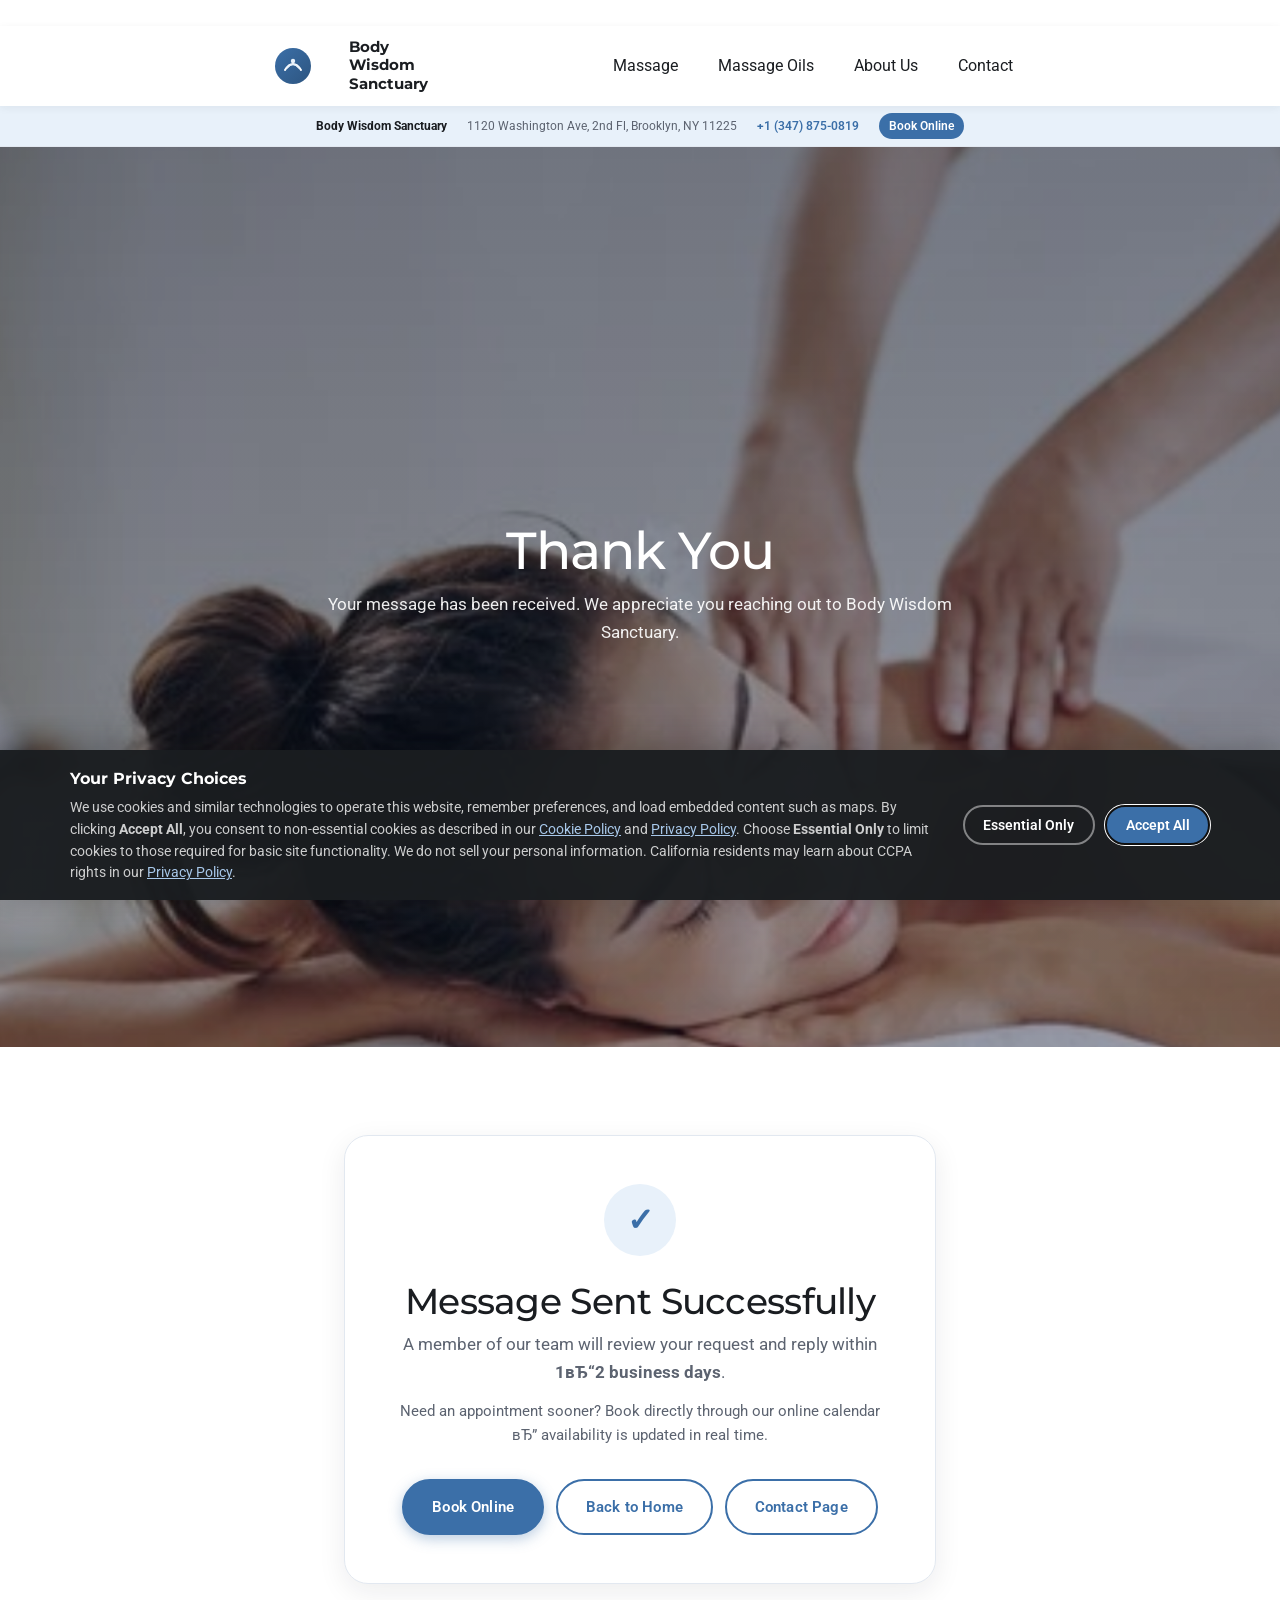
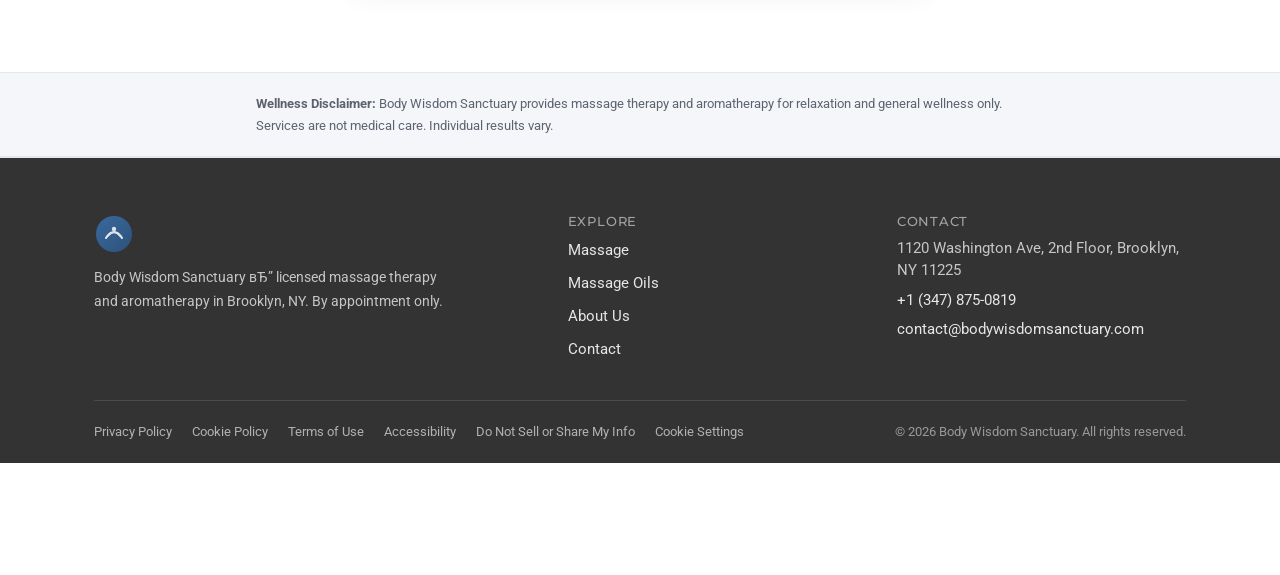
<file: success.html>
﻿﻿<!DOCTYPE html>
<html class="no-js" lang="en">
<head>
  <meta charset="utf-8">
  <meta name="viewport" content="width=device-width, initial-scale=1.0">
  <link rel="preload" as="image" href="images/picture.webp" type="image/webp" fetchpriority="high">
  <meta name="robots" content="index, follow">
  <link rel="canonical" href="https://bodywisdomsanctuary.com/">
  <link rel="icon" href="favicon.svg" type="image/svg+xml">
  <link rel="icon" href="favicon.ico" sizes="any">
  <link rel="icon" href="images/favicon-32.png" type="image/png" sizes="32x32">
  <link rel="apple-touch-icon" href="images/apple-touch-icon.png">
  <meta name="description" content="Body Wisdom Sanctuary вЂ” licensed massage therapy in Brooklyn, NY. Swedish, deep tissue, Thai yoga bodywork, and aromatherapy. Book by appointment.">
  <title>Massage Therapy Brooklyn | Body Wisdom Sanctuary</title>
  
  <link rel="preconnect" href="https://fonts.googleapis.com">
  <link rel="preconnect" href="https://fonts.gstatic.com" crossorigin>

  <link href="https://fonts.googleapis.com/css2?family=Roboto:wght@400;500;700&family=Montserrat:wght@600;700&display=swap"
        rel="stylesheet" 
        media="print" 
        onload="this.media='all'">
  <link rel="stylesheet" href="css/layout.css">
  <link rel="stylesheet" href="css/site.css">
 
  <script src="js/nav.js" defer></script>
</head>
<body class="u-body u-xl-mode" data-path-to-root="./" data-lang="en">

  <header class="u-clearfix u-header" id="header">
    <div class="u-clearfix u-sheet u-valign-middle u-sheet-1">
      <a href="index.html" class="u-image u-logo u-image-1 site-brand"><img src="images/logo.svg" class="u-logo-image u-logo-image-1" alt=""><span class="site-brand__name">Body Wisdom Sanctuary</span></a>
      <nav class="u-menu u-menu-one-level u-offcanvas u-menu-1" role="navigation" aria-label="Navigation">
        <div class="menu-collapse">
          <a class="u-button-style u-hamburger-link u-nav-link" href="#" aria-label="Open menu" aria-controls="3fca">
            <svg class="u-svg-link" viewBox="0 0 24 24"><use xlink:href="#menu-hamburger"></use></svg>
            <svg class="u-svg-content" id="menu-hamburger" viewBox="0 0 16 16" xmlns="http://www.w3.org/2000/svg">
              <rect y="1" width="16" height="2"></rect>
              <rect y="7" width="16" height="2"></rect>
              <rect y="13" width="16" height="2"></rect>
            </svg>
          </a>
        </div>
        <div class="u-nav-container">
          <ul class="u-nav u-unstyled u-nav-1" role="menubar">
            <li class="u-nav-item" role="none"><a class="u-button-style u-nav-link" href="index.html" role="menuitem">Massage</a></li>
            <li class="u-nav-item" role="none"><a class="u-button-style u-nav-link" href="massage-oils.html" role="menuitem">Massage Oils</a></li>
            <li class="u-nav-item" role="none"><a class="u-button-style u-nav-link" href="about.html" role="menuitem">About Us</a></li>
            <li class="u-nav-item" role="none"><a class="u-button-style u-nav-link" href="contact.html" role="menuitem">Contact</a></li>
          </ul>
        </div>
        <div class="u-nav-container-collapse" id="3fca" role="region" aria-label="Mobile menu">
          <div class="u-black u-container-style u-opacity u-opacity-95 u-sidenav">
            <div class="u-inner-container-layout u-sidenav-overflow">
              <div class="u-menu-close" aria-label="Close menu"></div>
              <ul class="u-align-center u-nav u-popupmenu-items u-unstyled u-nav-2">
                <li class="u-nav-item"><a class="u-button-style u-nav-link" href="index.html">Massage</a></li>
                <li class="u-nav-item"><a class="u-button-style u-nav-link" href="massage-oils.html">Massage Oils</a></li>
                <li class="u-nav-item"><a class="u-button-style u-nav-link" href="about.html">About Us</a></li>
                <li class="u-nav-item"><a class="u-button-style u-nav-link" href="contact.html">Contact</a></li>
              </ul>
            </div>
          </div>
          <div class="u-black u-menu-overlay u-opacity u-opacity-70"></div>
        </div>
      </nav>
    </div>
  </header>

  <main>
    <section class="hero hero--home hero--parallax">
      <img class="hero__bg" src="images/picture.webp" alt="" width="626" height="417" fetchpriority="high" decoding="async" aria-hidden="true">
      <p class="hero__alt">Photo: Body Wisdom Sanctuary atmosphere with a relaxing setting</p>
      <h1 class="hero__title animate animate--fade-in animate--on-load">Thank You</h1>
      <p class="hero__text animate animate--fade-in animate--on-load" style="--animate-delay: 150ms">Your message has been received. We appreciate you reaching out to Body Wisdom Sanctuary.</p>
    </section>

    <section class="success" aria-labelledby="success-title">
      <div class="success__card animate animate--fade-up">
        <div class="success__icon" aria-hidden="true">&#10003;</div>
        <h2 class="success__title" id="success-title">Message Sent Successfully</h2>
        <p class="success__text">A member of our team will review your request and reply within <strong>1вЂ“2 business days</strong>.</p>
        <p class="success__note">Need an appointment sooner? Book directly through our online calendar вЂ” availability is updated in real time.</p>
        <div class="success__actions">
          <a class="button button--primary" href="https://bodywisdomsanctuary.setmore.com/" rel="noopener noreferrer" target="_blank">Book Online</a>
          <a class="button button--secondary" href="index.html">Back to Home</a>
          <a class="button button--secondary" href="contact.html">Contact Page</a>
        </div>
      </div>
    </section>

    <section class="site-disclaimer" aria-label="Wellness disclaimer">
      <div class="site-disclaimer__inner layout__container">
        <p><strong>Wellness Disclaimer:</strong> Body Wisdom Sanctuary provides massage therapy and aromatherapy for relaxation and general wellness only. Services are not medical care. Individual results vary.</p>
      </div>
    </section>
  </main>

  <footer class="site-footer u-clearfix u-footer u-grey-80" id="footer">
    <div class="site-footer__inner u-clearfix u-sheet u-sheet-1">
      <div class="site-footer__grid">
        <div class="site-footer__brand">
          <a href="index.html" class="site-footer__logo" aria-label="Body Wisdom Sanctuary вЂ” home">
            <img src="images/logo.svg" class="site-footer__logo-img" alt="" width="40" height="40">
          </a>
          <p class="site-footer__tagline">Body Wisdom Sanctuary вЂ” licensed massage therapy and aromatherapy in Brooklyn, NY. By appointment only.</p>
        </div>
        <nav class="site-footer__nav" aria-label="Site pages">
          <h2 class="site-footer__heading">Explore</h2>
          <ul class="site-footer__links">
            <li><a href="index.html">Massage</a></li>
            <li><a href="massage-oils.html">Massage Oils</a></li>
            <li><a href="about.html">About Us</a></li>
            <li><a href="contact.html">Contact</a></li>
          </ul>
        </nav>
        <div class="site-footer__contact">
          <h2 class="site-footer__heading">Contact</h2>
          <ul class="site-footer__contact-list">
            <li>1120 Washington Ave, 2nd Floor, Brooklyn, NY 11225</li>
            <li><a href="tel:+13478750819">+1 (347) 875-0819</a></li>
            <li><a href="mailto:contact@bodywisdomsanctuary.com">contact@bodywisdomsanctuary.com</a></li>
          </ul>
        </div>
      </div>
      <div class="site-footer__bottom">
        <nav class="footer__legal" aria-label="Legal">
          <a href="privacy-policy.html">Privacy Policy</a>
          <a href="cookie-policy.html">Cookie Policy</a>
          <a href="terms-of-use.html">Terms of Use</a>
          <a href="accessibility.html">Accessibility</a>
          <a href="privacy-policy.html#ccpa-rights">Do Not Sell or Share My Info</a>
          <button type="button" data-cookie-settings>Cookie Settings</button>
        </nav>
        <p class="site-footer__copy">&copy; 2026 Body Wisdom Sanctuary. All rights reserved.</p>
      </div>
    </div>
  </footer>

  <script src="js/trust-bar.js" defer></script>
  <script src="js/home-animations.js" defer></script>
  <script src="js/cookie-banner.js" defer></script>
</body>
</html>
</file>
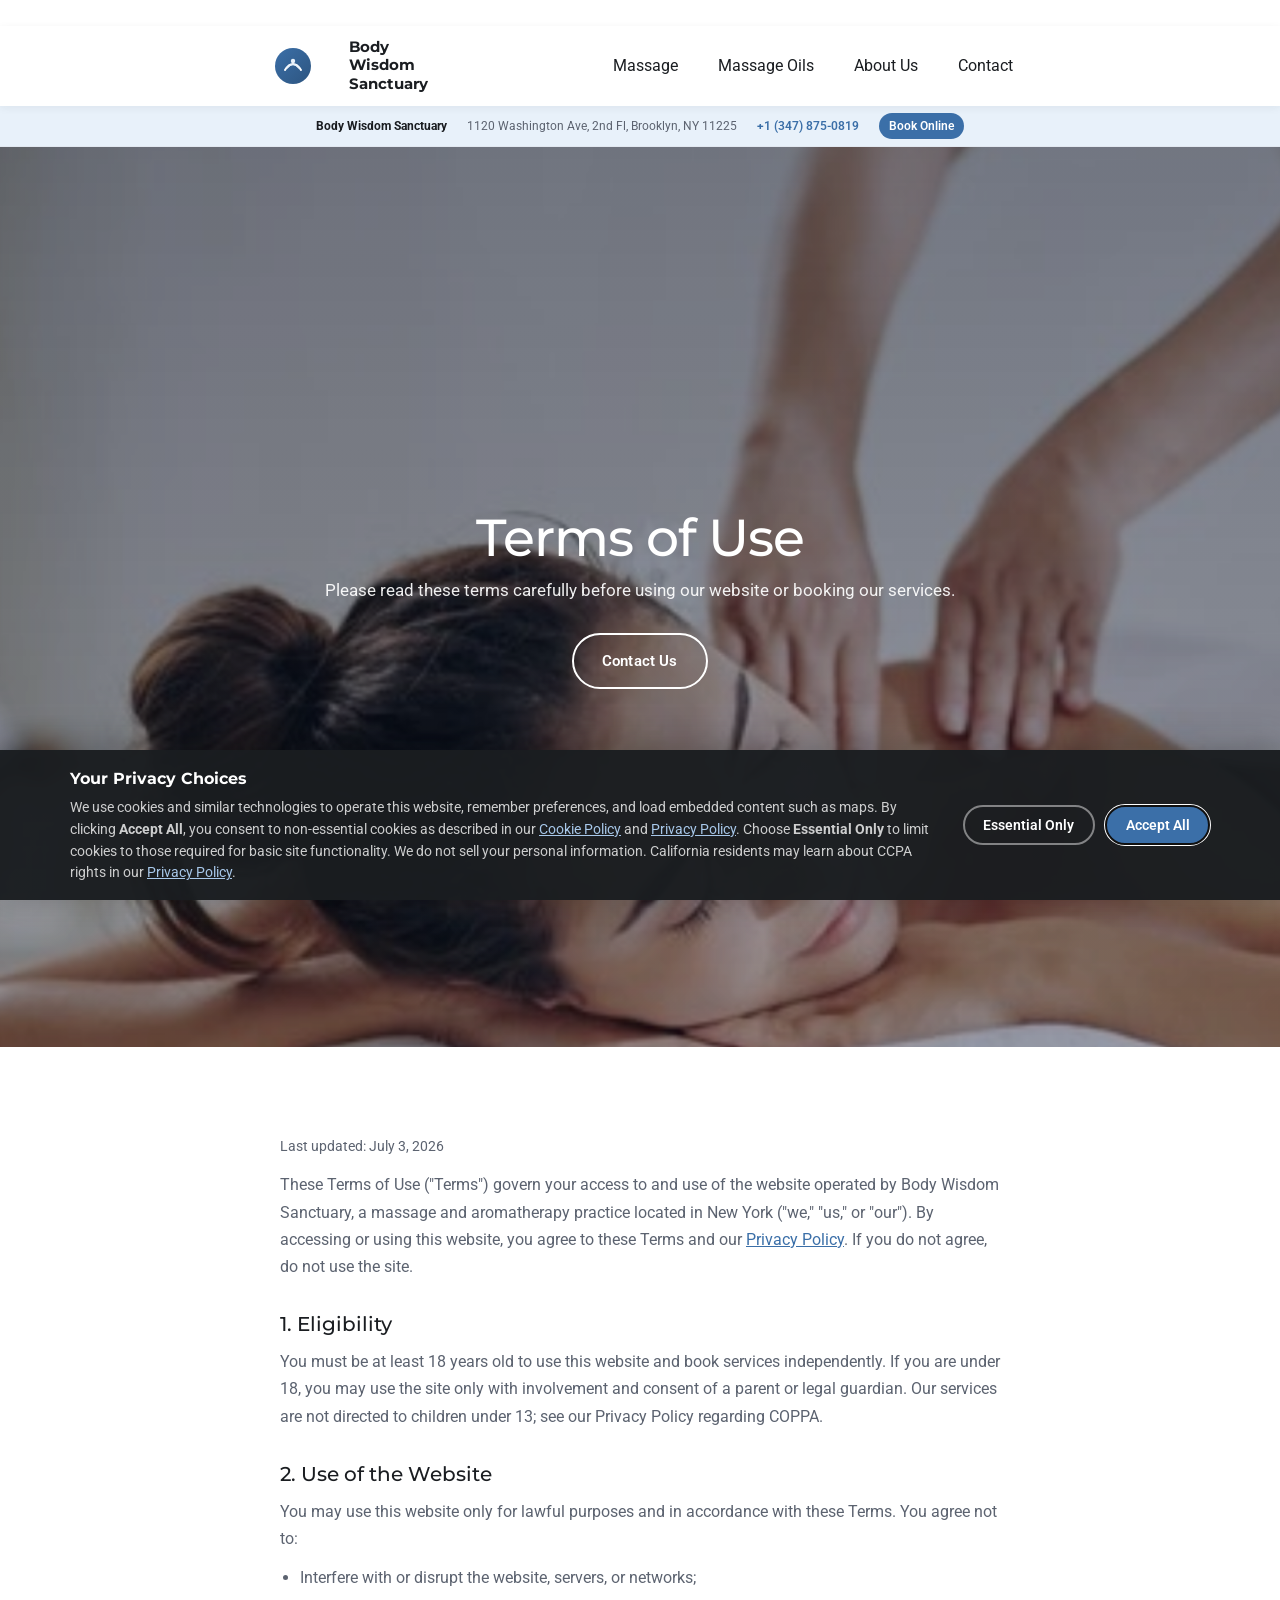
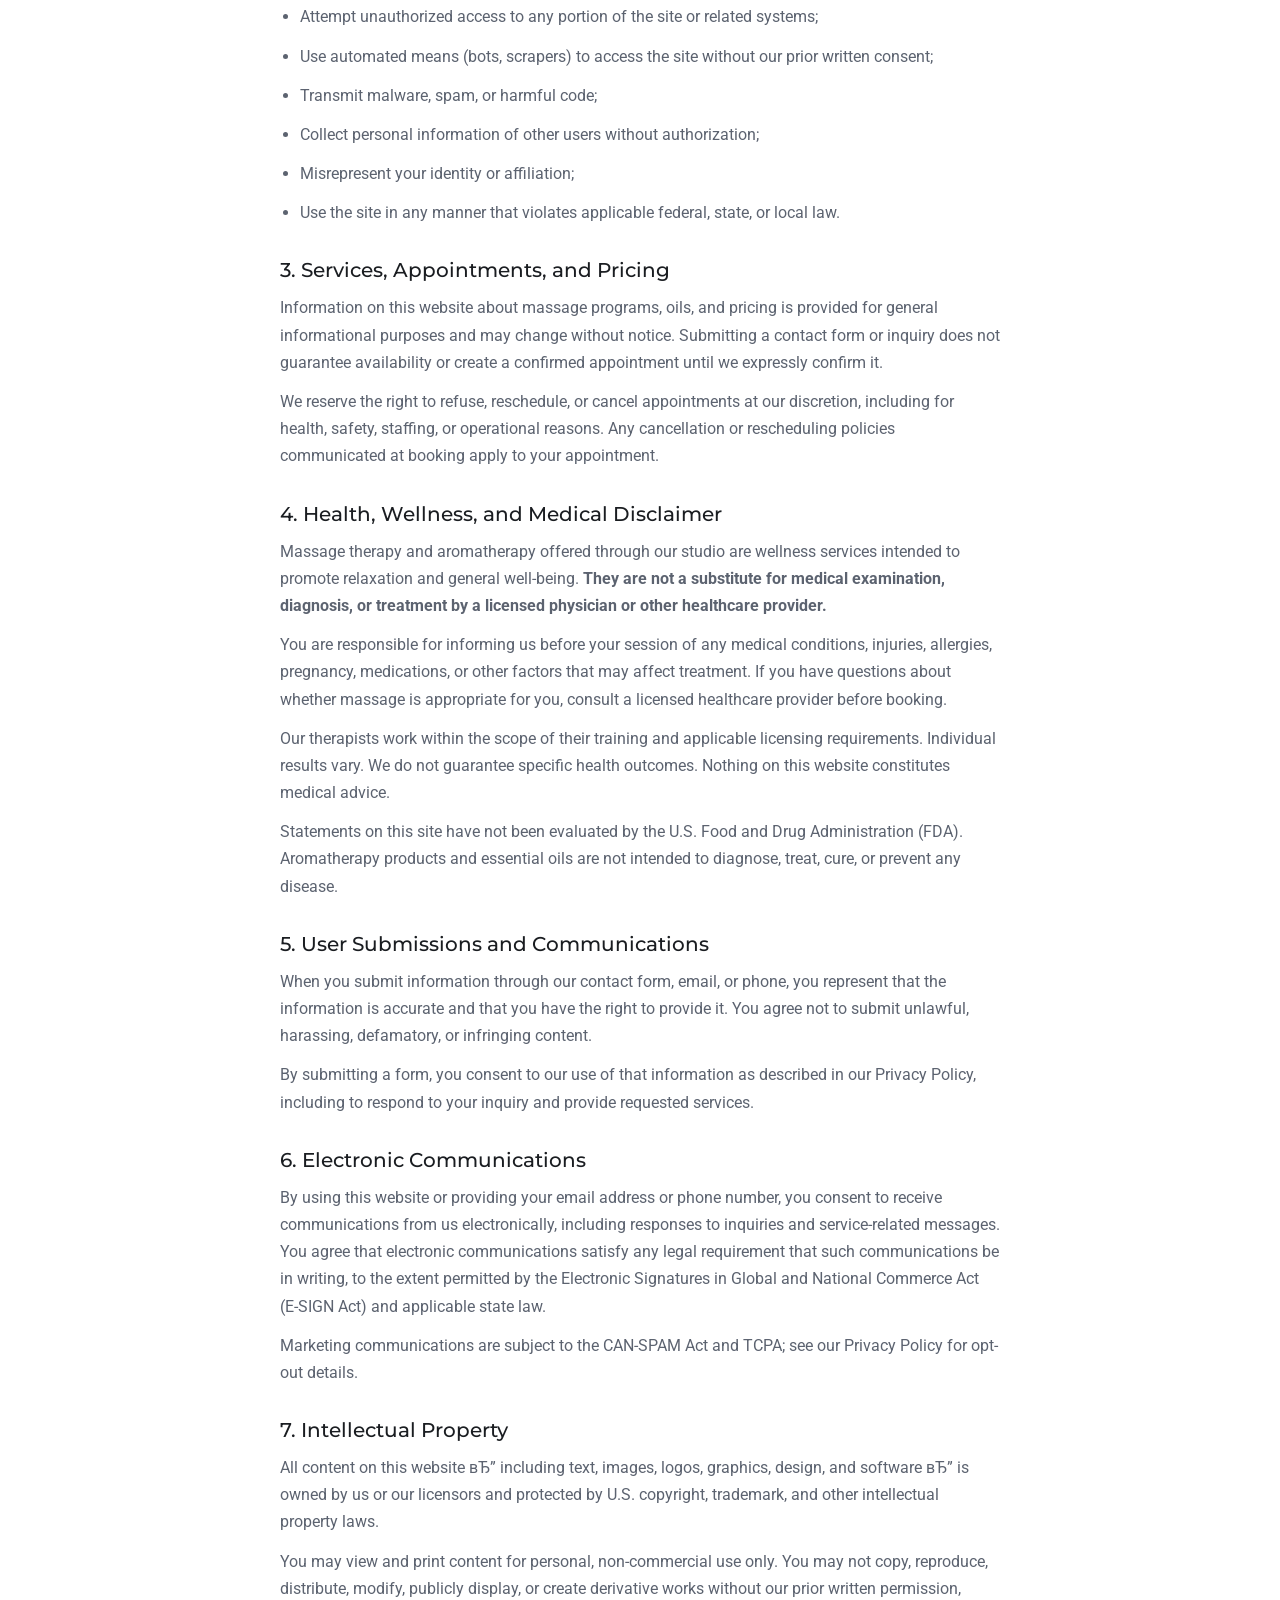
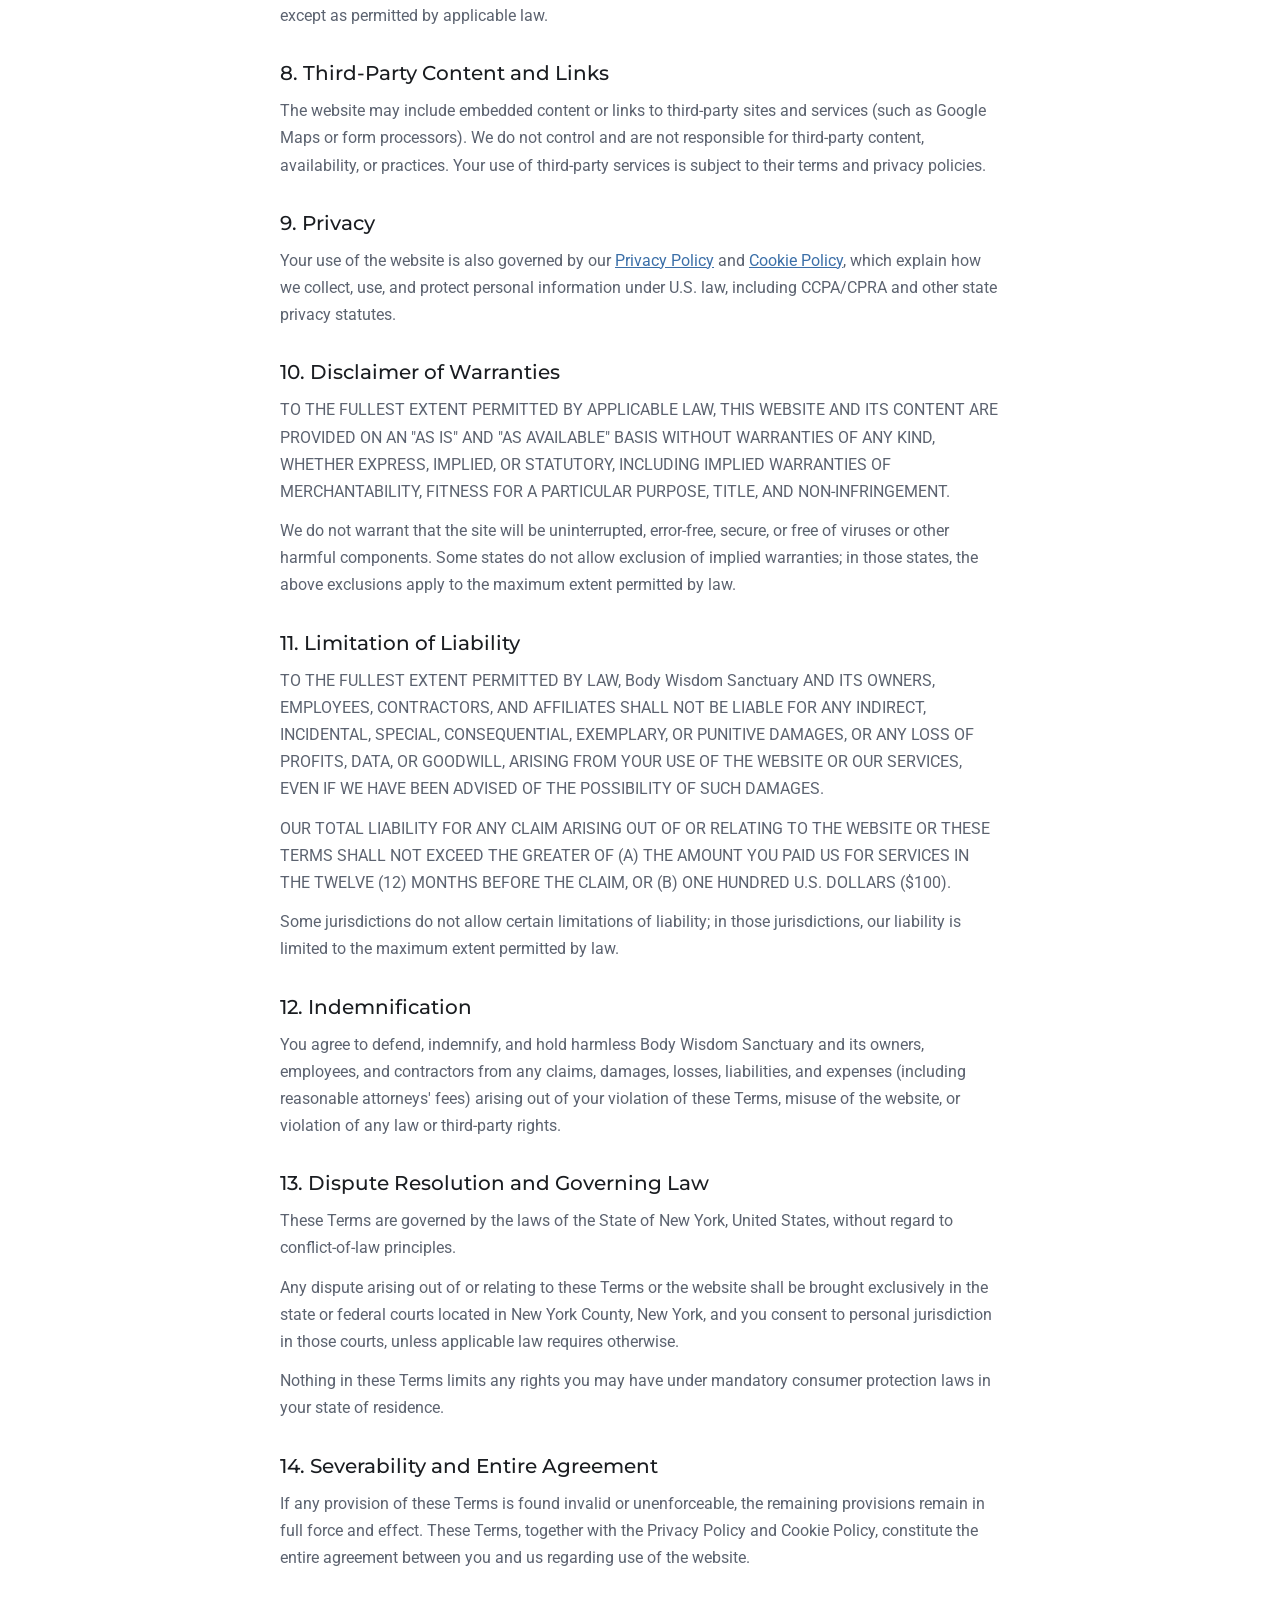
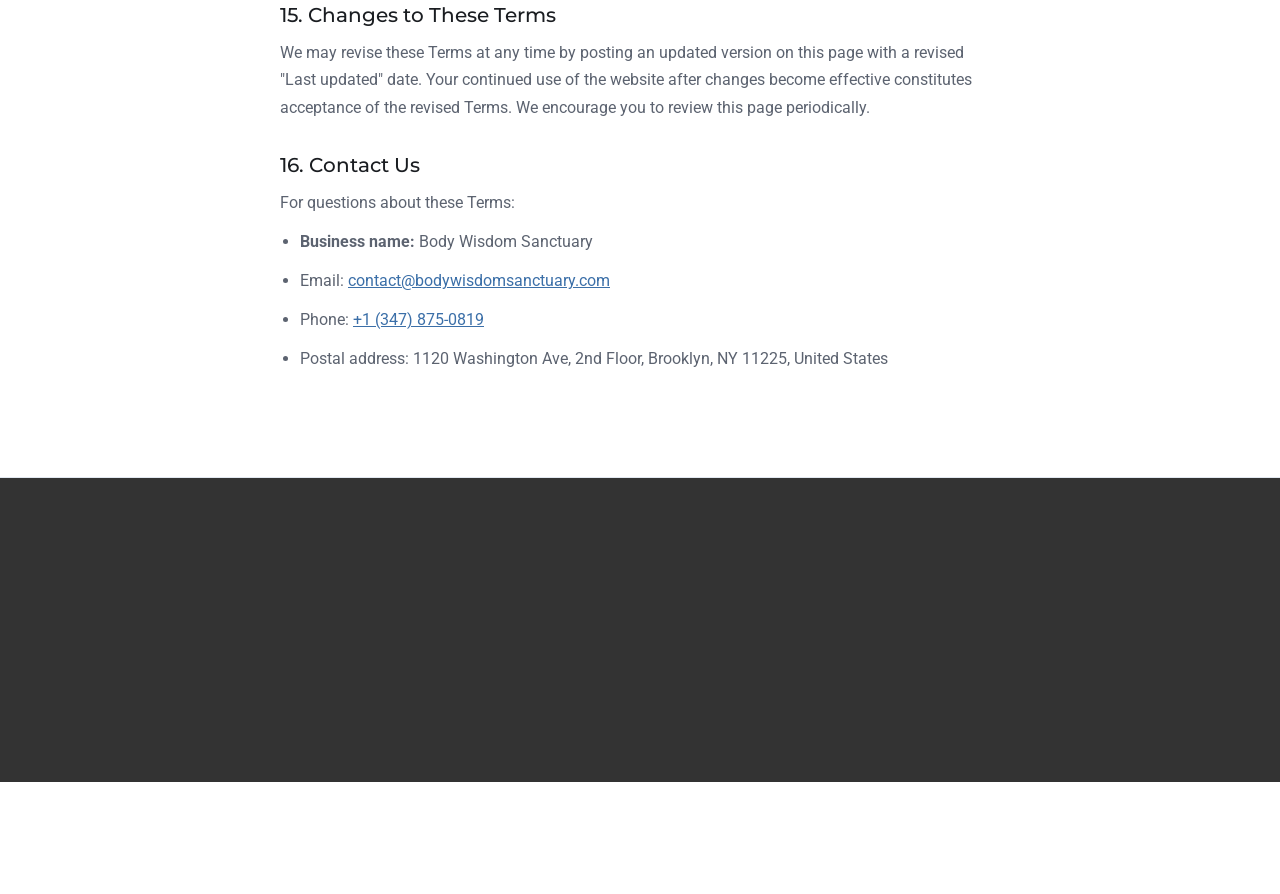
<file: terms-of-use.html>
﻿﻿<!DOCTYPE html>
<html class="no-js" lang="en">
<head>
  <meta charset="utf-8">
  <meta name="viewport" content="width=device-width, initial-scale=1.0">
  <link rel="preload" as="image" href="images/picture.webp" type="image/webp" fetchpriority="high">
  <meta name="robots" content="index, follow">
  <link rel="canonical" href="https://bodywisdomsanctuary.com/">
  <link rel="icon" href="favicon.svg" type="image/svg+xml">
  <link rel="icon" href="favicon.ico" sizes="any">
  <link rel="icon" href="images/favicon-32.png" type="image/png" sizes="32x32">
  <link rel="apple-touch-icon" href="images/apple-touch-icon.png">
  <meta name="description" content="Body Wisdom Sanctuary вЂ” licensed massage therapy in Brooklyn, NY. Swedish, deep tissue, Thai yoga bodywork, and aromatherapy. Book by appointment.">
  <title>Massage Therapy Brooklyn | Body Wisdom Sanctuary</title>
  
  <link rel="preconnect" href="https://fonts.googleapis.com">
  <link rel="preconnect" href="https://fonts.gstatic.com" crossorigin>

  <link href="https://fonts.googleapis.com/css2?family=Roboto:wght@400;500;700&family=Montserrat:wght@600;700&display=swap"
        rel="stylesheet" 
        media="print" 
        onload="this.media='all'">
  <link rel="stylesheet" href="css/layout.css">
  <link rel="stylesheet" href="css/site.css">
 
  <script src="js/nav.js" defer></script>
</head>
<body class="u-body u-xl-mode" data-path-to-root="./" data-lang="en">

  <header class="u-clearfix u-header" id="header">
    <div class="u-clearfix u-sheet u-valign-middle u-sheet-1">
      <a href="index.html" class="u-image u-logo u-image-1 site-brand"><img src="images/logo.svg" class="u-logo-image u-logo-image-1" alt=""><span class="site-brand__name">Body Wisdom Sanctuary</span></a>
      <nav class="u-menu u-menu-one-level u-offcanvas u-menu-1" role="navigation" aria-label="Navigation">
        <div class="menu-collapse">
          <a class="u-button-style u-hamburger-link u-nav-link" href="#" aria-label="Open menu" aria-controls="3fca">
            <svg class="u-svg-link" viewBox="0 0 24 24"><use xlink:href="#menu-hamburger"></use></svg>
            <svg class="u-svg-content" id="menu-hamburger" viewBox="0 0 16 16" xmlns="http://www.w3.org/2000/svg">
              <rect y="1" width="16" height="2"></rect>
              <rect y="7" width="16" height="2"></rect>
              <rect y="13" width="16" height="2"></rect>
            </svg>
          </a>
        </div>
        <div class="u-nav-container">
          <ul class="u-nav u-unstyled u-nav-1" role="menubar">
            <li class="u-nav-item" role="none"><a class="u-button-style u-nav-link" href="index.html" role="menuitem">Massage</a></li>
            <li class="u-nav-item" role="none"><a class="u-button-style u-nav-link" href="massage-oils.html" role="menuitem">Massage Oils</a></li>
            <li class="u-nav-item" role="none"><a class="u-button-style u-nav-link" href="about.html" role="menuitem">About Us</a></li>
            <li class="u-nav-item" role="none"><a class="u-button-style u-nav-link" href="contact.html" role="menuitem">Contact</a></li>
          </ul>
        </div>
        <div class="u-nav-container-collapse" id="3fca" role="region" aria-label="Mobile menu">
          <div class="u-black u-container-style u-opacity u-opacity-95 u-sidenav">
            <div class="u-inner-container-layout u-sidenav-overflow">
              <div class="u-menu-close" aria-label="Close menu"></div>
              <ul class="u-align-center u-nav u-popupmenu-items u-unstyled u-nav-2">
                <li class="u-nav-item"><a class="u-button-style u-nav-link" href="index.html">Massage</a></li>
                <li class="u-nav-item"><a class="u-button-style u-nav-link" href="massage-oils.html">Massage Oils</a></li>
                <li class="u-nav-item"><a class="u-button-style u-nav-link" href="about.html">About Us</a></li>
                <li class="u-nav-item"><a class="u-button-style u-nav-link" href="contact.html">Contact</a></li>
              </ul>
            </div>
          </div>
          <div class="u-black u-menu-overlay u-opacity u-opacity-70"></div>
        </div>
      </nav>
    </div>
  </header>

  <main>
    <section class="hero hero--home hero--parallax">
      <img class="hero__bg" src="images/picture.webp" alt="" width="626" height="417" fetchpriority="high" decoding="async" aria-hidden="true">
      <p class="hero__alt">Photo: Body Wisdom Sanctuary atmosphere with a relaxing setting</p>
      <h1 class="hero__title animate animate--fade-in animate--on-load">Terms of Use</h1>
      <p class="hero__text animate animate--fade-in animate--on-load" style="--animate-delay: 150ms">Please read these terms carefully before using our website or booking our services.</p>
      <a class="button button--outline hero__action animate animate--fade-in animate--on-load" style="--animate-delay: 300ms" href="contact.html">Contact Us</a>
    </section>

    <article class="legal">
      <p class="legal__updated">Last updated: July 3, 2026</p>

      <p>These Terms of Use ("Terms") govern your access to and use of the website operated by Body Wisdom Sanctuary, a massage and aromatherapy practice located in New York ("we," "us," or "our"). By accessing or using this website, you agree to these Terms and our <a href="privacy-policy.html">Privacy Policy</a>. If you do not agree, do not use the site.</p>

      <h2>1. Eligibility</h2>
      <p>You must be at least 18 years old to use this website and book services independently. If you are under 18, you may use the site only with involvement and consent of a parent or legal guardian. Our services are not directed to children under 13; see our Privacy Policy regarding COPPA.</p>

      <h2>2. Use of the Website</h2>
      <p>You may use this website only for lawful purposes and in accordance with these Terms. You agree not to:</p>
      <ul>
        <li>Interfere with or disrupt the website, servers, or networks;</li>
        <li>Attempt unauthorized access to any portion of the site or related systems;</li>
        <li>Use automated means (bots, scrapers) to access the site without our prior written consent;</li>
        <li>Transmit malware, spam, or harmful code;</li>
        <li>Collect personal information of other users without authorization;</li>
        <li>Misrepresent your identity or affiliation;</li>
        <li>Use the site in any manner that violates applicable federal, state, or local law.</li>
      </ul>

      <h2>3. Services, Appointments, and Pricing</h2>
      <p>Information on this website about massage programs, oils, and pricing is provided for general informational purposes and may change without notice. Submitting a contact form or inquiry does not guarantee availability or create a confirmed appointment until we expressly confirm it.</p>
      <p>We reserve the right to refuse, reschedule, or cancel appointments at our discretion, including for health, safety, staffing, or operational reasons. Any cancellation or rescheduling policies communicated at booking apply to your appointment.</p>

      <h2>4. Health, Wellness, and Medical Disclaimer</h2>
      <p>Massage therapy and aromatherapy offered through our studio are wellness services intended to promote relaxation and general well-being. <strong>They are not a substitute for medical examination, diagnosis, or treatment by a licensed physician or other healthcare provider.</strong></p>
      <p>You are responsible for informing us before your session of any medical conditions, injuries, allergies, pregnancy, medications, or other factors that may affect treatment. If you have questions about whether massage is appropriate for you, consult a licensed healthcare provider before booking.</p>
      <p>Our therapists work within the scope of their training and applicable licensing requirements. Individual results vary. We do not guarantee specific health outcomes. Nothing on this website constitutes medical advice.</p>
      <p>Statements on this site have not been evaluated by the U.S. Food and Drug Administration (FDA). Aromatherapy products and essential oils are not intended to diagnose, treat, cure, or prevent any disease.</p>

      <h2>5. User Submissions and Communications</h2>
      <p>When you submit information through our contact form, email, or phone, you represent that the information is accurate and that you have the right to provide it. You agree not to submit unlawful, harassing, defamatory, or infringing content.</p>
      <p>By submitting a form, you consent to our use of that information as described in our Privacy Policy, including to respond to your inquiry and provide requested services.</p>

      <h2>6. Electronic Communications</h2>
      <p>By using this website or providing your email address or phone number, you consent to receive communications from us electronically, including responses to inquiries and service-related messages. You agree that electronic communications satisfy any legal requirement that such communications be in writing, to the extent permitted by the Electronic Signatures in Global and National Commerce Act (E-SIGN Act) and applicable state law.</p>
      <p>Marketing communications are subject to the CAN-SPAM Act and TCPA; see our Privacy Policy for opt-out details.</p>

      <h2>7. Intellectual Property</h2>
      <p>All content on this website вЂ” including text, images, logos, graphics, design, and software вЂ” is owned by us or our licensors and protected by U.S. copyright, trademark, and other intellectual property laws.</p>
      <p>You may view and print content for personal, non-commercial use only. You may not copy, reproduce, distribute, modify, publicly display, or create derivative works without our prior written permission, except as permitted by applicable law.</p>

      <h2>8. Third-Party Content and Links</h2>
      <p>The website may include embedded content or links to third-party sites and services (such as Google Maps or form processors). We do not control and are not responsible for third-party content, availability, or practices. Your use of third-party services is subject to their terms and privacy policies.</p>

      <h2>9. Privacy</h2>
      <p>Your use of the website is also governed by our <a href="privacy-policy.html">Privacy Policy</a> and <a href="cookie-policy.html">Cookie Policy</a>, which explain how we collect, use, and protect personal information under U.S. law, including CCPA/CPRA and other state privacy statutes.</p>

      <h2>10. Disclaimer of Warranties</h2>
      <p>TO THE FULLEST EXTENT PERMITTED BY APPLICABLE LAW, THIS WEBSITE AND ITS CONTENT ARE PROVIDED ON AN "AS IS" AND "AS AVAILABLE" BASIS WITHOUT WARRANTIES OF ANY KIND, WHETHER EXPRESS, IMPLIED, OR STATUTORY, INCLUDING IMPLIED WARRANTIES OF MERCHANTABILITY, FITNESS FOR A PARTICULAR PURPOSE, TITLE, AND NON-INFRINGEMENT.</p>
      <p>We do not warrant that the site will be uninterrupted, error-free, secure, or free of viruses or other harmful components. Some states do not allow exclusion of implied warranties; in those states, the above exclusions apply to the maximum extent permitted by law.</p>

      <h2>11. Limitation of Liability</h2>
      <p>TO THE FULLEST EXTENT PERMITTED BY LAW, Body Wisdom Sanctuary AND ITS OWNERS, EMPLOYEES, CONTRACTORS, AND AFFILIATES SHALL NOT BE LIABLE FOR ANY INDIRECT, INCIDENTAL, SPECIAL, CONSEQUENTIAL, EXEMPLARY, OR PUNITIVE DAMAGES, OR ANY LOSS OF PROFITS, DATA, OR GOODWILL, ARISING FROM YOUR USE OF THE WEBSITE OR OUR SERVICES, EVEN IF WE HAVE BEEN ADVISED OF THE POSSIBILITY OF SUCH DAMAGES.</p>
      <p>OUR TOTAL LIABILITY FOR ANY CLAIM ARISING OUT OF OR RELATING TO THE WEBSITE OR THESE TERMS SHALL NOT EXCEED THE GREATER OF (A) THE AMOUNT YOU PAID US FOR SERVICES IN THE TWELVE (12) MONTHS BEFORE THE CLAIM, OR (B) ONE HUNDRED U.S. DOLLARS ($100).</p>
      <p>Some jurisdictions do not allow certain limitations of liability; in those jurisdictions, our liability is limited to the maximum extent permitted by law.</p>

      <h2>12. Indemnification</h2>
      <p>You agree to defend, indemnify, and hold harmless Body Wisdom Sanctuary and its owners, employees, and contractors from any claims, damages, losses, liabilities, and expenses (including reasonable attorneys' fees) arising out of your violation of these Terms, misuse of the website, or violation of any law or third-party rights.</p>

      <h2>13. Dispute Resolution and Governing Law</h2>
      <p>These Terms are governed by the laws of the State of New York, United States, without regard to conflict-of-law principles.</p>
      <p>Any dispute arising out of or relating to these Terms or the website shall be brought exclusively in the state or federal courts located in New York County, New York, and you consent to personal jurisdiction in those courts, unless applicable law requires otherwise.</p>
      <p>Nothing in these Terms limits any rights you may have under mandatory consumer protection laws in your state of residence.</p>

      <h2>14. Severability and Entire Agreement</h2>
      <p>If any provision of these Terms is found invalid or unenforceable, the remaining provisions remain in full force and effect. These Terms, together with the Privacy Policy and Cookie Policy, constitute the entire agreement between you and us regarding use of the website.</p>

      <h2>15. Changes to These Terms</h2>
      <p>We may revise these Terms at any time by posting an updated version on this page with a revised "Last updated" date. Your continued use of the website after changes become effective constitutes acceptance of the revised Terms. We encourage you to review this page periodically.</p>

      <h2>16. Contact Us</h2>
      <p>For questions about these Terms:</p>
      <ul>
        <li><strong>Business name:</strong> Body Wisdom Sanctuary</li>
        <li>Email: <a href="mailto:contact@bodywisdomsanctuary.com">contact@bodywisdomsanctuary.com</a></li>
        <li>Phone: <a href="tel:+13478750819">+1 (347) 875-0819</a></li>
        <li>Postal address: 1120 Washington Ave, 2nd Floor, Brooklyn, NY 11225, United States</li>
      </ul>
    </article>
  </main>

  <footer class="site-footer u-clearfix u-footer u-grey-80" id="footer">
    <div class="site-footer__inner u-clearfix u-sheet u-sheet-1">
      <div class="site-footer__grid">
        <div class="site-footer__brand">
          <a href="index.html" class="site-footer__logo" aria-label="Body Wisdom Sanctuary вЂ” home">
            <img src="images/logo.svg" class="site-footer__logo-img" alt="" width="40" height="40">
          </a>
          <p class="site-footer__tagline">Body Wisdom Sanctuary вЂ” licensed massage therapy and aromatherapy in Brooklyn, NY. By appointment only.</p>
        </div>
        <nav class="site-footer__nav" aria-label="Site pages">
          <h2 class="site-footer__heading">Explore</h2>
          <ul class="site-footer__links">
            <li><a href="index.html">Massage</a></li>
            <li><a href="massage-oils.html">Massage Oils</a></li>
            <li><a href="about.html">About Us</a></li>
            <li><a href="contact.html">Contact</a></li>
          </ul>
        </nav>
        <div class="site-footer__contact">
          <h2 class="site-footer__heading">Contact</h2>
          <ul class="site-footer__contact-list">
            <li>1120 Washington Ave, 2nd Floor, Brooklyn, NY 11225</li>
            <li><a href="tel:+13478750819">+1 (347) 875-0819</a></li>
            <li><a href="mailto:contact@bodywisdomsanctuary.com">contact@bodywisdomsanctuary.com</a></li>
          </ul>
        </div>
      </div>
      <div class="site-footer__bottom">
        <nav class="footer__legal" aria-label="Legal">
          <a href="privacy-policy.html">Privacy Policy</a>
          <a href="cookie-policy.html">Cookie Policy</a>
          <a href="terms-of-use.html" aria-current="page">Terms of Use</a>
          <a href="privacy-policy.html#ccpa-rights">Do Not Sell or Share My Info</a>
          <button type="button" data-cookie-settings>Cookie Settings</button>
        </nav>
        <p class="site-footer__copy">&copy; 2026 Body Wisdom Sanctuary. All rights reserved.</p>
      </div>
    </div>
  </footer>

  <script src="js/trust-bar.js" defer></script>
  <script src="js/home-animations.js" defer></script>
  <script src="js/cookie-banner.js" defer></script>
</body>
</html>
</file>
<file: css/layout.css>
/* Site shell — header, footer, navigation */

:root {
  --theme-sheet-width-xl: 1140px;
  --theme-sheet-width-lg: 940px;
  --theme-sheet-width-md: 720px;
  --theme-sheet-width-sm: 540px;
  --theme-sheet-width-xs: 340px;
  --sidenav-width: 280px;
}

*,
*::before,
*::after {
  box-sizing: border-box;
}

html {
  font-size: 16px;
  -ms-text-size-adjust: 100%;
  -webkit-text-size-adjust: 100%;
}

body {
  margin: 0;
}

img {
  max-width: 100%;
  height: auto;
  border-style: none;
}

a {
  background-color: transparent;
  -webkit-text-decoration-skip: objects;
}

ul,
ol {
  margin: 0;
  padding: 0;
}

.u-unstyled {
  list-style: none;
  padding-left: 0;
}

.u-clearfix::before,
.u-clearfix::after {
  content: "";
  display: table;
}

.u-clearfix::after {
  clear: both;
}

.u-body {
  font-size: 1rem;
  line-height: 1.6;
  color: #111;
  background-color: #fff;
}

.u-body h1,
.u-body h2,
.u-body h3,
.u-body h4,
.u-body h5,
.u-body h6 {
  padding: 0;
 
  margin-bottom: 0.5rem;
  line-height: 1.2;
  font-weight: 500;
}

p {
  margin-top: 0;
  margin-bottom: 0.5rem;
  padding: 0;
}

.u-align-center {
  text-align: center;
}

.u-button-style {
  transition-property: background-color, color, border-color;
}

/* Sheet layout */
.u-sheet {
  position: relative;
  margin: 0 auto;
  width: var(--theme-sheet-width-xl);
}

@media (max-width: 1199px) {
  .u-sheet {
    width: var(--theme-sheet-width-lg);
  }
}

@media (max-width: 991px) {
  .u-sheet {
    width: var(--theme-sheet-width-md);
  }
}

@media (max-width: 767px) {
  .u-sheet {
    width: var(--theme-sheet-width-sm);
  }
}

@media (max-width: 575px) {
  .u-sheet {
    width: var(--theme-sheet-width-xs);
  }
}

.u-sheet:not(.u-image):not(.u-video) {
  pointer-events: none;
}

.u-sheet:not(.u-image):not(.u-video) > * {
  pointer-events: auto;
}

.u-valign-middle {
  display: flex;
  flex-direction: column;
  justify-content: center;
}

.u-valign-middle > * {
  flex-shrink: 0;
}

/* Header */
.u-header {
  position: relative;
  z-index: 100;
  background-image: none;
}

.u-header .u-sheet-1 {
  display: flex;
  flex-direction: row;
  flex-wrap: nowrap;
  align-items: center;
  justify-content: space-between;
  gap: 1rem;
  min-height: 80px;
  padding: 0 1.5rem;
}

.u-header .u-valign-middle {
  flex-direction: row;
  justify-content: space-between;
}

.u-image.u-logo {
  display: block;
  flex-shrink: 0;
  text-decoration: none;
}

.u-header .u-image-1 {
  width: 2.5rem;
  height: 2.5rem;
}

.u-header .u-logo-image-1 {
  display: block;
  width: 100%;
  height: 100%;
  object-fit: contain;
}

/* Footer */
.u-grey-80,
.u-footer.u-grey-80 {
  color: #fff;
  background-color: #333;
}

.u-footer {
  background-image: none;
}

.u-footer .u-sheet-1 {
  min-height: 120px;
  display: flex;
  align-items: center;
  justify-content: center;
  padding: 2rem 1.5rem;
}

.u-footer .u-text-1 {
  width: min(100%, 26rem);
  margin: 0;
}

.u-small-text {
  font-size: 0.875rem;
}

.u-text-variant {
  line-height: 1.4;
}

/* Navigation */
.u-menu {
  position: relative;
  flex-shrink: 0;
}

.u-nav,
.u-nav-item {
  position: relative;
}

.u-nav {
  display: inline-flex;
  flex-wrap: wrap;
  align-items: center;
  list-style: none;
  margin: 0;
  padding: 0;
}

.u-nav-item {
  display: inline-block;
  vertical-align: middle;
  padding: 0;
  margin: 0;
}

.u-nav-link {
  display: block;
  white-space: nowrap;
  font-size: inherit;
  font-family: inherit;
  line-height: inherit;
  text-decoration: none;
  border: 0;
  outline: none;
  background-color: transparent;
  margin: 0;
  color: inherit;
  cursor: pointer;
}

.u-nav-link:hover,
.u-nav-link:focus {
  text-decoration: none;
}

.u-nav-container > .u-nav > .u-nav-item > .u-nav-link {
  padding: 10px 20px;
}

.u-header .u-nav-1 {
  font-size: 1rem;
}

.u-header .u-nav-link {
  color: var(--color-text, #1a1d21);
  transition: color 0.2s ease;
}

.u-header .u-nav-link:hover,
.u-header .u-nav-link:focus,
.u-header .u-nav-link[aria-current="page"] {
  color: var(--color-primary, #3b6fa8);
}

.u-menu-one-level .u-nav-popup {
  display: none;
}

.menu-collapse {
  display: none;
  border: none;
  z-index: 1;
}

.menu-collapse .u-nav-link {
  padding: 4px 0;
  font-size: calc(1em + 8px);
  color: var(--color-text, #1a1d21);
}

.menu-collapse .u-nav-link svg {
  display: block;
  width: 1.25em;
  height: 1.25em;
}

.menu-collapse .u-nav-link svg + svg {
  display: none;
}

.u-svg-link {
  fill: currentColor;
}

.u-nav-container-collapse {
  display: none;
  position: fixed;
  inset: 0;
  z-index: 1001;
  width: 0;
  overflow: hidden;
}

.u-menu.u-offcanvas .u-nav-container-collapse {
  flex-direction: row;
}

.u-menu.u-offcanvas.open .u-nav-container-collapse {
  width: 100%;
}

.u-black.u-sidenav {
  color: #fff;
  background-color: #111;
}

.u-sidenav {
  position: relative;
  flex: 0 0 var(--sidenav-width);
  max-width: 85vw;
  height: 100%;
  margin-left: calc(-1 * var(--sidenav-width));
  transition: margin-left 0.35s ease;
  border: none;
}

.u-menu.u-offcanvas.open .u-sidenav {
  margin-left: 0;
}

.u-sidenav-overflow {
  overflow: auto;
  position: absolute;
  inset: 0;
}

.u-inner-container-layout {
  position: relative;
  white-space: normal;
}

.u-menu-close {
  display: block;
  position: relative;
  z-index: 1;
  width: 22px;
  height: 28px;
  margin: 20px 20px 0 auto;
  text-align: right;
  cursor: pointer;
  color: #fff;
}

.u-menu-close::before {
  content: "\2715";
  font-size: 28px;
  line-height: 1;
}

.u-popupmenu-items {
  display: block;
  min-width: 120px;
  margin: 20px auto 0;
  padding: 0 1.5rem 2rem;
  white-space: normal;
}

.u-sidenav .u-nav-item {
  display: block;
  height: auto;
}

.u-sidenav .u-nav-link {
  padding: 12px 0;
  color: #fff;
  white-space: normal;
}

.u-sidenav .u-nav-2 {
  font-size: 1.25rem;
}

.u-menu-overlay {
  display: none;
  flex: 1;
  height: 100%;
  background-color: rgba(0, 0, 0, 0.7);
  cursor: pointer;
}

.u-menu.open .u-menu-overlay {
  display: block;
}

body.u-offcanvas-opened {
  overflow: hidden;
}

/* Responsive: hamburger below 992px */
@media (max-width: 991px) {
  .menu-collapse {
    display: block;
  }

  .u-menu .u-nav-container {
    display: none;
  }

  .u-menu .u-nav-container-collapse {
    display: flex;
  }
}

@media (max-width: 1199px) {
  .u-footer .u-sheet-1 {
    min-height: 99px;
  }
}

@media (max-width: 767px) {
  .u-footer .u-sheet-1 {
    min-height: 76px;
  }

  .u-footer .u-text-1 {
    width: min(100%, 21rem);
  }
}
</file>
<file: css/site.css>
/* BEM: design tokens + blocks */

:root {
  --color-primary: #3b6fa8;
  --color-primary-dark: #2d5580;
  --color-primary-light: #e8f1fa;
  --color-text: #1a1d21;
  --color-text-muted: #5c6370;
  --color-surface: #ffffff;
  --color-surface-muted: #f4f6f9;
  --color-border: #e2e8f0;
  --radius-sm: 0.5rem;
  --radius-md: 0.875rem;
  --radius-lg: 1.25rem;
  --radius-xl: 1.5rem;
  --shadow-sm: 0 2px 8px rgba(26, 29, 33, 0.06);
  --shadow-md: 0 8px 28px rgba(26, 29, 33, 0.08);
  --shadow-lg: 0 20px 48px rgba(26, 29, 33, 0.12);
  --section-y: clamp(3.5rem, 7vw, 5.5rem);
  --container: 71.25rem;
  --font-heading: Montserrat, Roboto, sans-serif;
  --font-body: Roboto, sans-serif;
  --parallax-scale: 1.12;
  --ease-out: cubic-bezier(0.22, 1, 0.36, 1);
  --animate-duration: 0.55s;
}

/* Base */
.u-body {
  color: var(--color-text);
  font-family: var(--font-body);
  -webkit-font-smoothing: antialiased;
}

.u-header {
  box-shadow: var(--shadow-sm);
  background-color: var(--color-surface) !important;
}

/* Block: header brand name (Google Ads business transparency) */
.site-brand {
  display: inline-flex !important;
  align-items: center;
  gap: 0.65rem;
  width: auto !important;
  text-decoration: none;
}

.site-brand__name {
  font-family: var(--font-heading);
  font-size: 0.95rem;
  font-weight: 700;
  color: var(--color-text);
  line-height: 1.2;
  max-width: 9rem;
}

/* Block: trust bar (NAP visible on every page) */
.site-trust-bar {
  background: var(--color-primary-light);
  border-bottom: 1px solid var(--color-border);
  font-size: 0.78rem;
}

.site-trust-bar__inner {
  max-width: var(--container);
  margin: 0 auto;
  padding: 0.45rem 1.5rem;
  display: flex;
  flex-wrap: wrap;
  align-items: center;
  justify-content: center;
  gap: 0.35rem 1.25rem;
}

.site-trust-bar__item {
  color: var(--color-text-muted);
}

.site-trust-bar__item strong {
  color: var(--color-text);
}

.site-trust-bar__link {
  color: var(--color-primary);
  text-decoration: none;
  font-weight: 600;
}

.site-trust-bar__link:hover {
  text-decoration: underline;
}

.site-trust-bar__book {
  padding: 0.2rem 0.65rem;
  border-radius: 999px;
  background: var(--color-primary);
  color: #fff !important;
}

.site-trust-bar__book:hover {
  background: var(--color-primary-dark);
  text-decoration: none;
}

@media (max-width: 991px) {
  .site-brand__name {
    display: none;
  }
}

@media (max-width: 767px) {
  .site-trust-bar__inner {
    flex-direction: column;
    text-align: center;
    gap: 0.25rem;
  }
}

.u-footer {
  border-top: 1px solid var(--color-border);
}

.u-footer .u-text-1 {
  color: var(--color-text-muted) !important;
  font-size: 0.9rem !important;
}

/* Block: layout */
.layout__container {
  max-width: var(--container);
  margin: 0 auto;
}

/* Block: button */
.button {
  display: inline-block;
  padding: 0.85rem 1.75rem;
  border-radius: 999px;
  text-decoration: none;
  font-weight: 600;
  font-size: 0.95rem;
  letter-spacing: 0.01em;
  transition: background-color 0.2s, color 0.2s, border-color 0.2s, transform 0.2s, box-shadow 0.2s;
}

.button:hover {
  transform: translateY(-1px);
}

.button--outline {
  border: 2px solid #fff;
  color: #fff;
}

.button--outline:hover {
  background-color: #fff;
  color: var(--color-text);
}

.button--primary {
  border: 2px solid var(--color-primary);
  background-color: var(--color-primary);
  color: #fff;
  box-shadow: 0 4px 14px rgba(59, 111, 168, 0.35);
}

.button--primary:hover {
  background-color: var(--color-primary-dark);
  border-color: var(--color-primary-dark);
}

.button--secondary {
  border: 2px solid var(--color-primary);
  color: var(--color-primary);
  background: transparent;
}

.button--secondary:hover {
  background-color: var(--color-primary);
  border-color: var(--color-primary);
  color: #fff;
}

/* Block: hero */
.hero {
  position: relative;
  color: #fff;
  min-height: 100vh;
  min-height: 100dvh;
  display: flex;
  flex-direction: column;
  align-items: center;
  justify-content: center;
  padding: 1.5rem;
  box-sizing: border-box;
  text-align: center;
  background: linear-gradient(rgba(15, 23, 42, 0.55), rgba(15, 23, 42, 0.45));
}

.hero--parallax,
.banner--parallax {
  overflow: hidden;
  isolation: isolate;
  background: none;
}

.hero--parallax::after,
.banner--parallax::after,
.section--parallax::after {
  content: "";
  position: absolute;
  inset: 0;
  z-index: 1;
  pointer-events: none;
}

.hero--parallax::after {
  background: linear-gradient(rgba(15, 23, 42, 0.55), rgba(15, 23, 42, 0.4));
}

.hero__bg {
  position: absolute;
  inset: 0;
  width: 100%;
  height: 100%;
  object-fit: cover;
  object-position: center;
  z-index: 0;
  border: 0;
}

.hero--parallax .hero__bg {
  top: -20%;
  height: 140%;
  opacity: 0.72;
  transform: translate3d(0, 46px, 0) scale(1.24);
  transform-origin: center center;
  animation: hero-bg-enter 1.2s var(--ease-out) forwards;
}

@keyframes hero-bg-enter {
  to {
    opacity: 1;
    transform: translate3d(0, 0, 0) scale(var(--parallax-scale));
  }
}

.hero__title {
  position: relative;
  z-index: 2;
  font-family: var(--font-heading);
  font-size: clamp(2.25rem, 5vw, 3.25rem);
  font-weight: 700;
  margin: 0 0 1rem;
  color: #fff;
  letter-spacing: -0.02em;
  text-wrap: balance;
}

.hero__text {
  position: relative;
  z-index: 2;
  max-width: 40rem;
  margin: 0 auto 1.75rem;
  line-height: 1.65;
  color: rgba(255, 255, 255, 0.92);
  font-size: 1.05rem;
}

.hero__action {
  position: relative;
  z-index: 2;
}

.hero__alt {
  position: absolute;
  width: 1px;
  height: 1px;
  padding: 0;
  margin: -1px;
  overflow: hidden;
  clip: rect(0, 0, 0, 0);
  white-space: nowrap;
  border: 0;
}

/* Block: section */
.section {
  padding: var(--section-y) 1.5rem;
}

.section--muted {
  background: linear-gradient(160deg, var(--color-primary-dark) 0%, #152a3d 100%);
  color: #fff;
}

.section--muted .section__title {
  color: #fff;
}

.section--muted .split__title {
  color: #fff;
}

.section--muted .split__text {
  color: rgba(255, 255, 255, 0.88);
}

.section--muted .split__list-item {
  color: rgba(255, 255, 255, 0.92);
}

.section--muted .split__list-item::before {
  background-color: rgba(255, 255, 255, 0.18);
}

.section--muted .button--secondary {
  border-color: #fff;
  color: #fff;
}

.section--muted .button--secondary:hover {
  background-color: #fff;
  border-color: #fff;
  color: var(--color-primary-dark);
}

.section--blue {
  background: linear-gradient(160deg, var(--color-primary) 0%, var(--color-primary-dark) 100%);
  color: #fff;
}

.section--blue .section__title {
  color: #fff;
}

.section--blue .contact__card {
  background: rgba(255, 255, 255, 0.12);
  border-color: rgba(255, 255, 255, 0.22);
  box-shadow: none;
}

.section--blue .contact__card-title {
  color: rgba(255, 255, 255, 0.82);
}

.section--blue .contact__card-text,
.section--blue .contact__card-link {
  color: #fff;
}

.section--blue .contact__card-link:hover {
  color: var(--color-primary-light);
}

.section--light {
  background-color: #fafbfc;
}

.section--icons {
  background: var(--color-surface-muted);
  padding-bottom: var(--section-y);
}

.section--parallax {
  position: relative;
  overflow: hidden;
  isolation: isolate;
  color: #fff;
  --section-parallax-bg: url('../images/picture4.webp');
}

.section--parallax::after {
  background: linear-gradient(rgba(15, 23, 42, 0.68), rgba(15, 23, 42, 0.55));
}

.section--parallax .section__bg {
  position: absolute;
  left: 0;
  right: 0;
  top: -30%;
  height: 160%;
  background: var(--section-parallax-bg) center / cover no-repeat;
  z-index: 0;
}

.section--parallax .split {
  position: relative;
  z-index: 2;
}

.section--parallax .split__title {
  color: #fff;
}

.section--parallax .programs__item {
  border-bottom-color: rgba(255, 255, 255, 0.22);
}

.section--parallax .programs__title {
  color: #fff;
}

.section--parallax .programs__text {
  color: rgba(255, 255, 255, 0.88);
}

.section__title {
  font-family: var(--font-heading);
  text-align: center;
  font-size: clamp(1.75rem, 3.5vw, 2.5rem);
  margin: 0 0 1rem;
  color: var(--color-text);
  letter-spacing: -0.02em;
  line-height: 1.2;
}

.section__lead {
  text-align: center;
  max-width: 40rem;
  margin: 0 auto 2.5rem;
  line-height: 1.65;
   
  font-size: 1.05rem;
}

.section__actions {
  text-align: center;
  margin-top: 2.25rem;
}

.section__note {
  text-align: center;
  color: var(--color-text-muted);
  margin-top: 2rem;
}

/* Block: benefits */
.benefits__grid {
  display: grid;
  grid-template-columns: repeat(4, 1fr);
  gap: 1.25rem;
  max-width: var(--container);
  margin: -4rem auto 0;
  padding: 0 1.5rem;
  position: relative;
  z-index: 2;
}

/* Block: benefit-card */
.benefit-card {
  background: var(--color-surface);
  border: 1px solid var(--color-border);
  border-radius: var(--radius-lg);
  padding: 1.75rem 1.5rem;
  text-align: center;
  box-shadow: var(--shadow-md);
  transition: transform 0.25s ease, box-shadow 0.25s ease, border-color 0.25s ease;
}

.benefit-card:hover {
  transform: translateY(-4px);
  box-shadow: var(--shadow-lg);
  border-color: #cdd5e0;
}

.benefit-card__icon {
  width: 56px;
  height: 56px;
  margin: 0 auto 1.25rem;
  padding: 12px;
  background: linear-gradient(135deg, var(--color-primary-dark), var(--color-primary));
  border-radius: 50%;
  box-sizing: content-box;
  display: block;
  object-fit: contain;
  transition: transform 0.3s ease;
}

.benefit-card:hover .benefit-card__icon {
  transform: scale(1.06);
}

.benefit-card__title {
  margin: 0 0 0.65rem;
  font-family: var(--font-heading);
  font-size: 1.05rem;
  font-weight: 700;
  color: var(--color-text);
}

.benefit-card__text {
  margin: 0 0 1.25rem;
  line-height: 1.55;
  font-size: 0.92rem;
  color: var(--color-text-muted);
}

.benefit-card__link {
  color: var(--color-primary);
  font-weight: 600;
  font-size: 0.9rem;
  text-decoration: none;
}

.benefit-card__link:hover {
  color: var(--color-primary-dark);
  text-decoration: underline;
  text-underline-offset: 3px;
}

/* Block: split */
.split {
  display: grid;
  grid-template-columns: 1fr 1fr;
  gap: clamp(2rem, 5vw, 3.5rem);
  align-items: center;
  max-width: var(--container);
  margin: 0 auto;
}

.split__title {
  font-family: var(--font-heading);
  text-align: left;
  font-size: clamp(1.75rem, 3.5vw, 2.5rem);
  margin: 0 0 1.25rem;
  color: var(--color-text);
  letter-spacing: -0.02em;
}

.split__text {
  line-height: 1.65;
  margin: 0 0 1rem;
  color: var(--color-text-muted);
}

.split__list {
  list-style: none;
  padding: 0;
  margin: 0 0 2rem;
}

.split__list-item {
  padding: 0.5rem 0 0.5rem 1.85rem;
  position: relative;
  line-height: 1.5;
  color: var(--color-text);
}

.split__list-item::before {
  content: "";
  position: absolute;
  left: 0;
  top: 0.85rem;
  width: 1rem;
  height: 1rem;
  border-radius: 50%;
  background: var(--color-primary-light) url("data:image/svg+xml,%3Csvg xmlns='http://www.w3.org/2000/svg' viewBox='0 0 12 12'%3E%3Cpath fill='%233b6fa8' d='m4.5 8.5-2-2 .7-.7 1.3 1.3 3.3-3.3.7.7z'/%3E%3C/svg%3E") center / 0.75rem no-repeat;
}

.split__media {
  position: relative;
}

.split__image {
  width: 100%;
  border-radius: var(--radius-xl);
  display: block;
  box-shadow: var(--shadow-md);
  transition: transform 0.4s ease, box-shadow 0.4s ease;
}

.split__media:hover .split__image {
  transform: scale(1.02);
  box-shadow: var(--shadow-lg);
}

/* Block: services */
.services__grid {
  display: grid;
  grid-template-columns: repeat(3, 1fr);
  gap: 1.25rem;
}

/* Block: service-card */
.service-card {
  position: relative;
  min-height: 17rem;
  padding: 1.5rem;
  border-radius: var(--radius-xl);
  color: #fff;
  display: flex;
  flex-direction: column;
  justify-content: flex-end;
  overflow: hidden;
  box-shadow: var(--shadow-md);
  transition: transform 0.25s ease, box-shadow 0.25s ease;
  background:
    linear-gradient(to top, rgba(0, 0, 0, 0.72) 0%, rgba(0, 0, 0, 0.15) 55%, rgba(0, 0, 0, 0.05) 100%),
    var(--service-card-bg) center / cover no-repeat;
}

.service-card:hover {
  transform: translateY(-3px);
  box-shadow: var(--shadow-lg);
}

.service-card::before {
  content: "";
  display: block;
  width: 2.5rem;
  height: 3px;
  background: rgba(255, 255, 255, 0.7);
  border-radius: 2px;
  margin-bottom: 0.85rem;
}

.service-card__title {
  margin: 0 0 0.35rem;
  font-family: var(--font-heading);
  font-size: 1.15rem;
  font-weight: 600;
  color: #fff;
}

.service-card__text {
  margin: 0;
  font-size: 0.9rem;
  color: rgba(255, 255, 255, 0.88);
}

.services__grid--index .service-card:nth-child(1) { --service-card-bg: url('../images/picture3.webp'); }
.services__grid--index .service-card:nth-child(2) { --service-card-bg: url('../images/picture4.webp'); }
.services__grid--index .service-card:nth-child(3) { --service-card-bg: url('../images/picture5.webp'); }
.services__grid--index .service-card:nth-child(4) { --service-card-bg: url('../images/picture6.webp'); }
.services__grid--index .service-card:nth-child(5) { --service-card-bg: url('../images/picture7.webp'); }
.services__grid--index .service-card:nth-child(6) { --service-card-bg: url('../images/picture8.webp'); }

.services__grid--oils .service-card:nth-child(1) { --service-card-bg: url('../images/picture15.webp'); }
.services__grid--oils .service-card:nth-child(2) { --service-card-bg: url('../images/picture16.webp'); }
.services__grid--oils .service-card:nth-child(3) { --service-card-bg: url('../images/picture17.webp'); }

/* Block: banner */
.banner {
  position: relative;
  color: #fff;
  text-align: center;
  background:
    linear-gradient(rgba(15, 23, 42, 0.6), rgba(15, 23, 42, 0.5)),
    var(--banner-bg) center / cover no-repeat;
  padding: clamp(4rem, 8vw, 5.5rem) 1.5rem;
}

.banner--solid {
  overflow: hidden;
  background: var(--color-surface-muted);
  color: var(--color-text);
}

.banner--solid .banner__waves {
  position: absolute;
  inset: 0 auto 0 0;
  width: 120%;
  height: 100%;
  z-index: 1;
  pointer-events: none;
}

.banner--solid .banner__wave-group {
  transform: rotate(56deg);
  transform-origin: 0 0;
}

.banner--solid .banner__wave-line {
  fill: none;
  stroke: var(--color-primary-dark);
  stroke-width: 1cm;
  stroke-linecap: round;
  stroke-linejoin: round;
  vector-effect: non-scaling-stroke;
  opacity: 0.9;
}

.banner--solid .banner__title {
  color: var(--color-text);
}

.banner--solid .banner__text {
  color: var(--color-text-muted);
}

.banner--solid .button--outline {
  border-color: var(--color-primary);
  color: var(--color-primary);
}

.banner--solid .button--outline:hover {
  background-color: var(--color-primary);
  border-color: var(--color-primary);
  color: #fff;
}

.banner--parallax {
  padding: 0;
  min-height: 24rem;
  display: flex;
  align-items: center;
  --banner-bg: url('../images/picture9.webp');
}

.banner--parallax::after {
  background: linear-gradient(rgba(15, 23, 42, 0.62), rgba(15, 23, 42, 0.48));
}

.banner__bg {
  position: absolute;
  left: 0;
  right: 0;
  top: -30%;
  height: 160%;
  background: var(--banner-bg) center / cover no-repeat;
  z-index: 0;
}

.banner__content {
  position: relative;
  z-index: 2;
  width: 100%;
  padding: clamp(4rem, 8vw, 5.5rem) 1.5rem;
}

.banner__title {
  font-family: var(--font-heading);
  margin: 0 0 1rem;
  font-size: clamp(1.5rem, 3vw, 2.25rem);
  color: #fff;
  letter-spacing: -0.02em;
}

.banner__text {
  max-width: 42rem;
  margin: 0 auto 2rem;
  line-height: 1.65;
  font-size: 1.05rem;
  color: rgba(255, 255, 255, 0.92);
}

/* Block: stats */
.stats {
  display: grid;
  grid-template-columns: 1fr 1fr;
  gap: 1.5rem;
  align-items: stretch;
  max-width: var(--container);
  margin: 0 auto;
}

.stats__image {
  width: 100%;
  min-height: 22rem;
  height: 100%;
  object-fit: cover;
  border-radius: var(--radius-xl);
  box-shadow: var(--shadow-md);
  display: block;
}

.stats__content {
  background: var(--color-surface);
  border: 1px solid var(--color-border);
  border-radius: var(--radius-xl);
  padding: 2.25rem;
  text-align: center;
  box-shadow: var(--shadow-sm);
}

.stats__title {
  font-family: var(--font-heading);
  text-align: center;
  font-size: clamp(1.75rem, 3.5vw, 2.5rem);
  margin: 0 0 0.85rem;
  color: var(--color-text);
}

.stats__text {
  line-height: 1.65;
  margin: 0 0 2rem;
  color: var(--color-text-muted);
}

.stats__grid {
  display: grid;
  grid-template-columns: repeat(3, 1fr);
  gap: 1rem;
}

.stats__item {
  padding: 1rem 0.5rem;
  border-radius: var(--radius-md);
  background: var(--color-surface-muted);
}

.stats__value {
  display: block;
  font-size: 1.85rem;
  font-family: var(--font-heading);
  color: var(--color-primary);
  margin-bottom: 0.25rem;
}

.stats__label {
  font-size: 0.75rem;
  text-transform: uppercase;
  letter-spacing: 0.05em;
  color: var(--color-text-muted);
  font-weight: 600;
}

.stats__note {
  margin-top: 1rem;
  font-size: 0.9rem;
  color: var(--color-text-muted);
}

.stats__note a {
  color: var(--color-primary);
}

/* Block: topics */
.topics__grid {
  display: grid;
  grid-template-columns: repeat(3, 1fr);
  gap: 1.25rem;
}

/* Block: topic-card */
.topic-card {
  background: var(--color-surface);
  border: 1px solid var(--color-border);
  border-radius: var(--radius-xl);
  padding: 1.75rem;
  box-shadow: var(--shadow-sm);
  transition: box-shadow 0.25s ease, transform 0.25s ease;
}

.topic-card:hover {
  box-shadow: var(--shadow-md);
  transform: translateY(-2px);
}

.topic-card__title {
  margin: 0 0 0.85rem;
  font-family: var(--font-heading);
  font-weight: 700;
  font-size: 1.1rem;
  color: var(--color-text);
}

.topic-card__text {
  margin: 0 0 1.25rem;
  line-height: 1.6;
  color: var(--color-text-muted);
  font-size: 0.95rem;
}

.topic-card__line {
  border: none;
  border-top: 1px solid var(--color-border);
  margin: 0 0 1rem;
}

.topic-card__tag {
  color: var(--color-primary);
  text-transform: uppercase;
  font-size: 0.78rem;
  font-weight: 600;
  letter-spacing: 0.06em;
}

/* Block: promo */
.promo {
  max-width: var(--container);
  margin: 0 auto 2.5rem;
  padding: 2.5rem 2rem;
  background: var(--color-surface);
  border: 1px solid var(--color-border);
  border-radius: var(--radius-xl);
  box-shadow: var(--shadow-sm);
  text-align: center;
}

.promo__title {
  font-family: var(--font-heading);
  font-size: clamp(1.75rem, 3.5vw, 2.5rem);
  margin: 0 0 0.65rem;
  color: var(--color-text);
}

.promo__text {
  margin: 0;
  line-height: 1.65;
  color: var(--color-text-muted);
  font-size: 1.05rem;
}

/* Block: gallery */
.gallery {
  display: grid;
  grid-template-columns: repeat(3, 1fr);
  gap: 0.75rem;
  max-width: var(--container);
  margin: 0 auto;
}

.gallery__link {
  display: block;
  overflow: hidden;
  border-radius: var(--radius-md);
  box-shadow: var(--shadow-sm);
}

.gallery__image {
  width: 100%;
  aspect-ratio: 4 / 3;
  object-fit: cover;
  display: block;
  transition: transform 0.4s ease;
}

.gallery__link:hover .gallery__image {
  transform: scale(1.05);
}

/* Block: showcase */
.showcase__grid {
  display: grid;
  grid-template-columns: repeat(3, 1fr);
  gap: 1.25rem;
}

/* Block: showcase-card */
.showcase-card {
  background: var(--color-surface);
  border: 1px solid var(--color-border);
  border-radius: var(--radius-xl);
  overflow: hidden;
  text-align: center;
  box-shadow: var(--shadow-sm);
  transition: transform 0.25s ease, box-shadow 0.25s ease;
}

.showcase-card:hover {
  transform: translateY(-3px);
  box-shadow: var(--shadow-md);
}

.showcase-card__image {
  width: 100%;
  aspect-ratio: 3 / 4;
  object-fit: cover;
  display: block;
}

.showcase-card__title {
  margin: 1.15rem 1rem 0.4rem;
  font-family: var(--font-heading);
  font-size: 1.05rem;
  color: var(--color-text);
}

.showcase-card__text {
  margin: 0 1rem 1.25rem;
  color: var(--color-text-muted);
  font-size: 0.88rem;
}

/* Block: programs */
.programs {
  display: grid;
  grid-template-columns: 1fr 1fr;
  gap: 1.25rem;
}

.programs__item {
  padding: 1rem 0;
  border-bottom: 1px solid var(--color-border);
}

.programs__title {
  margin: 0 0 0.35rem;
  font-family: var(--font-heading);
  font-size: 1.05rem;
  color: var(--color-text);
}

.programs__text {
  margin: 0;
  color: var(--color-text-muted);
  font-size: 0.92rem;
}

/* Block: faq */
.faq {
  max-width: 44rem;
  margin: 0 auto;
}

.faq__item {
  margin-bottom: 0.65rem;
  border: 1px solid var(--color-border);
  border-radius: var(--radius-md);
  background: var(--color-surface);
  overflow: hidden;
  box-shadow: var(--shadow-sm);
}

.faq__question {
  padding: 1rem 1.25rem;
  cursor: pointer;
  font-weight: 600;
  font-size: 0.95rem;
  list-style: none;
  transition: background-color 0.2s;
}

.faq__question::-webkit-details-marker {
  display: none;
}

.faq__question:hover {
  background: var(--color-surface-muted);
}

.faq__item[open] .faq__question {
  background: var(--color-primary-light);
  color: var(--color-primary-dark);
}

.faq__answer {
  margin: 0;
  padding: 0 1.25rem 1.15rem;
  line-height: 1.65;
  color: var(--color-text-muted);
  font-size: 0.95rem;
}

/* Block: contact */
.contact__cards {
  display: grid;
  grid-template-columns: repeat(3, 1fr);
  gap: 1.25rem;
  max-width: var(--container);
  margin: 0 auto 2.5rem;
}

.contact__cards--vertical {
  grid-template-columns: 1fr;
  margin: 0;
  max-width: none;
  gap: 1rem;
}

.contact__card {
  background: var(--color-surface);
  border: 1px solid var(--color-border);
  border-radius: var(--radius-lg);
  padding: 1.5rem;
  text-align: center;
  box-shadow: var(--shadow-sm);
}

.contact__card-title {
  margin: 0 0 0.5rem;
  font-family: var(--font-heading);
  color: var(--color-primary);
  font-size: 0.78rem;
  text-transform: uppercase;
  letter-spacing: 0.07em;
  font-weight: 700;
}

.contact__card-text {
  margin: 0;
  line-height: 1.5;
  color: var(--color-text);
}

.contact__card-link {
  color: inherit;
  text-decoration: none;
}

.contact__card-link:hover {
  color: var(--color-primary);
}

.contact__layout {
  display: grid;
  grid-template-columns: 1fr 1fr;
  gap: 1.5rem;
  align-items: stretch;
  max-width: var(--container);
  margin: 0 auto;
}

.contact__layout--form-only {
  grid-template-columns: 1fr;
  max-width: 36rem;
}

.split--single {
  grid-template-columns: 1fr;
  max-width: 42rem;
}

.contact__image {
  width: 100%;
  border-radius: var(--radius-xl);
  display: block;
  box-shadow: var(--shadow-md);
  object-fit: cover;
  min-height: 100%;
}

/* Block: form */
.form {
  background: var(--color-surface);
  border: 1px solid var(--color-border);
  border-radius: var(--radius-xl);
  padding: 2rem;
  box-shadow: var(--shadow-sm);
}

.form__title {
  font-family: var(--font-heading);
  margin: 0 0 1.5rem;
  font-size: 1.35rem;
  color: var(--color-text);
}

.form__label {
  display: block;
  margin-bottom: 0.35rem;
  font-size: 0.85rem;
  font-weight: 600;
  color: var(--color-text);
}

.form__input,
.form__textarea {
  width: 100%;
  margin-bottom: 1.15rem;
  padding: 0.8rem 1rem;
  border: 1px solid var(--color-border);
  border-radius: var(--radius-md);
  font: inherit;
  box-sizing: border-box;
  background: var(--color-surface-muted);
  transition: border-color 0.2s, box-shadow 0.2s, background-color 0.2s;
}

.form__input:focus,
.form__textarea:focus {
  outline: none;
  border-color: var(--color-primary);
  background: var(--color-surface);
  box-shadow: 0 0 0 3px rgba(59, 111, 168, 0.15);
}

.form__textarea {
  resize: vertical;
  min-height: 6.5rem;
}

.form__consent {
  display: flex;
  align-items: flex-start;
  gap: 0.65rem;
  margin-bottom: 1.25rem;
  cursor: pointer;
}

.form__consent-input {
  flex-shrink: 0;
  width: 1.1rem;
  height: 1.1rem;
  margin-top: 0.15rem;
  accent-color: var(--color-primary);
  cursor: pointer;
}

.form__consent-text {
  font-size: 0.82rem;
  line-height: 1.5;
  color: var(--color-text-muted);
}

.form__honey {
  position: absolute;
  left: -9999px;
  width: 1px;
  height: 1px;
  overflow: hidden;
}

.form__submit {
  border: none;
  cursor: pointer;
  font: inherit;
}

.form__notice {
  margin: 0 0 1rem;
  font-size: 0.82rem;
  line-height: 1.55;
  color: var(--color-text-muted);
}

.form__notice a {
  color: var(--color-primary);
}

/* Block: oils-interactive */
.oils-interactive {
  background:
    radial-gradient(circle at 8% 12%, rgba(155, 126, 184, 0.14), transparent 38%),
    radial-gradient(circle at 92% 18%, rgba(82, 166, 117, 0.12), transparent 34%),
    radial-gradient(circle at 50% 88%, rgba(245, 158, 66, 0.1), transparent 40%),
    var(--color-surface-muted);
}

.oils-tabs__input {
  position: absolute;
  opacity: 0;
  pointer-events: none;
}

.oils-tabs__nav {
  display: grid;
  grid-template-columns: repeat(6, 1fr);
  gap: 0.65rem;
  margin-bottom: 1.25rem;
}

.oils-tabs__tab {
  display: block;
  padding: 0.85rem 0.5rem;
  border-radius: var(--radius-lg);
  text-align: center;
  font-size: 0.88rem;
  font-weight: 700;
  cursor: pointer;
  border: 2px solid transparent;
  transition: transform 0.2s ease, box-shadow 0.2s ease, border-color 0.2s ease;
  user-select: none;
}

.oils-tabs__tab:hover {
  transform: translateY(-2px);
  box-shadow: var(--shadow-sm);
}

.oils-tabs__tab--lavender { background: #ebe0f5; color: #5c3d7a; }
.oils-tabs__tab--almond { background: #faf0e4; color: #8b5a2b; }
.oils-tabs__tab--jojoba { background: #fef9e7; color: #9a7b0a; }
.oils-tabs__tab--eucalyptus { background: #e8f5ee; color: #2d6b4a; }
.oils-tabs__tab--citrus { background: #fff4e6; color: #c45d00; }
.oils-tabs__tab--coconut { background: #f5f0ea; color: #6b5344; }

#oil-lavender:checked ~ .oils-tabs__nav .oils-tabs__tab--lavender,
#oil-almond:checked ~ .oils-tabs__nav .oils-tabs__tab--almond,
#oil-jojoba:checked ~ .oils-tabs__nav .oils-tabs__tab--jojoba,
#oil-eucalyptus:checked ~ .oils-tabs__nav .oils-tabs__tab--eucalyptus,
#oil-citrus:checked ~ .oils-tabs__nav .oils-tabs__tab--citrus,
#oil-coconut:checked ~ .oils-tabs__nav .oils-tabs__tab--coconut {
  border-color: currentColor;
  box-shadow: var(--shadow-md);
  transform: translateY(-3px);
}

.oils-tabs__panels {
  position: relative;
  min-height: 18rem;
}

.oils-tabs__panel {
  display: none;
  grid-template-columns: 7rem 1fr;
  gap: 1.75rem;
  align-items: start;
  padding: 1.75rem;
  border-radius: var(--radius-xl);
  background: var(--color-surface);
  border: 1px solid var(--color-border);
  box-shadow: var(--shadow-md);
  animation: oils-panel-in 0.35s ease;
}

@keyframes oils-panel-in {
  from {
    opacity: 0;
    transform: translateY(10px);
  }
  to {
    opacity: 1;
    transform: none;
  }
}

#oil-lavender:checked ~ .oils-tabs__panels .oils-tabs__panel--lavender,
#oil-almond:checked ~ .oils-tabs__panels .oils-tabs__panel--almond,
#oil-jojoba:checked ~ .oils-tabs__panels .oils-tabs__panel--jojoba,
#oil-eucalyptus:checked ~ .oils-tabs__panels .oils-tabs__panel--eucalyptus,
#oil-citrus:checked ~ .oils-tabs__panels .oils-tabs__panel--citrus,
#oil-coconut:checked ~ .oils-tabs__panels .oils-tabs__panel--coconut {
  display: grid;
}

.oils-tabs__swatch {
  width: 7rem;
  height: 7rem;
  border-radius: 50%;
  box-shadow: inset 0 -8px 20px rgba(0, 0, 0, 0.12), var(--shadow-sm);
}

.oils-tabs__panel--lavender .oils-tabs__swatch { background: radial-gradient(circle at 35% 30%, #c9b3e0, #7b5a9e); }
.oils-tabs__panel--almond .oils-tabs__swatch { background: radial-gradient(circle at 35% 30%, #f0d4b0, #c4956a); }
.oils-tabs__panel--jojoba .oils-tabs__swatch { background: radial-gradient(circle at 35% 30%, #f5e6a8, #d4af37); }
.oils-tabs__panel--eucalyptus .oils-tabs__swatch { background: radial-gradient(circle at 35% 30%, #8fd4a8, #3d8a5c); }
.oils-tabs__panel--citrus .oils-tabs__swatch { background: radial-gradient(circle at 35% 30%, #ffc87a, #f59e42); }
.oils-tabs__panel--coconut .oils-tabs__swatch { background: radial-gradient(circle at 35% 30%, #f5ebe0, #a8896c); }

.oils-tabs__panel--lavender { border-top: 4px solid #9b7eb8; }
.oils-tabs__panel--almond { border-top: 4px solid #d4a574; }
.oils-tabs__panel--jojoba { border-top: 4px solid #d4af37; }
.oils-tabs__panel--eucalyptus { border-top: 4px solid #52a675; }
.oils-tabs__panel--citrus { border-top: 4px solid #f59e42; }
.oils-tabs__panel--coconut { border-top: 4px solid #a8896c; }

.oils-tabs__title {
  margin: 0 0 0.65rem;
  font-family: var(--font-heading);
  font-size: 1.35rem;
  color: var(--color-text);
}

.oils-tabs__text {
  margin: 0 0 1rem;
  line-height: 1.65;
  color: var(--color-text-muted);
}

.oils-tabs__list {
  margin: 0 0 1rem;
  padding: 0;
  list-style: none;
}

.oils-tabs__list li {
  position: relative;
  padding: 0.35rem 0 0.35rem 1.35rem;
  line-height: 1.5;
  color: var(--color-text);
  font-size: 0.92rem;
}

.oils-tabs__list li::before {
  content: "";
  position: absolute;
  left: 0;
  top: 0.75rem;
  width: 0.5rem;
  height: 0.5rem;
  border-radius: 50%;
  background: var(--color-primary);
}

.oils-tabs__tag {
  display: inline-block;
  padding: 0.35rem 0.75rem;
  border-radius: 999px;
  font-size: 0.75rem;
  font-weight: 600;
  letter-spacing: 0.04em;
  text-transform: uppercase;
  background: var(--color-primary-light);
  color: var(--color-primary-dark);
}

/* Block: map */
.map {
  height: 28rem;
  background: var(--color-surface-muted);
}

.map__frame {
  width: 100%;
  height: 100%;
  border: 0;
  display: block;
  filter: grayscale(0.15) contrast(1.02);
}

/* Block: cta */
.cta {
  background:
    linear-gradient(135deg, rgba(45, 85, 128, 0.92), rgba(26, 29, 33, 0.88)),
    var(--cta-bg, none) center / cover no-repeat;
  color: #fff;
  text-align: center;
  padding: clamp(4rem, 8vw, 5.5rem) 1.5rem;
}

.cta__title {
  font-family: var(--font-heading);
  margin: 0 0 1rem;
  font-size: clamp(1.5rem, 3vw, 2.25rem);
  color: #fff;
  letter-spacing: -0.02em;
}

.cta__text {
  max-width: 42rem;
  margin: 0 auto 2rem;
  font-size: 1.05rem;
  line-height: 1.65;
  color: rgba(255, 255, 255, 0.92);
}

/* Block: values */
.values__grid {
  display: grid;
  grid-template-columns: repeat(3, 1fr);
  gap: 1.25rem;
}

/* Block: value-card */
.value-card {
  background: var(--color-surface);
  border: 1px solid var(--color-border);
  border-radius: var(--radius-lg);
  padding: 2rem 1.5rem;
  text-align: center;
  box-shadow: var(--shadow-sm);
  transition: transform 0.25s ease, box-shadow 0.25s ease;
}

.value-card:hover {
  transform: translateY(-2px);
  box-shadow: var(--shadow-md);
}

.value-card__title {
  margin: 0 0 0.65rem;
  font-family: var(--font-heading);
  color: var(--color-primary);
  font-size: 1.05rem;
}

.value-card__text {
  margin: 0;
  line-height: 1.6;
  color: var(--color-text-muted);
  font-size: 0.95rem;
}

/* Responsive */
@media (max-width: 991px) {
  .benefits__grid {
    grid-template-columns: repeat(2, 1fr);
    margin-top: -2.5rem;
  }

  .services__grid,
  .topics__grid,
  .showcase__grid,
  .values__grid,
  .contact__cards:not(.contact__cards--vertical) {
    grid-template-columns: repeat(2, 1fr);
  }

  .split,
  .stats,
  .contact__layout {
    grid-template-columns: 1fr;
  }

  .oils-tabs__nav {
    grid-template-columns: repeat(3, 1fr);
  }

  .stats__image {
    min-height: 16rem;
  }

  .programs {
    grid-template-columns: 1fr;
  }

  .contact__image {
    min-height: 18rem;
  }
}

@media (max-width: 575px) {
  .benefits__grid,
  .services__grid,
  .topics__grid,
  .gallery,
  .showcase__grid,
  .values__grid,
  .contact__cards:not(.contact__cards--vertical),
  .stats__grid {
    grid-template-columns: 1fr;
  }

  .section {
    padding: 3rem 1rem;
  }

  .benefits__grid {
    margin-top: -1.5rem;
  }

  .oils-tabs__nav {
    grid-template-columns: repeat(2, 1fr);
  }

  .oils-tabs__panel {
    grid-template-columns: 1fr;
    text-align: center;
  }

  .oils-tabs__swatch {
    margin: 0 auto;
  }

  .oils-tabs__list li {
    text-align: left;
  }
}

/* Block: legal (policy pages) */
.legal {
  max-width: 48rem;
  margin: 0 auto;
  padding: var(--section-y) 1.5rem;
}

.legal__updated {
  color: var(--color-text-muted);
  font-size: 0.9rem;
  margin-bottom: 2rem;
}

.legal h2 {
  font-family: var(--font-heading);
  font-size: 1.25rem;
  margin: 2rem 0 0.75rem;
}

.legal h3 {
  font-family: var(--font-heading);
  font-size: 1.05rem;
  margin: 1.5rem 0 0.5rem;
}

.legal p,
.legal li {
  color: var(--color-text-muted);
  line-height: 1.7;
  margin-bottom: 0.75rem;
}

.legal ul,
.legal ol {
  margin: 0 0 1rem 1.25rem;
}

.legal a {
  color: var(--color-primary);
}

.legal a:hover {
  text-decoration: underline;
}

/* Block: site footer */
.site-footer.u-footer {
  text-align: left;
}

.site-footer__inner.u-sheet-1 {
  min-height: auto !important;
  display: flex;
  flex-direction: column;
  align-items: stretch;
  justify-content: flex-start;
  padding: clamp(2.5rem, 5vw, 3.5rem) 1.5rem 1.25rem;
  max-width: var(--container);
  width: 100%;
}

.site-footer__grid {
  display: grid;
  grid-template-columns: 1.5fr 1fr 1fr;
  gap: 2rem 2.5rem;
  width: 100%;
  margin-bottom: 2rem;
}

.site-footer__brand {
  max-width: 22rem;
}

.site-footer__logo {
  display: inline-block;
  margin-bottom: 0.75rem;
  line-height: 0;
}

.site-footer__logo-img {
  width: 40px;
  height: 40px;
 
  opacity: 0.92;
}

.site-footer__tagline {
  margin: 0;
  font-size: 0.9rem;
  line-height: 1.65;
  color: rgba(255, 255, 255, 0.72);
}

.site-footer__heading {
  margin: 0 0 0.85rem;
  font-family: var(--font-heading);
  font-size: 0.8rem;
  font-weight: 700;
  letter-spacing: 0.06em;
  text-transform: uppercase;
  color: rgba(255, 255, 255, 0.55);
}

.site-footer__links,
.site-footer__contact-list {
  list-style: none;
  margin: 0;
  padding: 0;
}

.site-footer__links li,
.site-footer__contact-list li {
  margin-bottom: 0.45rem;
}

.site-footer__links a,
.site-footer__contact-list a {
  color: rgba(255, 255, 255, 0.88);
  text-decoration: none;
  font-size: 0.92rem;
  transition: color 0.2s;
}

.site-footer__links a:hover,
.site-footer__contact-list a:hover,
.site-footer__links a:focus,
.site-footer__contact-list a:focus {
  color: #fff;
  text-decoration: underline;
}

.site-footer__contact-list li {
  color: rgba(255, 255, 255, 0.72);
  font-size: 0.92rem;
  line-height: 1.5;
}

.site-footer__bottom {
  display: flex;
  flex-wrap: wrap;
  align-items: center;
  justify-content: space-between;
  gap: 0.75rem 1.5rem;
  width: 100%;
  padding-top: 1.25rem;
  border-top: 1px solid rgba(255, 255, 255, 0.12);
}

.site-footer__copy {
  margin: 0;
  font-size: 0.82rem;
  color: rgba(255, 255, 255, 0.5);
}

/* Block: cookie banner (U.S. CCPA notice + consent) */
body.cookie-banner-open {
  padding-bottom: calc(7rem + env(safe-area-inset-bottom, 0));
}

.cookie-banner {
  position: fixed;
  inset: auto 0 0 0;
  z-index: 1100;
  padding: 1rem 1rem calc(1rem + env(safe-area-inset-bottom, 0));
  background: rgba(26, 29, 33, 0.97);
  color: #fff;
  box-shadow: 0 -8px 32px rgba(0, 0, 0, 0.22);
  transform: translateY(110%);
  transition: transform 0.35s ease;
}

.cookie-banner--visible {
  transform: translateY(0);
}

.cookie-banner__inner {
  max-width: var(--container);
  margin: 0 auto;
  display: flex;
  flex-wrap: wrap;
  align-items: center;
  justify-content: space-between;
  gap: 1rem 1.5rem;
}

.cookie-banner__content {
  flex: 1 1 20rem;
  min-width: min(100%, 20rem);
}

.cookie-banner__title {
  margin: 0 0 0.35rem;
  font-family: var(--font-heading);
  font-size: 1rem;
  font-weight: 700;
}

.cookie-banner__text {
  margin: 0;
  font-size: 0.85rem;
  line-height: 1.6;
  color: rgba(255, 255, 255, 0.78);
}

.cookie-banner__text a {
  color: #a8c8ea;
  text-decoration: underline;
}

.cookie-banner__text a:hover {
  color: #fff;
}

.cookie-banner__actions {
  display: flex;
  flex-wrap: wrap;
  gap: 0.65rem;
  flex-shrink: 0;
}

.cookie-banner__btn {
  padding: 0.65rem 1.15rem;
  border-radius: 999px;
  font-family: inherit;
  font-size: 0.85rem;
  font-weight: 600;
  cursor: pointer;
  border: 2px solid transparent;
  transition: background-color 0.2s, color 0.2s, border-color 0.2s;
}

.cookie-banner__btn--primary {
  background: var(--color-primary);
  color: #fff;
  border-color: var(--color-primary);
}

.cookie-banner__btn--primary:hover {
  background: var(--color-primary-dark);
  border-color: var(--color-primary-dark);
}

.cookie-banner__btn--secondary {
  background: transparent;
  color: #fff;
  border-color: rgba(255, 255, 255, 0.45);
}

.cookie-banner__btn--secondary:hover {
  border-color: #fff;
  background: rgba(255, 255, 255, 0.08);
}

.map__frame:not([src]) {
  background:
    linear-gradient(135deg, rgba(59, 111, 168, 0.08), rgba(26, 29, 33, 0.04)),
    var(--color-surface-muted);
}

@media (max-width: 767px) {
  .site-footer__grid {
    grid-template-columns: 1fr;
    text-align: center;
  }

  .site-footer__brand {
    max-width: none;
  }

  .site-footer__bottom {
    flex-direction: column;
    text-align: center;
  }

  .footer__legal {
    justify-content: center;
  }

  .cookie-banner__actions {
    width: 100%;
  }

  .cookie-banner__btn {
    flex: 1 1 calc(50% - 0.35rem);
    text-align: center;
  }
}

/* Block: footer legal links */
.footer__legal {
  display: flex;
  flex-wrap: wrap;
  align-items: center;
  gap: 0.5rem 1.25rem;
}

.footer__legal a,
.footer__legal button {
  color: rgba(255, 255, 255, 0.62);
  font-size: 0.82rem;
  text-decoration: none;
  background: none;
  border: none;
  padding: 0;
  font-family: inherit;
  cursor: pointer;
}

.footer__legal a:hover,
.footer__legal a:focus,
.footer__legal button:hover,
.footer__legal button:focus {
  color: #fff;
  text-decoration: underline;
}

.form__consent-text a {
  color: var(--color-primary);
  text-decoration: underline;
}

/* Block: site disclaimer (Google Ads / FTC wellness compliance) */
.site-disclaimer {
  background: var(--color-surface-muted);
  border-top: 1px solid var(--color-border);
  border-bottom: 1px solid var(--color-border);
  padding: 1.25rem 1.5rem;
}

.site-disclaimer__inner {
  max-width: 48rem;
  margin: 0 auto;
}

.site-disclaimer p {
  margin: 0;
  font-size: 0.82rem;
  line-height: 1.65;
  color: var(--color-text-muted);
}

/* Block: success (form thank-you page) */
.success {
  max-width: 40rem;
  margin: 0 auto;
  padding: var(--section-y) 1.5rem;
  text-align: center;
}

.success__card {
  background: var(--color-surface);
  border: 1px solid var(--color-border);
  border-radius: var(--radius-xl);
  padding: clamp(2rem, 5vw, 3rem);
  box-shadow: var(--shadow-md);
}

.success__icon {
  display: inline-flex;
  align-items: center;
  justify-content: center;
  width: 4.5rem;
  height: 4.5rem;
  margin: 0 auto 1.5rem;
  border-radius: 50%;
  background: var(--color-primary-light);
  color: var(--color-primary);
  font-size: 2rem;
  font-weight: 700;
  line-height: 1;
}

.success__title {
  font-family: var(--font-heading);
  font-size: clamp(1.75rem, 3.5vw, 2.25rem);
  margin: 0 0 1rem;
  color: var(--color-text);
  letter-spacing: -0.02em;
}

.success__text {
  margin: 0 0 0.75rem;
  line-height: 1.65;
  color: var(--color-text-muted);
  font-size: 1.05rem;
}

.success__note {
  margin: 0 0 2rem;
  font-size: 0.95rem;
  color: var(--color-text-muted);
}

.success__actions {
  display: flex;
  flex-wrap: wrap;
  gap: 0.75rem;
  justify-content: center;
}

/* Rendering performance: defer off-screen section layout/paint */
.section,
.site-footer__inner,
.site-disclaimer,
.legal,
.success {
  content-visibility: auto;
  contain-intrinsic-size: 1px 800px;
}

/* Parallax layers (JS-driven transform) */
.hero__bg,
.banner__bg,
.section--parallax .section__bg {
  pointer-events: none;
}

.hero--parallax .hero__bg,
.banner--parallax .banner__bg,
.section--parallax .section__bg {
  will-change: transform;
}

/* Scroll & load animations */
.animate {
  opacity: 0;
  transition:
    opacity var(--animate-duration) var(--ease-out) var(--animate-delay, 0ms),
    transform var(--animate-duration) var(--ease-out) var(--animate-delay, 0ms);
  will-change: opacity, transform;
}

.animate--fade-in { transform: none; }
.animate--fade-up { transform: translateY(32px); }
.animate--fade-left { transform: translateX(-32px); }
.animate--fade-right { transform: translateX(32px); }
.animate--zoom-in { transform: scale(0.94); }
.animate--flip-x {
  transform: perspective(800px) rotateX(12deg);
  transform-origin: center top;
}

.animate--visible,
.animate--on-load.animate--visible,
.no-js .animate--on-load {
  opacity: 1;
  transform: none;
}

.split__media--pop.animate--visible .split__image {
  animation: subtle-pop 0.8s ease 0.2s;
}

@keyframes subtle-pop {
  0%, 100% { transform: scale(1); }
  50% { transform: scale(1.02); }
}

@media (prefers-reduced-motion: reduce) {
  .hero--parallax .hero__bg {
    animation: none;
    opacity: 1;
    transform: translate3d(0, 0, 0) scale(var(--parallax-scale));
  }

  .animate,
  .animate--fade-up,
  .animate--fade-left,
  .animate--fade-right,
  .animate--zoom-in,
  .animate--flip-x {
    opacity: 1;
    transform: none;
    transition: none;
  }

  .split__media--pop.animate--visible .split__image {
    animation: none;
  }
}
</file>
